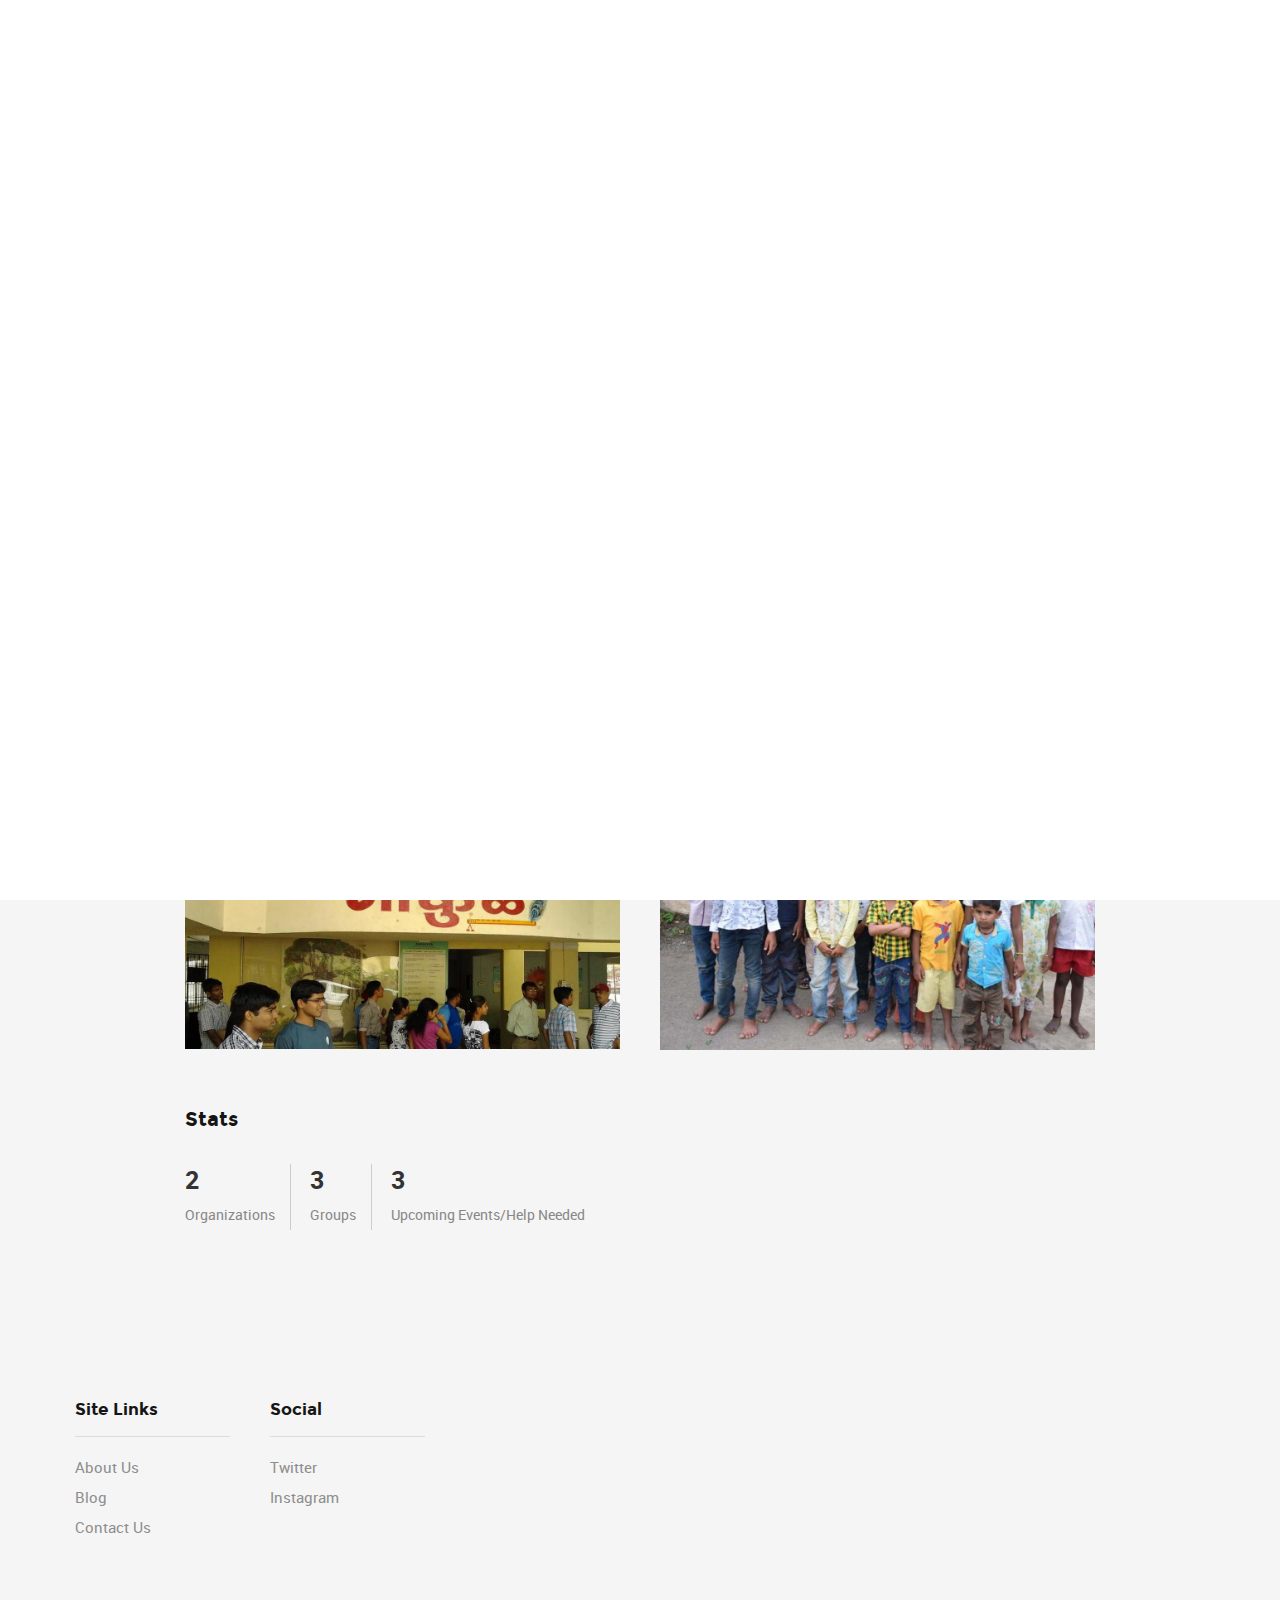
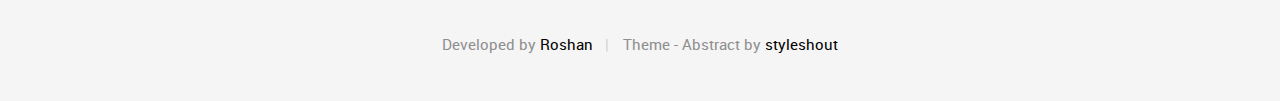
<file: index.html>
<!DOCTYPE html>
<!--[if IE 8 ]><html class="no-js oldie ie8" lang="en"> <![endif]-->
<!--[if IE 9 ]><html class="no-js oldie ie9" lang="en"> <![endif]-->
<!--[if (gte IE 9)|!(IE)]><!--><html class="no-js" lang="en"> <!--<![endif]-->
<head>

   <!--- basic page needs
   ================================================== -->
   <meta charset="utf-8">
	<title>FriendsOf</title>
	<meta name="description" content="This is the github hosted version 0.0.1 of friendsoforg.">  
	<meta name="author" content="Roshan Kedar">

   <!-- mobile specific metas
   ================================================== -->
	<meta name="viewport" content="width=device-width, initial-scale=1, maximum-scale=1">

 	<!-- CSS
   ================================================== -->
   <link rel="stylesheet" href="css/base.css">
   <link rel="stylesheet" href="css/vendor.css">  
   <link rel="stylesheet" href="css/main.css">
        

   <!-- script
   ================================================== -->
	<script src="js/modernizr.js"></script>
	<script src="js/pace.min.js"></script>

   <!-- favicons
	================================================== -->
	<link rel="shortcut icon" href="favicon.ico" type="image/x-icon">
	<link rel="icon" href="favicon.ico" type="image/x-icon">

</head>

<body id="top">

	<!-- header 
   ================================================== -->
   <header class="short-header">   

   	<div class="gradient-block"></div>	

   	<div class="row header-content">

   		<div class="logo">
	         <a href="index.html">Author</a>
	      </div>

	   	<nav id="main-nav-wrap">
				<ul class="main-navigation sf-menu">
					<li class="current"><a href="index.html" title="">Home</a></li>									
					<li><a href="https://friendsoforg.wordpress.com/" title="">Blog</a></li>	
					<li><a href="contact.html" title="">Contact</a></li>										
					
				</ul>
			</nav> <!-- end main-nav-wrap -->	

			<div class="triggers">
				<a class="menu-toggle" href="#"><span>Menu</span></a>
			</div> <!-- end triggers -->	
   		
   	</div>     		
   	
   </header> <!-- end header -->

   
   <!-- content
   ================================================== -->  
   <div id="content-wrap" class="styles">

   	<div class="row narrow add-bottom text-center">

   		<div class="col-twelve tab-full">

   			<h1>FriendsOfOrg</h1>

   			<p class="lead">FriendsOfOrg is a collaborative Social Cause Networking website for individuals and groups. We help you to connect with other people who are willing to contribute in similar Social projects like you. If you are helping a NGO and wants to collaborate with other groups who are working with same NGO; FriendsOfOrg is the place for you. Currently we are Focusing on NGOs, Organizations, Clubs, Social Groups or even Individuals in and around Pune City.</p>

   			<p>If you are looking collaborates in your projects in following orgnizations, contact us to get connected with other groups and people.</p>   			

   		</div>

     	</div>


		<div class="row half-bottom">

	      <div class="col-six tab-full">

      		<h3>Manavya</h3>
      		<p><a href="manavya.html"><img src="images/manavya.jpg"></a></p>

      	</div>

      	<div class="col-six tab-full">

      		<h3>Snehwan</h3>
      		<p><a href="snehwan.html"><img src="images/snehwan.jpg"></a></p>

      	</div>
	      	
      </div> <!-- end row -->


		<div class="row half-bottom">

		   <div class="col-twelve">

		    	<h3>Stats</h3>

		      <ul class="stats-tabs">
				   <li><a href="#">2 <em>Organizations</em></a></li>
				   <li><a href="#">3 <em>Groups</em></a></li>
				   <li><a href="#">3 <em>Upcoming Events/Help Needed</em></a></li>
				</ul>	      		

		   </div>	      	

		</div> <!-- end row -->





   </div> <!-- end styles -->

   
   <!-- footer
   ================================================== -->
   <footer>

   	<div class="footer-main">

   		<div class="row">  


	      	<div class="col-two tab-1-3 mob-1-2 site-links">

	      		<h4>Site Links</h4>

	      		<ul>
	      			<li><a href="about.html">About Us</a></li>
				<li><a href="https://friendsoforg.wordpress.com/">Blog</a></li>
				<li><a href="contact.html">Contact Us</a></li>
			</ul>

	      	</div> <!-- end site-links -->  

	      	<div class="col-two tab-1-3 mob-1-2 social-links">

	      		<h4>Social</h4>

	      		<ul>
	      			<li><a href="https://twitter.com/friendsoforg">Twitter</a></li>
				<li><a href="https://www.instagram.com/friendsoforg/?hl=en">Instagram</a></li>
			</ul>
	      	           	
	      	</div> <!-- end social links --> 

	      </div> <!-- end row -->

   	</div> <!-- end footer-main -->

      <div class="footer-bottom">
      	<div class="row">

      		<div class="col-twelve">
	      		<div class="copyright">
		         	<span>Developed by <a href="http://www.twitter.com/iroshankedar">Roshan</a></span> 
		         	<span>Theme - Abstract by <a href="http://www.styleshout.com/">styleshout</a></span>		         	
		         </div>

		         <div id="go-top">
		            <a class="smoothscroll" title="Back to Top" href="#top"><i class="icon icon-arrow-up"></i></a>
		         </div>         
	      	</div>

      	</div> 
      </div> <!-- end footer-bottom -->  

   </footer>  

   <div id="preloader"> 
    	<div id="loader"></div>
   </div> 

   <!-- Java Script
   ================================================== --> 
   <script src="js/jquery-2.1.3.min.js"></script>
   <script src="js/plugins.js"></script>
   <script src="js/main.js"></script>

</body>

</html>
</file>
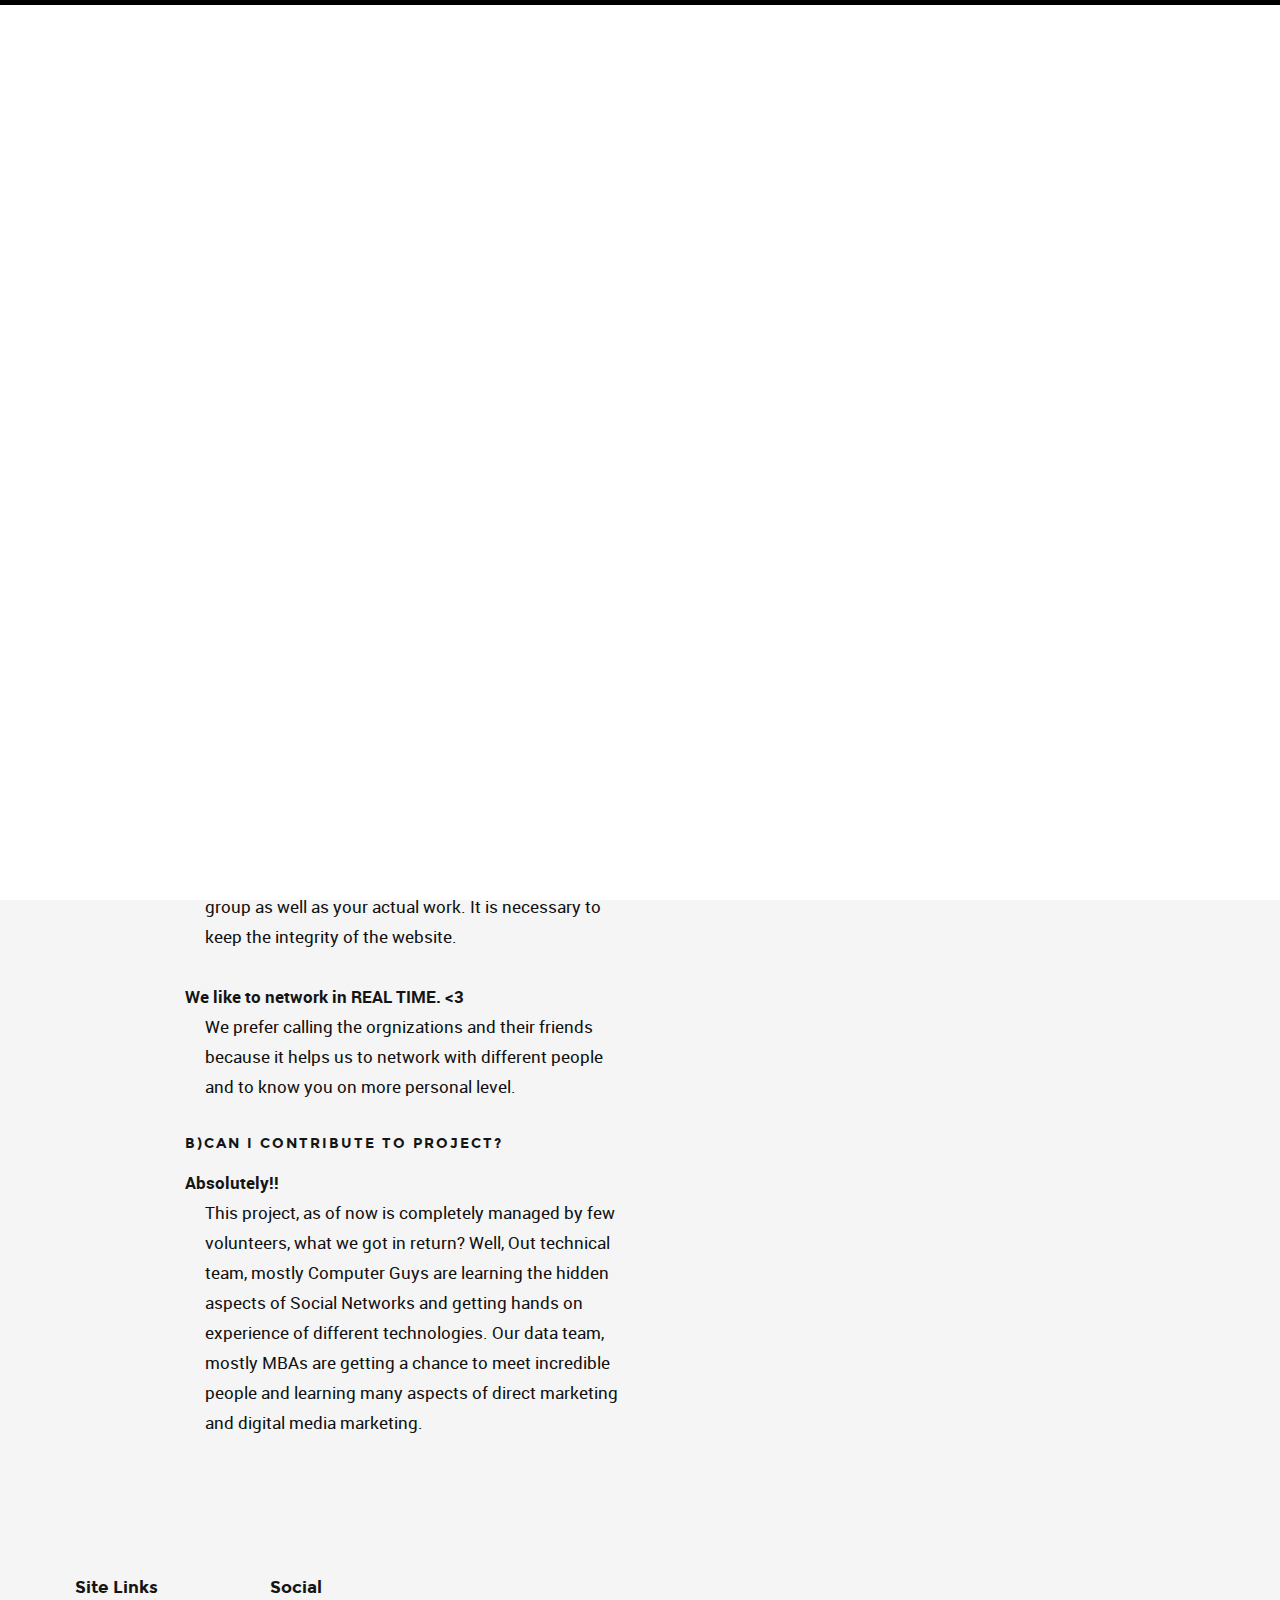
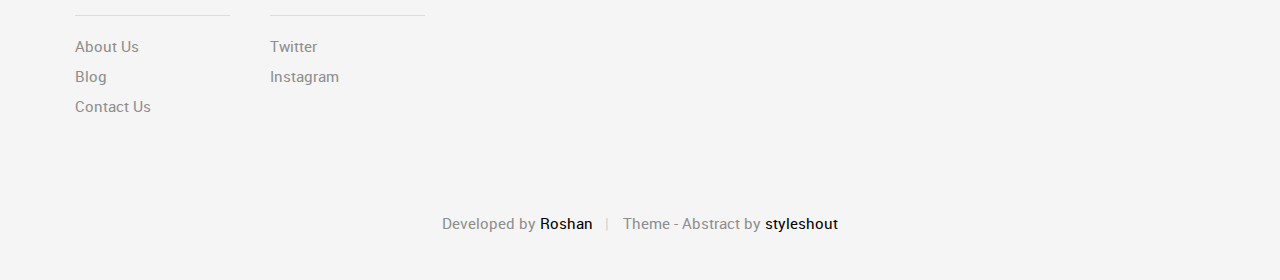
<file: about.html>
<!DOCTYPE html>
<!--[if IE 8 ]><html class="no-js oldie ie8" lang="en"> <![endif]-->
<!--[if IE 9 ]><html class="no-js oldie ie9" lang="en"> <![endif]-->
<!--[if (gte IE 9)|!(IE)]><!--><html class="no-js" lang="en"> <!--<![endif]-->
<head>

   <!--- basic page needs
   ================================================== -->
   <meta charset="utf-8">
	<title>FriendsOf</title>
	<meta name="description" content="This is the github hosted version 0.0.1 of friendsoforg.">  
	<meta name="author" content="Roshan Kedar">

   <!-- mobile specific metas
   ================================================== -->
	<meta name="viewport" content="width=device-width, initial-scale=1, maximum-scale=1">

 	<!-- CSS
   ================================================== -->
   <link rel="stylesheet" href="css/base.css">
   <link rel="stylesheet" href="css/vendor.css">  
   <link rel="stylesheet" href="css/main.css">
        

   <!-- script
   ================================================== -->
	<script src="js/modernizr.js"></script>
	<script src="js/pace.min.js"></script>

   <!-- favicons
	================================================== -->
	<link rel="shortcut icon" href="favicon.ico" type="image/x-icon">
	<link rel="icon" href="favicon.ico" type="image/x-icon">

</head>

<body id="top">

	<!-- header 
   ================================================== -->
   <header class="short-header">   

   	<div class="gradient-block"></div>	

   	<div class="row header-content">

   		<div class="logo">
	         <a href="index.html">Author</a>
	      </div>

	   	<nav id="main-nav-wrap">
				<ul class="main-navigation sf-menu">
					<li ><a href="index.html" title="">Home</a></li>									
					<li><a href="https://friendsoforg.wordpress.com/" title="">Blog</a></li>	
					<li class="current"><a href="contact.html" title="">Contact</a></li>										
					
				</ul>
			</nav> <!-- end main-nav-wrap -->	

			<div class="triggers">
				<a class="menu-toggle" href="#"><span>Menu</span></a>
			</div> <!-- end triggers -->	
   		
   	</div>     		
   	
   </header> <!-- end header -->

   
   <!-- content
   ================================================== -->  
   <div id="content-wrap" class="styles">

   	<div class="row narrow add-bottom text-center">

   		<div class="col-twelve tab-full">

   			<h1>Why FriendsOfOrg?</h1>

   			<p class="lead">We are bunch of crazy people solving the networking problems. Connecting with people is easy these days, connecting with right people is so overwhelming. There are many groups and Individuals helping others (mostly less fortunate ones) through small actions. Sadly such small efforts usually go unnoticed and diminish day by day without support. And there are so many of such small acts happening around us everyday. We are committed "to make these acts count and grow them with others like us". </p>   		
   		</div>

     	</div>


		<div class="row half-bottom">

			<div class="col-six tab-full">

				<h3>FAQs</h3>	            

			   <h5>a)Why I Can't add my own projects and orgnizations myself?</h5>

			   <dl>
				   <dt><strong>We confirm everything.</strong></dt>
				      <dd>On of the most important factor about the website is to check the authenticity of projects. We confirm the existence of the Orgnization you are helping, your group as well as your actual work. It is necessary to keep the integrity of the website.</dd><br/>
				   <dt><strong>We like to network in REAL TIME. <3</strong></dt>
				      <dd>We prefer calling the orgnizations and their friends because it helps us to network with different people and to know you on more personal level.</dd>
			   </dl>

			   <h5>b)Can I contribute to project?</h5>

			   <dl>
				   <dt><strong>Absolutely!!</strong></dt>
				      <dd>This project, as of now is completely managed by few volunteers, what we got in return? Well, Out technical team, mostly Computer Guys are learning the hidden aspects of Social Networks and getting hands on experience of different technologies. Our data team, mostly MBAs are getting a chance to meet incredible people and learning many aspects of direct marketing and digital media marketing.</dd>
			   </dl>

		   </div>

		</div> <!-- end row -->


   </div> <!-- end styles -->

   
  <!-- footer
   ================================================== -->
   <footer>

   	<div class="footer-main">

   		<div class="row">  


	      	<div class="col-two tab-1-3 mob-1-2 site-links">

	      		<h4>Site Links</h4>

	      		<ul>
	      			<li><a href="about.html">About Us</a></li>
				<li><a href="https://friendsoforg.wordpress.com/">Blog</a></li>
				<li><a href="contact.html">Contact Us</a></li>
			</ul>

	      	</div> <!-- end site-links -->  

	      	<div class="col-two tab-1-3 mob-1-2 social-links">

	      		<h4>Social</h4>

	      		<ul>
	      			<li><a href="https://twitter.com/friendsoforg">Twitter</a></li>
				<li><a href="https://www.instagram.com/friendsoforg/?hl=en">Instagram</a></li>
			</ul>
	      	           	
	      	</div> <!-- end social links --> 

	      </div> <!-- end row -->

   	</div> <!-- end footer-main -->

      <div class="footer-bottom">
      	<div class="row">

      		<div class="col-twelve">
	      		<div class="copyright">
		         	<span>Developed by <a href="http://www.twitter.com/iroshankedar">Roshan</a></span> 
		         	<span>Theme - Abstract by <a href="http://www.styleshout.com/">styleshout</a></span>		         	
		         </div>

		         <div id="go-top">
		            <a class="smoothscroll" title="Back to Top" href="#top"><i class="icon icon-arrow-up"></i></a>
		         </div>         
	      	</div>

      	</div> 
      </div> <!-- end footer-bottom -->  

   </footer>  

   <div id="preloader"> 
    	<div id="loader"></div>
   </div> 

   <!-- Java Script
   ================================================== --> 
   <script src="js/jquery-2.1.3.min.js"></script>
   <script src="js/plugins.js"></script>
   <script src="js/main.js"></script>

</body>

</html>
</file>
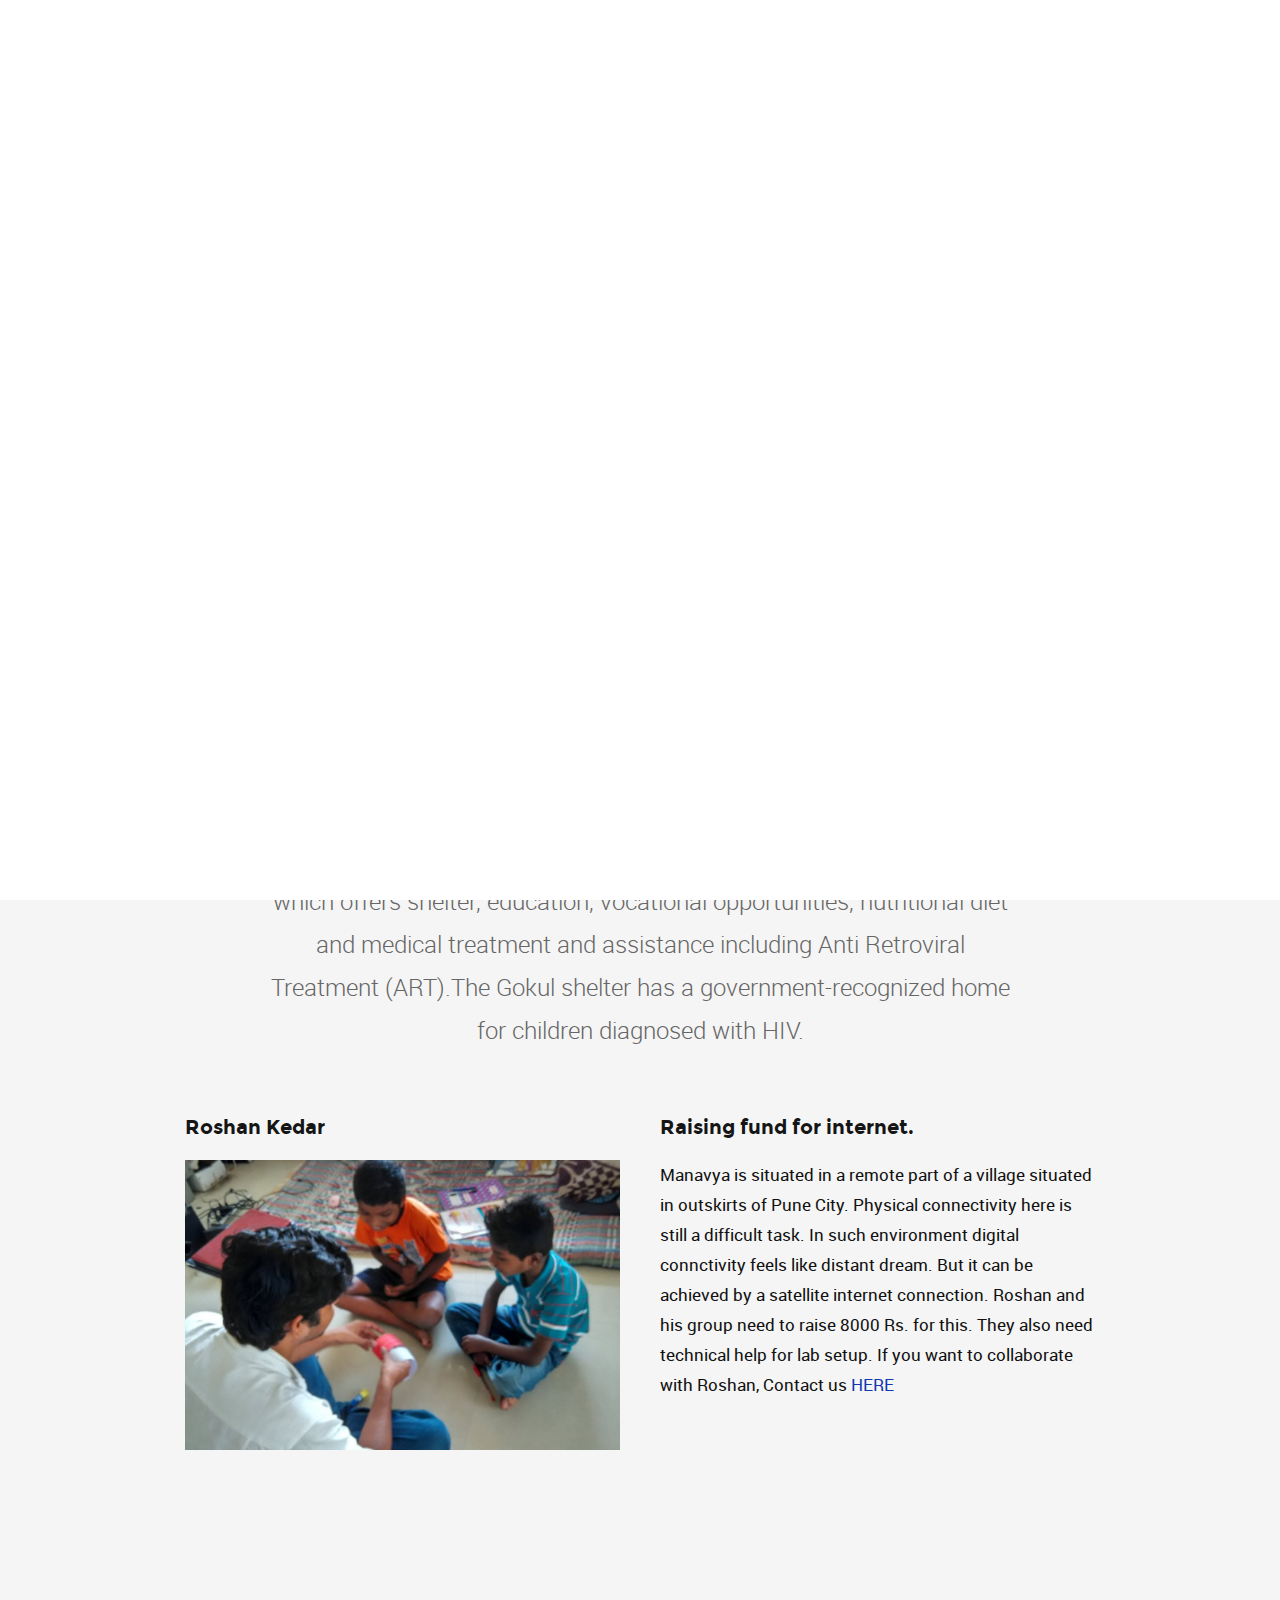
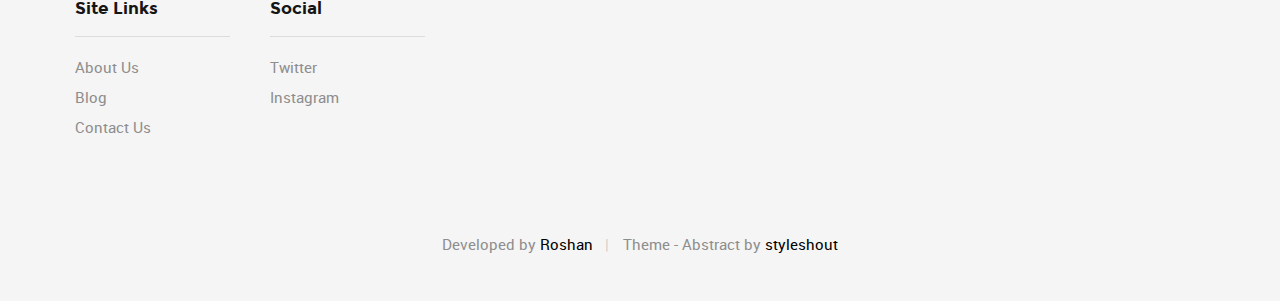
<file: manavya.html>
<!DOCTYPE html>
<!--[if IE 8 ]><html class="no-js oldie ie8" lang="en"> <![endif]-->
<!--[if IE 9 ]><html class="no-js oldie ie9" lang="en"> <![endif]-->
<!--[if (gte IE 9)|!(IE)]><!--><html class="no-js" lang="en"> <!--<![endif]-->
<head>

   <!--- basic page needs
   ================================================== -->
   <meta charset="utf-8">
	<title>FriendsOf</title>
	<meta name="description" content="This is the github hosted version 0.0.1 of friendsoforg.">  
	<meta name="author" content="Roshan Kedar">

   <!-- mobile specific metas
   ================================================== -->
	<meta name="viewport" content="width=device-width, initial-scale=1, maximum-scale=1">

 	<!-- CSS
   ================================================== -->
   <link rel="stylesheet" href="css/base.css">
   <link rel="stylesheet" href="css/vendor.css">  
   <link rel="stylesheet" href="css/main.css">
        

   <!-- script
   ================================================== -->
	<script src="js/modernizr.js"></script>
	<script src="js/pace.min.js"></script>

   <!-- favicons
	================================================== -->
	<link rel="shortcut icon" href="favicon.ico" type="image/x-icon">
	<link rel="icon" href="favicon.ico" type="image/x-icon">

</head>

<body id="top">

	<!-- header 
   ================================================== -->
   <header class="short-header">   

   	<div class="gradient-block"></div>	

   	<div class="row header-content">

   		<div class="logo">
	         <a href="index.html">Author</a>
	      </div>

	   	<nav id="main-nav-wrap">
				<ul class="main-navigation sf-menu">
					<li ><a href="index.html" title="">Home</a></li>									
					<li><a href="https://friendsoforg.wordpress.com/" title="">Blog</a></li>	
					<li><a href="contact.html" title="">Contact</a></li>										
					
				</ul>
			</nav> <!-- end main-nav-wrap -->	

			<div class="triggers">
				<a class="menu-toggle" href="#"><span>Menu</span></a>
			</div> <!-- end triggers -->	
   		
   	</div>     		
   	
   </header> <!-- end header -->
   <!-- content
   ================================================== -->  
   <div id="content-wrap" class="styles">

   	<div class="row narrow add-bottom text-center">

	<article class="format-gallery">  
		<div class="content-media">
			<div class="post-slider flexslider">
				<ul class="slides">
					<li>
						<img src="images/thumbs/single/manavya/manavya1.jpg"> 						</li>
					<li>
						<img src="images/thumbs/single/manavya/manavya2.jpg"> 
					</li>
					<li>
						<img src="images/thumbs/single/manavya/manavya3.jpg"> 
					</li>
				</ul>							
			</div> 
		</div>
	</article>

   		<div class="col-twelve tab-full">

   			<h1>Manavya</h1>

   			<p class="lead">Manavya (which means "Humanity" in Marathi Language) is a non-government organization (NGO) in India, founded by Vijaya Lawate, for rehabilitating children and women affected by HIV/AIDS.

Manavya established Gokul, a home for HIV+ children situated in Bhugaon, Pune which offers shelter, education, vocational opportunities, nutritional diet and medical treatment and assistance including Anti Retroviral Treatment (ART).The Gokul shelter has a government-recognized home for children diagnosed with HIV.</p>   			

   		</div>

     	</div>


		<div class="row half-bottom">

	      <div class="col-six tab-full">

      		<h3>Roshan Kedar</h3>
      		<p><img src="images/thumbs/single/manavya/friends/roshankedar.jpg"></p>

      	</div>

      	<div class="col-six tab-full">

      		<h3>Raising fund for internet.</h3>

      		 <p>Manavya is situated in a remote part of a village situated in outskirts of Pune City. Physical connectivity here is still a difficult task. In such environment digital connctivity feels like distant dream. But it can be achieved by a satellite internet connection. Roshan and his group need to raise 8000 Rs. for this. They also need technical help for lab setup. If you want to collaborate with Roshan, Contact us <a href="contact.html">HERE</a> 
		     </p>

      	</div>
	      	
      </div> <!-- end row -->


   </div> <!-- end styles -->

   
  <!-- footer
   ================================================== -->
   <footer>

   	<div class="footer-main">

   		<div class="row">  


	      	<div class="col-two tab-1-3 mob-1-2 site-links">

	      		<h4>Site Links</h4>

	      		<ul>
	      			<li><a href="about.html">About Us</a></li>
				<li><a href="https://friendsoforg.wordpress.com/">Blog</a></li>
				<li><a href="contact.html">Contact Us</a></li>
			</ul>

	      	</div> <!-- end site-links -->  

	      	<div class="col-two tab-1-3 mob-1-2 social-links">

	      		<h4>Social</h4>

	      		<ul>
	      			<li><a href="https://twitter.com/friendsoforg">Twitter</a></li>
				<li><a href="https://www.instagram.com/friendsoforg/?hl=en">Instagram</a></li>
			</ul>
	      	           	
	      	</div> <!-- end social links --> 

	      </div> <!-- end row -->

   	</div> <!-- end footer-main -->

      <div class="footer-bottom">
      	<div class="row">

      		<div class="col-twelve">
	      		<div class="copyright">
		         	<span>Developed by <a href="http://www.twitter.com/iroshankedar">Roshan</a></span> 
		         	<span>Theme - Abstract by <a href="http://www.styleshout.com/">styleshout</a></span>		         	
		         </div>

		         <div id="go-top">
		            <a class="smoothscroll" title="Back to Top" href="#top"><i class="icon icon-arrow-up"></i></a>
		         </div>         
	      	</div>

      	</div> 
      </div> <!-- end footer-bottom -->  

   </footer>  

   <div id="preloader"> 
    	<div id="loader"></div>
   </div> 

   <!-- Java Script
   ================================================== --> 
   <script src="js/jquery-2.1.3.min.js"></script>
   <script src="js/plugins.js"></script>
   <script src="js/main.js"></script>

</body>

</html>
</file>
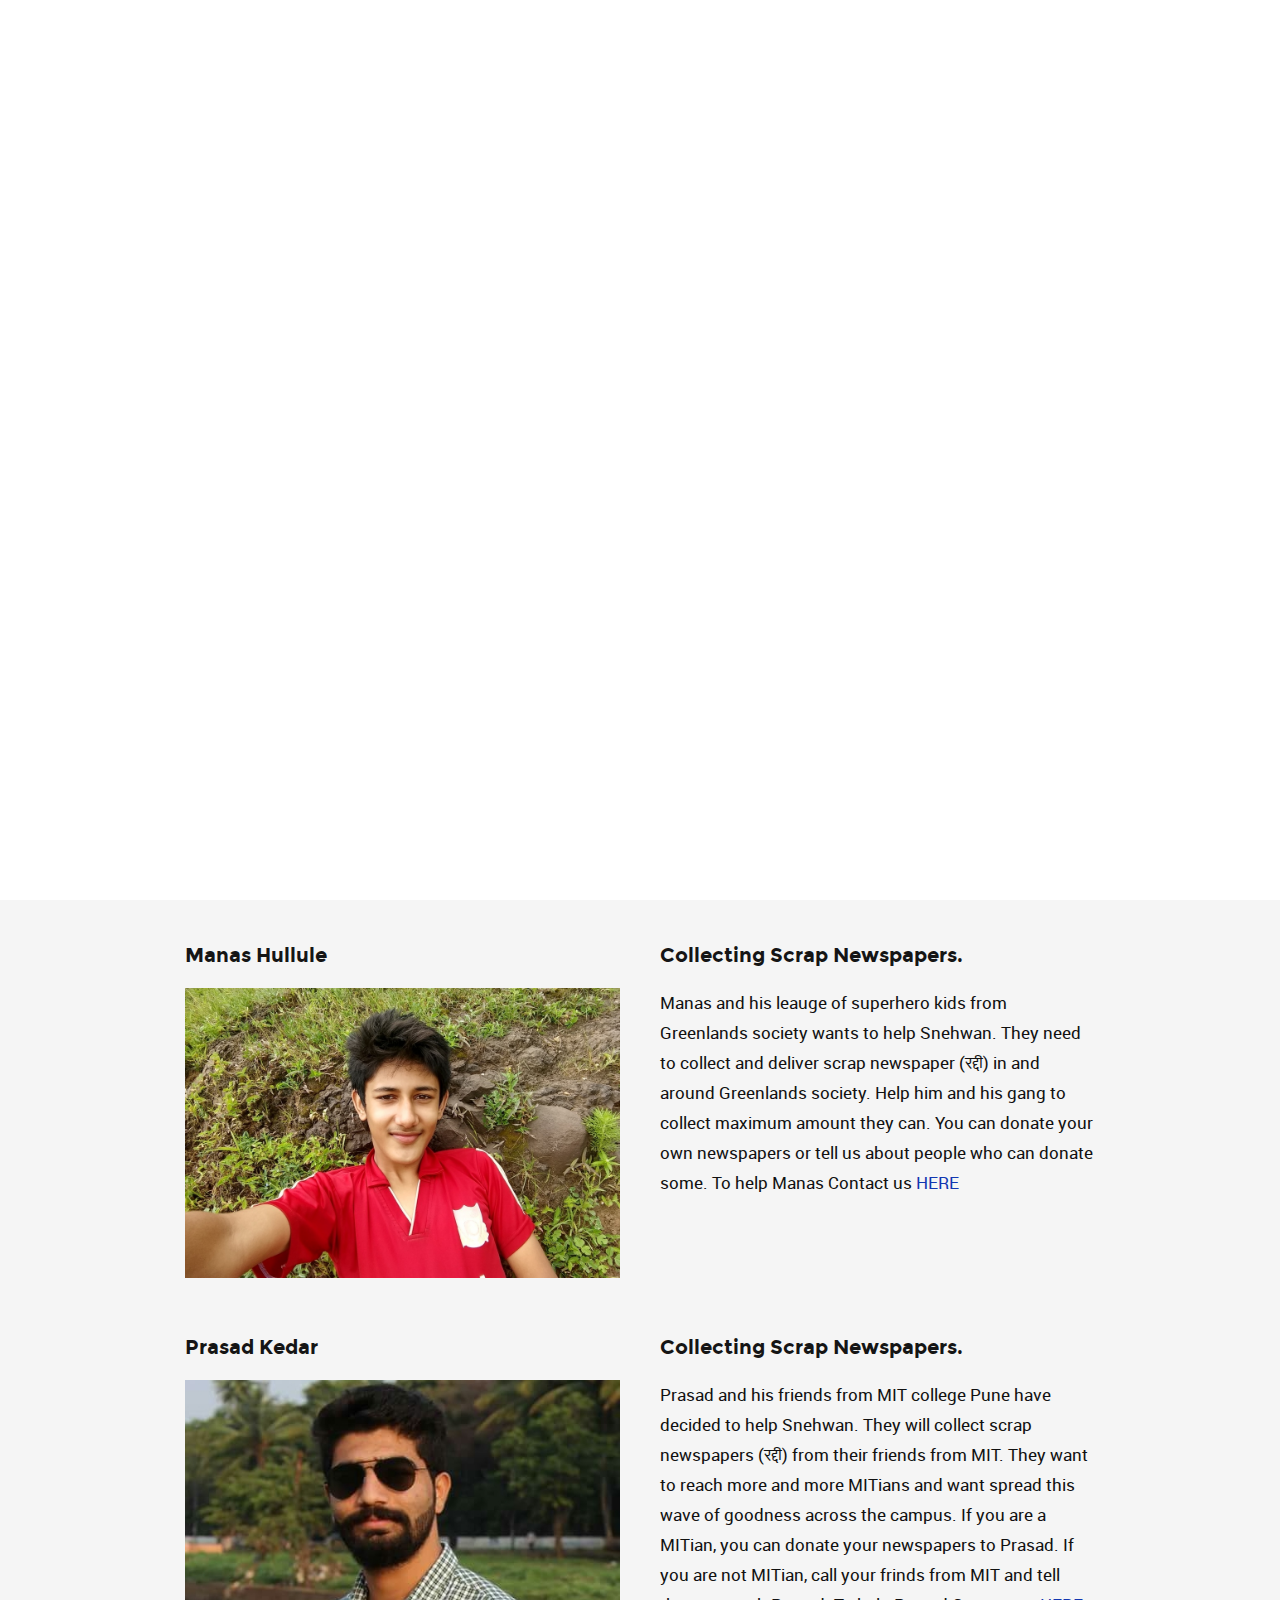
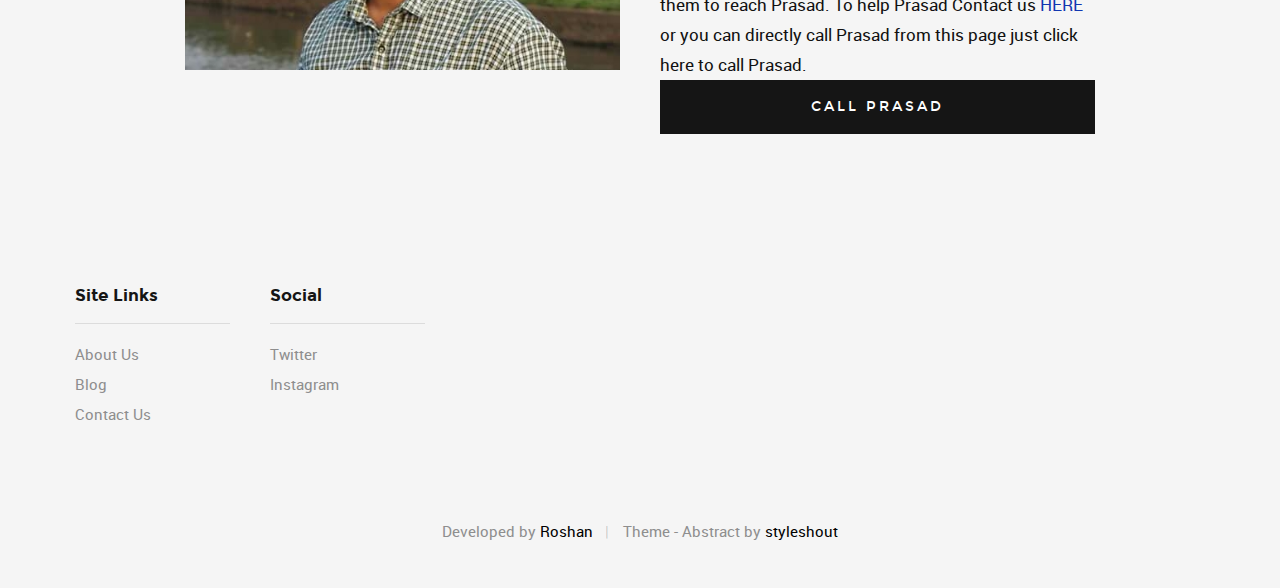
<file: snehwan.html>
<!DOCTYPE html>
<!--[if IE 8 ]><html class="no-js oldie ie8" lang="en"> <![endif]-->
<!--[if IE 9 ]><html class="no-js oldie ie9" lang="en"> <![endif]-->
<!--[if (gte IE 9)|!(IE)]><!--><html class="no-js" lang="en"> <!--<![endif]-->
<head>

   <!--- basic page needs
   ================================================== -->
   <meta charset="utf-8">
	<title>FriendsOf</title>
	<meta name="description" content="This is the github hosted version 0.0.1 of friendsoforg.">  
	<meta name="author" content="Roshan Kedar">

   <!-- mobile specific metas
   ================================================== -->
	<meta name="viewport" content="width=device-width, initial-scale=1, maximum-scale=1">

 	<!-- CSS
   ================================================== -->
   <link rel="stylesheet" href="css/base.css">
   <link rel="stylesheet" href="css/vendor.css">  
   <link rel="stylesheet" href="css/main.css">
        

   <!-- script
   ================================================== -->
	<script src="js/modernizr.js"></script>
	<script src="js/pace.min.js"></script>

   <!-- favicons
	================================================== -->
	<link rel="shortcut icon" href="favicon.ico" type="image/x-icon">
	<link rel="icon" href="favicon.ico" type="image/x-icon">

</head>

<body id="top">

	<!-- header 
   ================================================== -->
   <header class="short-header">   

   	<div class="gradient-block"></div>	

   	<div class="row header-content">

   		<div class="logo">
	         <a href="index.html">Author</a>
	      </div>

	   	<nav id="main-nav-wrap">
				<ul class="main-navigation sf-menu">
					<li ><a href="index.html" title="">Home</a></li>									
					<li><a href="https://friendsoforg.wordpress.com/" title="">Blog</a></li>	
					<li><a href="contact.html" title="">Contact</a></li>										
					
				</ul>
			</nav> <!-- end main-nav-wrap -->	

			<div class="triggers">
				<a class="menu-toggle" href="#"><span>Menu</span></a>
			</div> <!-- end triggers -->	
   		
   	</div>     		
   	
   </header> <!-- end header -->
   <!-- content
   ================================================== -->  
   <div id="content-wrap" class="styles">

   	<div class="row narrow add-bottom text-center">

	<article class="format-gallery">  
		<div class="content-media">
			<div class="post-slider flexslider">
				<ul class="slides">
					<li>
						<img src="images/thumbs/single/snehwan/snehwan1.jpg"> 						</li>
					<li>
						<img src="images/thumbs/single/snehwan/snehwan2.jpg"> 
					</li>
					<li>
						<img src="images/thumbs/single/snehwan/snehwan3.jpg"> 
					</li>
				</ul>							
			</div> 
		</div>
	</article>

   		<div class="col-twelve tab-full">

   			<h1>Snehwan</h1>

   			<p class="lead">Snehwan is taking care of around 25 children. While some of their fathers have committed suicide because of the drought, few could not afford education for them. All these kids live a healthy life, study and learn under Deshmane’s care. Besides academics, they are trained in music and art.  </p>   			

   		</div>

     	</div>


	<div class="row half-bottom">

	      <div class="col-six tab-full">

      		<h3>Manas Hullule</h3>
      		<p><img src="images/thumbs/single/snehwan/friends/manas.jpg"></p>

      	</div>

      	<div class="col-six tab-full">

      		<h3>Collecting Scrap Newspapers.</h3>

      		 <p>Manas and his leauge of superhero kids from Greenlands society wants to help Snehwan. They need to collect and deliver scrap newspaper (रद्दी) in and around Greenlands society. Help him and his gang to collect maximum amount they can. You can donate your own newspapers or tell us about people who can donate some. To help Manas Contact us <a href="contact.html">HERE</a></p>

      	</div>
	      	
     </div> <!-- end row -->


 	<div class="row half-bottom">

	      <div class="col-six tab-full">

      		<h3>Prasad Kedar</h3>
      		<p><img src="images/thumbs/single/snehwan/friends/prasad.jpg"></p>

      	</div>

      	<div class="col-six tab-full">

      		<h3>Collecting Scrap Newspapers.</h3>

      		 <p>Prasad and his friends from MIT college Pune have decided to help Snehwan. They will collect scrap newspapers (रद्दी) from their friends from MIT. They want to reach more and more MITians and want spread this wave of goodness across the campus. If you are a MITian, you can donate your newspapers to Prasad. If you are not MITian, call your frinds from MIT and tell them to reach Prasad. To help Prasad Contact us <a href="contact.html">HERE</a> or you can directly call Prasad from this page just click here to call Prasad.<a class="button button-primary full-width" href="tel:+919881768573">Call Prasad</a></p>

      	</div>
	      	
     </div> <!-- end row -->



   </div> <!-- end styles -->

   
  <!-- footer
   ================================================== -->
   <footer>

   	<div class="footer-main">

   		<div class="row">  


	      	<div class="col-two tab-1-3 mob-1-2 site-links">

	      		<h4>Site Links</h4>

	      		<ul>
	      			<li><a href="about.html">About Us</a></li>
				<li><a href="https://friendsoforg.wordpress.com/">Blog</a></li>
				<li><a href="contact.html">Contact Us</a></li>
			</ul>

	      	</div> <!-- end site-links -->  

	      	<div class="col-two tab-1-3 mob-1-2 social-links">

	      		<h4>Social</h4>

	      		<ul>
	      			<li><a href="https://twitter.com/friendsoforg">Twitter</a></li>
				<li><a href="https://www.instagram.com/friendsoforg/?hl=en">Instagram</a></li>
			</ul>
	      	           	
	      	</div> <!-- end social links --> 

	      </div> <!-- end row -->

   	</div> <!-- end footer-main -->

      <div class="footer-bottom">
      	<div class="row">

      		<div class="col-twelve">
	      		<div class="copyright">
		         	<span>Developed by <a href="http://www.twitter.com/iroshankedar">Roshan</a></span> 
		         	<span>Theme - Abstract by <a href="http://www.styleshout.com/">styleshout</a></span>		         	
		         </div>

		         <div id="go-top">
		            <a class="smoothscroll" title="Back to Top" href="#top"><i class="icon icon-arrow-up"></i></a>
		         </div>         
	      	</div>

      	</div> 
      </div> <!-- end footer-bottom -->  

   </footer>  

   <div id="preloader"> 
    	<div id="loader"></div>
   </div> 

   <!-- Java Script
   ================================================== --> 
   <script src="js/jquery-2.1.3.min.js"></script>
   <script src="js/plugins.js"></script>
   <script src="js/main.js"></script>

</body>

</html>
</file>
<file: css/base.css>
/* =================================================================== 
 *
 *  Abstract v1.0 Base Stylesheet
 *  url: www.styleshout.com
 *  09-06-2016
 *  ------------------------------------------------------------------
 *  TOC:
 *  01. reset
 *  02. basic/base setup styles
 *  03. grid
 *  04. block grids
 *  05. MISC
 *
 * =================================================================== */


/* ===================================================================
 *  01. reset - normalize.css v3.0.2 | MIT License | git.io/normalize
 *
 * ------------------------------------------------------------------- */
html {
	font-family: sans-serif;
	-ms-text-size-adjust: 100%;
	-webkit-text-size-adjust: 100%;
}

body {
	margin: 0;
}

article,
aside,
details,
figcaption,
figure,
footer,
header,
hgroup,
main,
menu,
nav,
section,
summary {
	display: block;
}

audio,
canvas,
progress,
video {
	display: inline-block;
	vertical-align: baseline;
}

audio:not([controls]) {
	display: none;
	height: 0;
}

[hidden],
template {
	display: none;
}

a {
	background: transparent;
}

a:active,
a:hover {
	outline: 0;
}

abbr[title] {
	border-bottom: 1px dotted;
}

b,
strong {
	font-weight: bold;
}

dfn {
	font-style: italic;
}

h1 {
	font-size: 2em;
	margin: 0.67em 0;
}

mark {
	background: #ff0;
	color: #000;
}

small {
	font-size: 80%;
}

sub,
sup {
	font-size: 75%;
	line-height: 0;
	position: relative;
	vertical-align: baseline;
}

sup {
	top: -0.5em;
}

sub {
	bottom: -0.25em;
}

img {
	border: 0;
}

svg:not(:root) {
	overflow: hidden;
}

figure {
	margin: 1em 40px;
}

hr {
	-moz-box-sizing: content-box;
	box-sizing: content-box;
	height: 0;
}

pre {
	overflow: auto;
}

code,
kbd,
pre,
samp {
	font-family: monospace, monospace;
	font-size: 1em;
}

button,
input,
optgroup,
select,
textarea {
	color: inherit;
	font: inherit;
	margin: 0;
}

button {
	overflow: visible;
}

button,
select {
	text-transform: none;
}

button,
html input[type="button"],
input[type="reset"],
input[type="submit"] {
	-webkit-appearance: button;
	cursor: pointer;
}

button[disabled],
html input[disabled] {
	cursor: default;
}

button::-moz-focus-inner,
input::-moz-focus-inner {
	border: 0;
	padding: 0;
}

input {
	line-height: normal;
}

input[type="checkbox"],
input[type="radio"] {
	box-sizing: border-box;
	padding: 0;
}

input[type="number"]::-webkit-inner-spin-button,
input[type="number"]::-webkit-outer-spin-button {
	height: auto;
}

input[type="search"] {
	-webkit-appearance: textfield;
	-moz-box-sizing: content-box;
	-webkit-box-sizing: content-box;
	box-sizing: content-box;
}

input[type="search"]::-webkit-search-cancel-button,
input[type="search"]::-webkit-search-decoration {
	-webkit-appearance: none;
}

fieldset {
	border: 1px solid #c0c0c0;
	margin: 0 2px;
	padding: 0.35em 0.625em 0.75em;
}

legend {
	border: 0;
	padding: 0;
}

textarea {
	overflow: auto;
}

optgroup {
	font-weight: bold;
}

table {
	border-collapse: collapse;
	border-spacing: 0;
}

td,
th {
	padding: 0;
}


/* ===================================================================
 *  02. basic/base setup styles - (_basic.scss)
 *
 * ------------------------------------------------------------------- */
html {
	font-size: 62.5%;
	box-sizing: border-box;
}

*,
*::before,
*::after {
	box-sizing: inherit;
}

body {
	font-weight: normal;
	line-height: 1;
	text-rendering: optimizeLegibility;
	word-wrap: break-word;
	-webkit-overflow-scrolling: touch;
	-webkit-text-size-adjust: none;
}

body,
input,
button {
	-moz-osx-font-smoothing: grayscale;
	-webkit-font-smoothing: antialiased;
}

/* ------------------------------------------------------------------- 
 * Media - (_basic.scss)
 * ------------------------------------------------------------------- */
img,
video {
	max-width: 100%;
	height: auto;
}

/* -------------------------------------------------------------------
 * Typography resets - (_basic.scss)
 * ------------------------------------------------------------------- */
div, dl, dt, dd, ul, ol, li, h1, h2, h3, h4, h5, h6, pre, form, p, blockquote, th, td {
	margin: 0;
	padding: 0;
}
h1, h2, h3, h4, h5, h6 {
	-webkit-font-variant-ligatures: common-ligatures;
	-moz-font-variant-ligatures: common-ligatures;
	font-variant-ligatures: common-ligatures;
	text-rendering: optimizeLegibility;
}
em, i {
	font-style: italic;
	line-height: inherit;
}
strong, b {
	font-weight: bold;
	line-height: inherit;
}
small {
	font-size: 60%;
	line-height: inherit;
}
ol, ul {
	list-style: none;
}
li {
	display: block;
}

/* -------------------------------------------------------------------
 * links - (_basic.scss)
 * ------------------------------------------------------------------- */
a {
	text-decoration: none;
	line-height: inherit;
}

a img {
	border: none;
}

/* -------------------------------------------------------------------
 * inputs - (_basic.scss)
 * ------------------------------------------------------------------- */
fieldset {
	margin: 0;
	padding: 0;
}

input[type="email"],
input[type="number"],
input[type="search"],
input[type="text"],
input[type="tel"],
input[type="url"],
input[type="password"],
textarea {
	-webkit-appearance: none;
	-moz-appearance: none;
	-ms-appearance: none;
	-o-appearance: none;
	appearance: none;
}

/* ===================================================================
 *  03. grid - (_grid.scss)
 *
 * ------------------------------------------------------------------- */
.row {
	width: 94%;
	max-width: 1170px;
	margin: 0 auto;
}

.row:before,
.row:after {
	content: "";
	display: table;
}

.row:after {
	clear: both;
}

.row .row {
	width: auto;
	max-width: none;
	margin-left: -20px;
	margin-right: -20px;
}

[class*="col-"],
.bgrid {
	float: left;
}

[class*="col-"] + [class*="col-"].end {
	float: right;
}

[class*="col-"] {
	padding: 0 20px;
}

.col-one {
	width: 8.33333%;
}

.col-two,
.col-1-6 {
	width: 16.66667%;
}

.col-three,
.col-1-4 {
	width: 25%;
}

.col-four,
.col-1-3 {
	width: 33.33333%;
}

.col-five {
	width: 41.66667%;
}

.col-six,
.col-1-2 {
	width: 50%;
}

.col-seven {
	width: 58.33333%;
}

.col-eight,
.col-2-3 {
	width: 66.66667%;
}

.col-nine,
.col-3-4 {
	width: 75%;
}

.col-ten,
.col-5-6 {
	width: 83.33333%;
}

.col-eleven {
	width: 91.66667%;
}

.col-twelve,
.col-full {
	width: 100%;
}

/* ---------------------------------------------------------------
 * small screens - (_grid.scss)
 * --------------------------------------------------------------- */
@media screen and (max-width:1024px) {
	.row .row {
		margin-left: -18px;
		margin-right: -18px;
	}

	[class*="col-"] {
		padding: 0 18px;
	}

}

/* --------------------------------------------------------------- 
 * tablets - (_grid.scss)
 * --------------------------------------------------------------- */
@media screen and (max-width:768px) {
	.row {
		width: auto;
		padding-left: 30px;
		padding-right: 30px;
	}

	.row .row {
		padding-left: 0;
		padding-right: 0;
		margin-left: -15px;
		margin-right: -15px;
	}

	[class*="col-"] {
		padding: 0 15px;
	}

	.tab-1-4 {
		width: 25%;
	}

	.tab-1-3 {
		width: 33.33333%;
	}

	.tab-1-2 {
		width: 50%;
	}

	.tab-2-3 {
		width: 66.66667%;
	}

	.tab-3-4 {
		width: 75%;
	}

	.tab-full {
		width: 100%;
	}

}

/* --------------------------------------------------------------- 
 * large mobile devices - (_grid.scss)
 * --------------------------------------------------------------- */
@media screen and (max-width:600px) {
	.row {
		padding-left: 25px;
		padding-right: 25px;
	}

	.row .row {
		margin-left: -10px;
		margin-right: -10px;
	}

	[class*="col-"] {
		padding: 0 10px;
	}

	.mob-1-4 {
		width: 25%;
	}

	.mob-1-2 {
		width: 50%;
	}

	.mob-3-4 {
		width: 75%;
	}

	.mob-full {
		width: 100%;
	}

}

/* --------------------------------------------------------------- 
 * small mobile devices - (_grid.scss)
 * --------------------------------------------------------------- */
@media screen and (max-width:400px) {
	.row .row {
		padding-left: 0;
		padding-right: 0;
		margin-left: 0;
		margin-right: 0;
	}

	[class*="col-"] {
		width: 100% !important;
		float: none !important;
		clear: both !important;
		margin-left: 0;
		margin-right: 0;
		padding: 0;
	}

	[class*="col-"] + [class*="col-"].end {
		float: none;
	}

}

 
/* ===================================================================
 *  04. block grids - (_grid.scss)
 *
 * ------------------------------------------------------------------- */
[class*="block-"]:before,
[class*="block-"]:after {
	content: "";
	display: table;
}

[class*="block-"]:after {
	clear: both;
}

.block-1-6 .bgrid {
	width: 16.66667%;
}

.block-1-4 .bgrid {
	width: 25%;
}

.block-1-3 .bgrid {
	width: 33.33333%;
}

.block-1-2 .bgrid {
	width: 50%;
}

/**
 * Clearing for block grid columns. Allow columns with 
 * different heights to align properly.
 */
.block-1-6 .bgrid:nth-child(6n+1),
.block-1-4 .bgrid:nth-child(4n+1),
.block-1-3 .bgrid:nth-child(3n+1),
.block-1-2 .bgrid:nth-child(2n+1) {
	clear: both;
}

/* ---------------------------------------------------------------
 * small screens - (_grid.scss)
 * --------------------------------------------------------------- */
@media screen and (max-width:1024px) {
	.block-s-1-6 .bgrid {
		width: 16.66667%;
	}

	.block-s-1-4 .bgrid {
		width: 25%;
	}

	.block-s-1-3 .bgrid {
		width: 33.33333%;
	}

	.block-s-1-2 .bgrid {
		width: 50%;
	}

	.block-s-full .bgrid {
		width: 100%;
		clear: both;
	}

	[class*="block-s-"] .bgrid:nth-child(n) {
		clear: none;
	}

	.block-s-1-6 .bgrid:nth-child(6n+1),
	.block-s-1-4 .bgrid:nth-child(4n+1),
	.block-s-1-3 .bgrid:nth-child(3n+1),
	.block-s-1-2 .bgrid:nth-child(2n+1) {
		clear: both;
	}

}

/* ---------------------------------------------------------------
 * tablets - (_grid.scss)
 * --------------------------------------------------------------- */
@media screen and (max-width:768px) {
	.block-tab-1-6 .bgrid {
		width: 16.66667%;
	}

	.block-tab-1-4 .bgrid {
		width: 25%;
	}

	.block-tab-1-3 .bgrid {
		width: 33.33333%;
	}

	.block-tab-1-2 .bgrid {
		width: 50%;
	}

	.block-tab-full .bgrid {
		width: 100%;
		clear: both;
	}

	[class*="block-tab-"] .bgrid:nth-child(n) {
		clear: none;
	}

	.block-tab-1-6 .bgrid:nth-child(6n+1),
	.block-tab-1-4 .bgrid:nth-child(4n+1),
	.block-tab-1-3 .bgrid:nth-child(3n+1),
	.block-tab-1-2 .bgrid:nth-child(2n+1) {
		clear: both;
	}

}

/* ---------------------------------------------------------------
 * large mobile devices - (_grid.scss)
 * --------------------------------------------------------------- */
@media screen and (max-width:600px) {
	.block-mob-1-6 .bgrid {
		width: 16.66667%;
	}

	.block-mob-1-4 .bgrid {
		width: 25%;
	}

	.block-mob-1-3 .bgrid {
		width: 33.33333%;
	}

	.block-mob-1-2 .bgrid {
		width: 50%;
	}

	.block-mob-full .bgrid {
		width: 100%;
		clear: both;
	}

	[class*="block-mob-"] .bgrid:nth-child(n) {
		clear: none;
	}

	.block-mob-1-6 .bgrid:nth-child(6n+1),
	.block-mob-1-4 .bgrid:nth-child(4n+1),
	.block-mob-1-3 .bgrid:nth-child(3n+1),
	.block-mob-1-2 .bgrid:nth-child(2n+1) {
		clear: both;
	}

}

/* ---------------------------------------------------------------
 * stack on small mobile devices - (_grid.scss)
 * --------------------------------------------------------------- */
@media screen and (max-width:400px) {
	.stack .bgrid {
		width: 100% !important;
		float: none !important;
		clear: both !important;
		margin-left: 0;
		margin-right: 0;
	}

}

 
/* ===================================================================
 *  05. MISC  - (_grid.scss)
 *
 * ------------------------------------------------------------------- */

/**
 * Clearing - (http://nicolasgallagher.com/micro-clearfix-hack/
 */
.group:before,
.group:after {
	content: "";
	display: table;
}

.group:after {
	clear: both;
}

/**
 * Misc Helper Styles 
 */
.hide {
	display: none;
}

.invisible {
	visibility: hidden;
}

.antialiased {
	-webkit-font-smoothing: antialiased;
	-moz-osx-font-smoothing: grayscale;
}

.overflow-hidden {
	overflow: hidden;
}

.hide-content {
	clip: rect(1px, 1px, 1px, 1px);
	position: absolute !important;
	height: 1px;
	width: 1px;
	overflow: hidden;
}

.remove-bottom {
	margin-bottom: 0;
}

.half-bottom {
	margin-bottom: 1.5rem !important;
}

.add-bottom {
	margin-bottom: 3rem !important;
}

.tall-bottom {
	margin-bottom: 4.5rem !important;
}

.no-border {
	border: none;
}

.full-width {
	width: 100%;
}

.text-center {
	text-align: center;
}

.text-left {
	text-align: left;
}

.text-right {
	text-align: right;
}

.pull-left {
	float: left;
}

.pull-right {
	float: right;
}

.align-center {
	margin-left: auto;
	margin-right: auto;
	text-align: center;
}

@media only screen and (max-width:768px) {
	.full-width-on-mobile {
		width: 100%;
	}

}
</file>
<file: css/vendor.css>
/* =================================================================== 
 *
 *  Abstract v1.0 Vendor/Third Party CSS 
 *  url: www.styleshout.com
 *  09-06-2016
 *  ------------------------------------------------------------------
 *  TOC:
 *
 * =================================================================== */

/**
 * Animate.css - http://daneden.me/animate
 * Licensed under the MIT license - http://opensource.org/licenses/MIT
 *
 * Copyright (c) 2015 Daniel Eden
 * =================================================================== */
.animated {
  -webkit-animation-duration: 1s;
  animation-duration: 1s;
  -webkit-animation-fill-mode: both;
  animation-fill-mode: both;
}

.animated.infinite {
  -webkit-animation-iteration-count: infinite;
  animation-iteration-count: infinite;
}

.animated.hinge {
  -webkit-animation-duration: 2s;
  animation-duration: 2s;
}

.animated.bounceIn, .animated.bounceOut, .animated.flipOutX, .animated.flipOutY {
  -webkit-animation-duration: .75s;
  animation-duration: .75s;
}

@-webkit-keyframes bounce {
  20%,53%,80%,from,to {
    -webkit-animation-timing-function: cubic-bezier(0.215, 0.61, 0.355, 1);
    animation-timing-function: cubic-bezier(0.215, 0.61, 0.355, 1);
    -webkit-transform: translate3d(0, 0, 0);
    transform: translate3d(0, 0, 0);
  }
  40%,43% {
    -webkit-animation-timing-function: cubic-bezier(0.755, 0.05, 0.855, 0.06);
    animation-timing-function: cubic-bezier(0.755, 0.05, 0.855, 0.06);
    -webkit-transform: translate3d(0, -30px, 0);
    transform: translate3d(0, -30px, 0);
  }
  70% {
    -webkit-animation-timing-function: cubic-bezier(0.755, 0.05, 0.855, 0.06);
    animation-timing-function: cubic-bezier(0.755, 0.05, 0.855, 0.06);
    -webkit-transform: translate3d(0, -15px, 0);
    transform: translate3d(0, -15px, 0);
  }
  90% {
    -webkit-transform: translate3d(0, -4px, 0);
    transform: translate3d(0, -4px, 0);
  }
}
@keyframes bounce {
  20%,53%,80%,from,to {
    -webkit-animation-timing-function: cubic-bezier(0.215, 0.61, 0.355, 1);
    animation-timing-function: cubic-bezier(0.215, 0.61, 0.355, 1);
    -webkit-transform: translate3d(0, 0, 0);
    transform: translate3d(0, 0, 0);
  }
  40%,43% {
    -webkit-animation-timing-function: cubic-bezier(0.755, 0.05, 0.855, 0.06);
    animation-timing-function: cubic-bezier(0.755, 0.05, 0.855, 0.06);
    -webkit-transform: translate3d(0, -30px, 0);
    transform: translate3d(0, -30px, 0);
  }
  70% {
    -webkit-animation-timing-function: cubic-bezier(0.755, 0.05, 0.855, 0.06);
    animation-timing-function: cubic-bezier(0.755, 0.05, 0.855, 0.06);
    -webkit-transform: translate3d(0, -15px, 0);
    transform: translate3d(0, -15px, 0);
  }
  90% {
    -webkit-transform: translate3d(0, -4px, 0);
    transform: translate3d(0, -4px, 0);
  }
}
.bounce {
  -webkit-animation-name: bounce;
  animation-name: bounce;
  -webkit-transform-origin: center bottom;
  transform-origin: center bottom;
}

@-webkit-keyframes flash {
  50%,from,to {
    opacity: 1;
  }
  25%,75% {
    opacity: 0;
  }
}
@keyframes flash {
  50%,from,to {
    opacity: 1;
  }
  25%,75% {
    opacity: 0;
  }
}
.flash {
  -webkit-animation-name: flash;
  animation-name: flash;
}

@-webkit-keyframes pulse {
  from {
    -webkit-transform: scale3d(1, 1, 1);
    transform: scale3d(1, 1, 1);
  }
  50% {
    -webkit-transform: scale3d(1.05, 1.05, 1.05);
    transform: scale3d(1.05, 1.05, 1.05);
  }
  to {
    -webkit-transform: scale3d(1, 1, 1);
    transform: scale3d(1, 1, 1);
  }
}
@keyframes pulse {
  from {
    -webkit-transform: scale3d(1, 1, 1);
    transform: scale3d(1, 1, 1);
  }
  50% {
    -webkit-transform: scale3d(1.05, 1.05, 1.05);
    transform: scale3d(1.05, 1.05, 1.05);
  }
  to {
    -webkit-transform: scale3d(1, 1, 1);
    transform: scale3d(1, 1, 1);
  }
}
.pulse {
  -webkit-animation-name: pulse;
  animation-name: pulse;
}

@-webkit-keyframes rubberBand {
  from {
    -webkit-transform: scale3d(1, 1, 1);
    transform: scale3d(1, 1, 1);
  }
  30% {
    -webkit-transform: scale3d(1.25, 0.75, 1);
    transform: scale3d(1.25, 0.75, 1);
  }
  40% {
    -webkit-transform: scale3d(0.75, 1.25, 1);
    transform: scale3d(0.75, 1.25, 1);
  }
  50% {
    -webkit-transform: scale3d(1.15, 0.85, 1);
    transform: scale3d(1.15, 0.85, 1);
  }
  65% {
    -webkit-transform: scale3d(0.95, 1.05, 1);
    transform: scale3d(0.95, 1.05, 1);
  }
  75% {
    -webkit-transform: scale3d(1.05, 0.95, 1);
    transform: scale3d(1.05, 0.95, 1);
  }
  to {
    -webkit-transform: scale3d(1, 1, 1);
    transform: scale3d(1, 1, 1);
  }
}
@keyframes rubberBand {
  from {
    -webkit-transform: scale3d(1, 1, 1);
    transform: scale3d(1, 1, 1);
  }
  30% {
    -webkit-transform: scale3d(1.25, 0.75, 1);
    transform: scale3d(1.25, 0.75, 1);
  }
  40% {
    -webkit-transform: scale3d(0.75, 1.25, 1);
    transform: scale3d(0.75, 1.25, 1);
  }
  50% {
    -webkit-transform: scale3d(1.15, 0.85, 1);
    transform: scale3d(1.15, 0.85, 1);
  }
  65% {
    -webkit-transform: scale3d(0.95, 1.05, 1);
    transform: scale3d(0.95, 1.05, 1);
  }
  75% {
    -webkit-transform: scale3d(1.05, 0.95, 1);
    transform: scale3d(1.05, 0.95, 1);
  }
  to {
    -webkit-transform: scale3d(1, 1, 1);
    transform: scale3d(1, 1, 1);
  }
}
.rubberBand {
  -webkit-animation-name: rubberBand;
  animation-name: rubberBand;
}

@-webkit-keyframes shake {
  from,to {
    -webkit-transform: translate3d(0, 0, 0);
    transform: translate3d(0, 0, 0);
  }
  10%,30%,50%,70%,90% {
    -webkit-transform: translate3d(-10px, 0, 0);
    transform: translate3d(-10px, 0, 0);
  }
  20%,40%,60%,80% {
    -webkit-transform: translate3d(10px, 0, 0);
    transform: translate3d(10px, 0, 0);
  }
}
@keyframes shake {
  from,to {
    -webkit-transform: translate3d(0, 0, 0);
    transform: translate3d(0, 0, 0);
  }
  10%,30%,50%,70%,90% {
    -webkit-transform: translate3d(-10px, 0, 0);
    transform: translate3d(-10px, 0, 0);
  }
  20%,40%,60%,80% {
    -webkit-transform: translate3d(10px, 0, 0);
    transform: translate3d(10px, 0, 0);
  }
}
.shake {
  -webkit-animation-name: shake;
  animation-name: shake;
}

@-webkit-keyframes swing {
  20% {
    -webkit-transform: rotate3d(0, 0, 1, 15deg);
    transform: rotate3d(0, 0, 1, 15deg);
  }
  40% {
    -webkit-transform: rotate3d(0, 0, 1, -10deg);
    transform: rotate3d(0, 0, 1, -10deg);
  }
  60% {
    -webkit-transform: rotate3d(0, 0, 1, 5deg);
    transform: rotate3d(0, 0, 1, 5deg);
  }
  80% {
    -webkit-transform: rotate3d(0, 0, 1, -5deg);
    transform: rotate3d(0, 0, 1, -5deg);
  }
  to {
    -webkit-transform: rotate3d(0, 0, 1, 0deg);
    transform: rotate3d(0, 0, 1, 0deg);
  }
}
@keyframes swing {
  20% {
    -webkit-transform: rotate3d(0, 0, 1, 15deg);
    transform: rotate3d(0, 0, 1, 15deg);
  }
  40% {
    -webkit-transform: rotate3d(0, 0, 1, -10deg);
    transform: rotate3d(0, 0, 1, -10deg);
  }
  60% {
    -webkit-transform: rotate3d(0, 0, 1, 5deg);
    transform: rotate3d(0, 0, 1, 5deg);
  }
  80% {
    -webkit-transform: rotate3d(0, 0, 1, -5deg);
    transform: rotate3d(0, 0, 1, -5deg);
  }
  to {
    -webkit-transform: rotate3d(0, 0, 1, 0deg);
    transform: rotate3d(0, 0, 1, 0deg);
  }
}
.swing {
  -webkit-transform-origin: top center;
  transform-origin: top center;
  -webkit-animation-name: swing;
  animation-name: swing;
}

@-webkit-keyframes tada {
  from {
    -webkit-transform: scale3d(1, 1, 1);
    transform: scale3d(1, 1, 1);
  }
  10%,20% {
    -webkit-transform: scale3d(0.9, 0.9, 0.9) rotate3d(0, 0, 1, -3deg);
    transform: scale3d(0.9, 0.9, 0.9) rotate3d(0, 0, 1, -3deg);
  }
  30%,50%,70%,90% {
    -webkit-transform: scale3d(1.1, 1.1, 1.1) rotate3d(0, 0, 1, 3deg);
    transform: scale3d(1.1, 1.1, 1.1) rotate3d(0, 0, 1, 3deg);
  }
  40%,60%,80% {
    -webkit-transform: scale3d(1.1, 1.1, 1.1) rotate3d(0, 0, 1, -3deg);
    transform: scale3d(1.1, 1.1, 1.1) rotate3d(0, 0, 1, -3deg);
  }
  to {
    -webkit-transform: scale3d(1, 1, 1);
    transform: scale3d(1, 1, 1);
  }
}
@keyframes tada {
  from {
    -webkit-transform: scale3d(1, 1, 1);
    transform: scale3d(1, 1, 1);
  }
  10%,20% {
    -webkit-transform: scale3d(0.9, 0.9, 0.9) rotate3d(0, 0, 1, -3deg);
    transform: scale3d(0.9, 0.9, 0.9) rotate3d(0, 0, 1, -3deg);
  }
  30%,50%,70%,90% {
    -webkit-transform: scale3d(1.1, 1.1, 1.1) rotate3d(0, 0, 1, 3deg);
    transform: scale3d(1.1, 1.1, 1.1) rotate3d(0, 0, 1, 3deg);
  }
  40%,60%,80% {
    -webkit-transform: scale3d(1.1, 1.1, 1.1) rotate3d(0, 0, 1, -3deg);
    transform: scale3d(1.1, 1.1, 1.1) rotate3d(0, 0, 1, -3deg);
  }
  to {
    -webkit-transform: scale3d(1, 1, 1);
    transform: scale3d(1, 1, 1);
  }
}
.tada {
  -webkit-animation-name: tada;
  animation-name: tada;
}

@-webkit-keyframes wobble {
  from {
    -webkit-transform: none;
    transform: none;
  }
  15% {
    -webkit-transform: translate3d(-25%, 0, 0) rotate3d(0, 0, 1, -5deg);
    transform: translate3d(-25%, 0, 0) rotate3d(0, 0, 1, -5deg);
  }
  30% {
    -webkit-transform: translate3d(20%, 0, 0) rotate3d(0, 0, 1, 3deg);
    transform: translate3d(20%, 0, 0) rotate3d(0, 0, 1, 3deg);
  }
  45% {
    -webkit-transform: translate3d(-15%, 0, 0) rotate3d(0, 0, 1, -3deg);
    transform: translate3d(-15%, 0, 0) rotate3d(0, 0, 1, -3deg);
  }
  60% {
    -webkit-transform: translate3d(10%, 0, 0) rotate3d(0, 0, 1, 2deg);
    transform: translate3d(10%, 0, 0) rotate3d(0, 0, 1, 2deg);
  }
  75% {
    -webkit-transform: translate3d(-5%, 0, 0) rotate3d(0, 0, 1, -1deg);
    transform: translate3d(-5%, 0, 0) rotate3d(0, 0, 1, -1deg);
  }
  to {
    -webkit-transform: none;
    transform: none;
  }
}
@keyframes wobble {
  from {
    -webkit-transform: none;
    transform: none;
  }
  15% {
    -webkit-transform: translate3d(-25%, 0, 0) rotate3d(0, 0, 1, -5deg);
    transform: translate3d(-25%, 0, 0) rotate3d(0, 0, 1, -5deg);
  }
  30% {
    -webkit-transform: translate3d(20%, 0, 0) rotate3d(0, 0, 1, 3deg);
    transform: translate3d(20%, 0, 0) rotate3d(0, 0, 1, 3deg);
  }
  45% {
    -webkit-transform: translate3d(-15%, 0, 0) rotate3d(0, 0, 1, -3deg);
    transform: translate3d(-15%, 0, 0) rotate3d(0, 0, 1, -3deg);
  }
  60% {
    -webkit-transform: translate3d(10%, 0, 0) rotate3d(0, 0, 1, 2deg);
    transform: translate3d(10%, 0, 0) rotate3d(0, 0, 1, 2deg);
  }
  75% {
    -webkit-transform: translate3d(-5%, 0, 0) rotate3d(0, 0, 1, -1deg);
    transform: translate3d(-5%, 0, 0) rotate3d(0, 0, 1, -1deg);
  }
  to {
    -webkit-transform: none;
    transform: none;
  }
}
.wobble {
  -webkit-animation-name: wobble;
  animation-name: wobble;
}

@-webkit-keyframes jello {
  11.1%,from,to {
    -webkit-transform: none;
    transform: none;
  }
  22.2% {
    -webkit-transform: skewX(-12.5deg) skewY(-12.5deg);
    transform: skewX(-12.5deg) skewY(-12.5deg);
  }
  33.3% {
    -webkit-transform: skewX(6.25deg) skewY(6.25deg);
    transform: skewX(6.25deg) skewY(6.25deg);
  }
  44.4% {
    -webkit-transform: skewX(-3.125deg) skewY(-3.125deg);
    transform: skewX(-3.125deg) skewY(-3.125deg);
  }
  55.5% {
    -webkit-transform: skewX(1.5625deg) skewY(1.5625deg);
    transform: skewX(1.5625deg) skewY(1.5625deg);
  }
  66.6% {
    -webkit-transform: skewX(-0.78125deg) skewY(-0.78125deg);
    transform: skewX(-0.78125deg) skewY(-0.78125deg);
  }
  77.7% {
    -webkit-transform: skewX(0.39063deg) skewY(0.39063deg);
    transform: skewX(0.39063deg) skewY(0.39063deg);
  }
  88.8% {
    -webkit-transform: skewX(-0.19531deg) skewY(-0.19531deg);
    transform: skewX(-0.19531deg) skewY(-0.19531deg);
  }
}
@keyframes jello {
  11.1%,from,to {
    -webkit-transform: none;
    transform: none;
  }
  22.2% {
    -webkit-transform: skewX(-12.5deg) skewY(-12.5deg);
    transform: skewX(-12.5deg) skewY(-12.5deg);
  }
  33.3% {
    -webkit-transform: skewX(6.25deg) skewY(6.25deg);
    transform: skewX(6.25deg) skewY(6.25deg);
  }
  44.4% {
    -webkit-transform: skewX(-3.125deg) skewY(-3.125deg);
    transform: skewX(-3.125deg) skewY(-3.125deg);
  }
  55.5% {
    -webkit-transform: skewX(1.5625deg) skewY(1.5625deg);
    transform: skewX(1.5625deg) skewY(1.5625deg);
  }
  66.6% {
    -webkit-transform: skewX(-0.78125deg) skewY(-0.78125deg);
    transform: skewX(-0.78125deg) skewY(-0.78125deg);
  }
  77.7% {
    -webkit-transform: skewX(0.39063deg) skewY(0.39063deg);
    transform: skewX(0.39063deg) skewY(0.39063deg);
  }
  88.8% {
    -webkit-transform: skewX(-0.19531deg) skewY(-0.19531deg);
    transform: skewX(-0.19531deg) skewY(-0.19531deg);
  }
}
.jello {
  -webkit-animation-name: jello;
  animation-name: jello;
  -webkit-transform-origin: center;
  transform-origin: center;
}

@-webkit-keyframes bounceIn {
  20%,40%,60%,80%,from,to {
    -webkit-animation-timing-function: cubic-bezier(0.215, 0.61, 0.355, 1);
    animation-timing-function: cubic-bezier(0.215, 0.61, 0.355, 1);
  }
  0% {
    opacity: 0;
    -webkit-transform: scale3d(0.3, 0.3, 0.3);
    transform: scale3d(0.3, 0.3, 0.3);
  }
  20% {
    -webkit-transform: scale3d(1.1, 1.1, 1.1);
    transform: scale3d(1.1, 1.1, 1.1);
  }
  40% {
    -webkit-transform: scale3d(0.9, 0.9, 0.9);
    transform: scale3d(0.9, 0.9, 0.9);
  }
  60% {
    opacity: 1;
    -webkit-transform: scale3d(1.03, 1.03, 1.03);
    transform: scale3d(1.03, 1.03, 1.03);
  }
  80% {
    -webkit-transform: scale3d(0.97, 0.97, 0.97);
    transform: scale3d(0.97, 0.97, 0.97);
  }
  to {
    opacity: 1;
    -webkit-transform: scale3d(1, 1, 1);
    transform: scale3d(1, 1, 1);
  }
}
@keyframes bounceIn {
  20%,40%,60%,80%,from,to {
    -webkit-animation-timing-function: cubic-bezier(0.215, 0.61, 0.355, 1);
    animation-timing-function: cubic-bezier(0.215, 0.61, 0.355, 1);
  }
  0% {
    opacity: 0;
    -webkit-transform: scale3d(0.3, 0.3, 0.3);
    transform: scale3d(0.3, 0.3, 0.3);
  }
  20% {
    -webkit-transform: scale3d(1.1, 1.1, 1.1);
    transform: scale3d(1.1, 1.1, 1.1);
  }
  40% {
    -webkit-transform: scale3d(0.9, 0.9, 0.9);
    transform: scale3d(0.9, 0.9, 0.9);
  }
  60% {
    opacity: 1;
    -webkit-transform: scale3d(1.03, 1.03, 1.03);
    transform: scale3d(1.03, 1.03, 1.03);
  }
  80% {
    -webkit-transform: scale3d(0.97, 0.97, 0.97);
    transform: scale3d(0.97, 0.97, 0.97);
  }
  to {
    opacity: 1;
    -webkit-transform: scale3d(1, 1, 1);
    transform: scale3d(1, 1, 1);
  }
}
.bounceIn {
  -webkit-animation-name: bounceIn;
  animation-name: bounceIn;
}

@-webkit-keyframes bounceInDown {
  60%,75%,90%,from,to {
    -webkit-animation-timing-function: cubic-bezier(0.215, 0.61, 0.355, 1);
    animation-timing-function: cubic-bezier(0.215, 0.61, 0.355, 1);
  }
  0% {
    opacity: 0;
    -webkit-transform: translate3d(0, -3000px, 0);
    transform: translate3d(0, -3000px, 0);
  }
  60% {
    opacity: 1;
    -webkit-transform: translate3d(0, 25px, 0);
    transform: translate3d(0, 25px, 0);
  }
  75% {
    -webkit-transform: translate3d(0, -10px, 0);
    transform: translate3d(0, -10px, 0);
  }
  90% {
    -webkit-transform: translate3d(0, 5px, 0);
    transform: translate3d(0, 5px, 0);
  }
  to {
    -webkit-transform: none;
    transform: none;
  }
}
@keyframes bounceInDown {
  60%,75%,90%,from,to {
    -webkit-animation-timing-function: cubic-bezier(0.215, 0.61, 0.355, 1);
    animation-timing-function: cubic-bezier(0.215, 0.61, 0.355, 1);
  }
  0% {
    opacity: 0;
    -webkit-transform: translate3d(0, -3000px, 0);
    transform: translate3d(0, -3000px, 0);
  }
  60% {
    opacity: 1;
    -webkit-transform: translate3d(0, 25px, 0);
    transform: translate3d(0, 25px, 0);
  }
  75% {
    -webkit-transform: translate3d(0, -10px, 0);
    transform: translate3d(0, -10px, 0);
  }
  90% {
    -webkit-transform: translate3d(0, 5px, 0);
    transform: translate3d(0, 5px, 0);
  }
  to {
    -webkit-transform: none;
    transform: none;
  }
}
.bounceInDown {
  -webkit-animation-name: bounceInDown;
  animation-name: bounceInDown;
}

@-webkit-keyframes bounceInLeft {
  60%,75%,90%,from,to {
    -webkit-animation-timing-function: cubic-bezier(0.215, 0.61, 0.355, 1);
    animation-timing-function: cubic-bezier(0.215, 0.61, 0.355, 1);
  }
  0% {
    opacity: 0;
    -webkit-transform: translate3d(-3000px, 0, 0);
    transform: translate3d(-3000px, 0, 0);
  }
  60% {
    opacity: 1;
    -webkit-transform: translate3d(25px, 0, 0);
    transform: translate3d(25px, 0, 0);
  }
  75% {
    -webkit-transform: translate3d(-10px, 0, 0);
    transform: translate3d(-10px, 0, 0);
  }
  90% {
    -webkit-transform: translate3d(5px, 0, 0);
    transform: translate3d(5px, 0, 0);
  }
  to {
    -webkit-transform: none;
    transform: none;
  }
}
@keyframes bounceInLeft {
  60%,75%,90%,from,to {
    -webkit-animation-timing-function: cubic-bezier(0.215, 0.61, 0.355, 1);
    animation-timing-function: cubic-bezier(0.215, 0.61, 0.355, 1);
  }
  0% {
    opacity: 0;
    -webkit-transform: translate3d(-3000px, 0, 0);
    transform: translate3d(-3000px, 0, 0);
  }
  60% {
    opacity: 1;
    -webkit-transform: translate3d(25px, 0, 0);
    transform: translate3d(25px, 0, 0);
  }
  75% {
    -webkit-transform: translate3d(-10px, 0, 0);
    transform: translate3d(-10px, 0, 0);
  }
  90% {
    -webkit-transform: translate3d(5px, 0, 0);
    transform: translate3d(5px, 0, 0);
  }
  to {
    -webkit-transform: none;
    transform: none;
  }
}
.bounceInLeft {
  -webkit-animation-name: bounceInLeft;
  animation-name: bounceInLeft;
}

@-webkit-keyframes bounceInRight {
  60%,75%,90%,from,to {
    -webkit-animation-timing-function: cubic-bezier(0.215, 0.61, 0.355, 1);
    animation-timing-function: cubic-bezier(0.215, 0.61, 0.355, 1);
  }
  from {
    opacity: 0;
    -webkit-transform: translate3d(3000px, 0, 0);
    transform: translate3d(3000px, 0, 0);
  }
  60% {
    opacity: 1;
    -webkit-transform: translate3d(-25px, 0, 0);
    transform: translate3d(-25px, 0, 0);
  }
  75% {
    -webkit-transform: translate3d(10px, 0, 0);
    transform: translate3d(10px, 0, 0);
  }
  90% {
    -webkit-transform: translate3d(-5px, 0, 0);
    transform: translate3d(-5px, 0, 0);
  }
  to {
    -webkit-transform: none;
    transform: none;
  }
}
@keyframes bounceInRight {
  60%,75%,90%,from,to {
    -webkit-animation-timing-function: cubic-bezier(0.215, 0.61, 0.355, 1);
    animation-timing-function: cubic-bezier(0.215, 0.61, 0.355, 1);
  }
  from {
    opacity: 0;
    -webkit-transform: translate3d(3000px, 0, 0);
    transform: translate3d(3000px, 0, 0);
  }
  60% {
    opacity: 1;
    -webkit-transform: translate3d(-25px, 0, 0);
    transform: translate3d(-25px, 0, 0);
  }
  75% {
    -webkit-transform: translate3d(10px, 0, 0);
    transform: translate3d(10px, 0, 0);
  }
  90% {
    -webkit-transform: translate3d(-5px, 0, 0);
    transform: translate3d(-5px, 0, 0);
  }
  to {
    -webkit-transform: none;
    transform: none;
  }
}
.bounceInRight {
  -webkit-animation-name: bounceInRight;
  animation-name: bounceInRight;
}

@-webkit-keyframes bounceInUp {
  60%,75%,90%,from,to {
    -webkit-animation-timing-function: cubic-bezier(0.215, 0.61, 0.355, 1);
    animation-timing-function: cubic-bezier(0.215, 0.61, 0.355, 1);
  }
  from {
    opacity: 0;
    -webkit-transform: translate3d(0, 3000px, 0);
    transform: translate3d(0, 3000px, 0);
  }
  60% {
    opacity: 1;
    -webkit-transform: translate3d(0, -20px, 0);
    transform: translate3d(0, -20px, 0);
  }
  75% {
    -webkit-transform: translate3d(0, 10px, 0);
    transform: translate3d(0, 10px, 0);
  }
  90% {
    -webkit-transform: translate3d(0, -5px, 0);
    transform: translate3d(0, -5px, 0);
  }
  to {
    -webkit-transform: translate3d(0, 0, 0);
    transform: translate3d(0, 0, 0);
  }
}
@keyframes bounceInUp {
  60%,75%,90%,from,to {
    -webkit-animation-timing-function: cubic-bezier(0.215, 0.61, 0.355, 1);
    animation-timing-function: cubic-bezier(0.215, 0.61, 0.355, 1);
  }
  from {
    opacity: 0;
    -webkit-transform: translate3d(0, 3000px, 0);
    transform: translate3d(0, 3000px, 0);
  }
  60% {
    opacity: 1;
    -webkit-transform: translate3d(0, -20px, 0);
    transform: translate3d(0, -20px, 0);
  }
  75% {
    -webkit-transform: translate3d(0, 10px, 0);
    transform: translate3d(0, 10px, 0);
  }
  90% {
    -webkit-transform: translate3d(0, -5px, 0);
    transform: translate3d(0, -5px, 0);
  }
  to {
    -webkit-transform: translate3d(0, 0, 0);
    transform: translate3d(0, 0, 0);
  }
}
.bounceInUp {
  -webkit-animation-name: bounceInUp;
  animation-name: bounceInUp;
}

@-webkit-keyframes bounceOut {
  20% {
    -webkit-transform: scale3d(0.9, 0.9, 0.9);
    transform: scale3d(0.9, 0.9, 0.9);
  }
  50%,55% {
    opacity: 1;
    -webkit-transform: scale3d(1.1, 1.1, 1.1);
    transform: scale3d(1.1, 1.1, 1.1);
  }
  to {
    opacity: 0;
    -webkit-transform: scale3d(0.3, 0.3, 0.3);
    transform: scale3d(0.3, 0.3, 0.3);
  }
}
@keyframes bounceOut {
  20% {
    -webkit-transform: scale3d(0.9, 0.9, 0.9);
    transform: scale3d(0.9, 0.9, 0.9);
  }
  50%,55% {
    opacity: 1;
    -webkit-transform: scale3d(1.1, 1.1, 1.1);
    transform: scale3d(1.1, 1.1, 1.1);
  }
  to {
    opacity: 0;
    -webkit-transform: scale3d(0.3, 0.3, 0.3);
    transform: scale3d(0.3, 0.3, 0.3);
  }
}
.bounceOut {
  -webkit-animation-name: bounceOut;
  animation-name: bounceOut;
}

@-webkit-keyframes bounceOutDown {
  20% {
    -webkit-transform: translate3d(0, 10px, 0);
    transform: translate3d(0, 10px, 0);
  }
  40%,45% {
    opacity: 1;
    -webkit-transform: translate3d(0, -20px, 0);
    transform: translate3d(0, -20px, 0);
  }
  to {
    opacity: 0;
    -webkit-transform: translate3d(0, 2000px, 0);
    transform: translate3d(0, 2000px, 0);
  }
}
@keyframes bounceOutDown {
  20% {
    -webkit-transform: translate3d(0, 10px, 0);
    transform: translate3d(0, 10px, 0);
  }
  40%,45% {
    opacity: 1;
    -webkit-transform: translate3d(0, -20px, 0);
    transform: translate3d(0, -20px, 0);
  }
  to {
    opacity: 0;
    -webkit-transform: translate3d(0, 2000px, 0);
    transform: translate3d(0, 2000px, 0);
  }
}
.bounceOutDown {
  -webkit-animation-name: bounceOutDown;
  animation-name: bounceOutDown;
}

@-webkit-keyframes bounceOutLeft {
  20% {
    opacity: 1;
    -webkit-transform: translate3d(20px, 0, 0);
    transform: translate3d(20px, 0, 0);
  }
  to {
    opacity: 0;
    -webkit-transform: translate3d(-2000px, 0, 0);
    transform: translate3d(-2000px, 0, 0);
  }
}
@keyframes bounceOutLeft {
  20% {
    opacity: 1;
    -webkit-transform: translate3d(20px, 0, 0);
    transform: translate3d(20px, 0, 0);
  }
  to {
    opacity: 0;
    -webkit-transform: translate3d(-2000px, 0, 0);
    transform: translate3d(-2000px, 0, 0);
  }
}
.bounceOutLeft {
  -webkit-animation-name: bounceOutLeft;
  animation-name: bounceOutLeft;
}

@-webkit-keyframes bounceOutRight {
  20% {
    opacity: 1;
    -webkit-transform: translate3d(-20px, 0, 0);
    transform: translate3d(-20px, 0, 0);
  }
  to {
    opacity: 0;
    -webkit-transform: translate3d(2000px, 0, 0);
    transform: translate3d(2000px, 0, 0);
  }
}
@keyframes bounceOutRight {
  20% {
    opacity: 1;
    -webkit-transform: translate3d(-20px, 0, 0);
    transform: translate3d(-20px, 0, 0);
  }
  to {
    opacity: 0;
    -webkit-transform: translate3d(2000px, 0, 0);
    transform: translate3d(2000px, 0, 0);
  }
}
.bounceOutRight {
  -webkit-animation-name: bounceOutRight;
  animation-name: bounceOutRight;
}

@-webkit-keyframes bounceOutUp {
  20% {
    -webkit-transform: translate3d(0, -10px, 0);
    transform: translate3d(0, -10px, 0);
  }
  40%,45% {
    opacity: 1;
    -webkit-transform: translate3d(0, 20px, 0);
    transform: translate3d(0, 20px, 0);
  }
  to {
    opacity: 0;
    -webkit-transform: translate3d(0, -2000px, 0);
    transform: translate3d(0, -2000px, 0);
  }
}
@keyframes bounceOutUp {
  20% {
    -webkit-transform: translate3d(0, -10px, 0);
    transform: translate3d(0, -10px, 0);
  }
  40%,45% {
    opacity: 1;
    -webkit-transform: translate3d(0, 20px, 0);
    transform: translate3d(0, 20px, 0);
  }
  to {
    opacity: 0;
    -webkit-transform: translate3d(0, -2000px, 0);
    transform: translate3d(0, -2000px, 0);
  }
}
.bounceOutUp {
  -webkit-animation-name: bounceOutUp;
  animation-name: bounceOutUp;
}

@-webkit-keyframes fadeIn {
  from {
    opacity: 0;
  }
  to {
    opacity: 1;
  }
}
@keyframes fadeIn {
  from {
    opacity: 0;
  }
  to {
    opacity: 1;
  }
}
.fadeIn {
  -webkit-animation-name: fadeIn;
  animation-name: fadeIn;
}

@-webkit-keyframes fadeInDown {
  from {
    opacity: 0;
    -webkit-transform: translate3d(0, -100%, 0);
    transform: translate3d(0, -100%, 0);
  }
  to {
    opacity: 1;
    -webkit-transform: none;
    transform: none;
  }
}
@keyframes fadeInDown {
  from {
    opacity: 0;
    -webkit-transform: translate3d(0, -100%, 0);
    transform: translate3d(0, -100%, 0);
  }
  to {
    opacity: 1;
    -webkit-transform: none;
    transform: none;
  }
}
.fadeInDown {
  -webkit-animation-name: fadeInDown;
  animation-name: fadeInDown;
}

@-webkit-keyframes fadeInDownBig {
  from {
    opacity: 0;
    -webkit-transform: translate3d(0, -2000px, 0);
    transform: translate3d(0, -2000px, 0);
  }
  to {
    opacity: 1;
    -webkit-transform: none;
    transform: none;
  }
}
@keyframes fadeInDownBig {
  from {
    opacity: 0;
    -webkit-transform: translate3d(0, -2000px, 0);
    transform: translate3d(0, -2000px, 0);
  }
  to {
    opacity: 1;
    -webkit-transform: none;
    transform: none;
  }
}
.fadeInDownBig {
  -webkit-animation-name: fadeInDownBig;
  animation-name: fadeInDownBig;
}

@-webkit-keyframes fadeInLeft {
  from {
    opacity: 0;
    -webkit-transform: translate3d(-100%, 0, 0);
    transform: translate3d(-100%, 0, 0);
  }
  to {
    opacity: 1;
    -webkit-transform: none;
    transform: none;
  }
}
@keyframes fadeInLeft {
  from {
    opacity: 0;
    -webkit-transform: translate3d(-100%, 0, 0);
    transform: translate3d(-100%, 0, 0);
  }
  to {
    opacity: 1;
    -webkit-transform: none;
    transform: none;
  }
}
.fadeInLeft {
  -webkit-animation-name: fadeInLeft;
  animation-name: fadeInLeft;
}

@-webkit-keyframes fadeInLeftBig {
  from {
    opacity: 0;
    -webkit-transform: translate3d(-2000px, 0, 0);
    transform: translate3d(-2000px, 0, 0);
  }
  to {
    opacity: 1;
    -webkit-transform: none;
    transform: none;
  }
}
@keyframes fadeInLeftBig {
  from {
    opacity: 0;
    -webkit-transform: translate3d(-2000px, 0, 0);
    transform: translate3d(-2000px, 0, 0);
  }
  to {
    opacity: 1;
    -webkit-transform: none;
    transform: none;
  }
}
.fadeInLeftBig {
  -webkit-animation-name: fadeInLeftBig;
  animation-name: fadeInLeftBig;
}

@-webkit-keyframes fadeInRight {
  from {
    opacity: 0;
    -webkit-transform: translate3d(100%, 0, 0);
    transform: translate3d(100%, 0, 0);
  }
  to {
    opacity: 1;
    -webkit-transform: none;
    transform: none;
  }
}
@keyframes fadeInRight {
  from {
    opacity: 0;
    -webkit-transform: translate3d(100%, 0, 0);
    transform: translate3d(100%, 0, 0);
  }
  to {
    opacity: 1;
    -webkit-transform: none;
    transform: none;
  }
}
.fadeInRight {
  -webkit-animation-name: fadeInRight;
  animation-name: fadeInRight;
}

@-webkit-keyframes fadeInRightBig {
  from {
    opacity: 0;
    -webkit-transform: translate3d(2000px, 0, 0);
    transform: translate3d(2000px, 0, 0);
  }
  to {
    opacity: 1;
    -webkit-transform: none;
    transform: none;
  }
}
@keyframes fadeInRightBig {
  from {
    opacity: 0;
    -webkit-transform: translate3d(2000px, 0, 0);
    transform: translate3d(2000px, 0, 0);
  }
  to {
    opacity: 1;
    -webkit-transform: none;
    transform: none;
  }
}
.fadeInRightBig {
  -webkit-animation-name: fadeInRightBig;
  animation-name: fadeInRightBig;
}

@-webkit-keyframes fadeInUp {
  from {
    opacity: 0;
    -webkit-transform: translate3d(0, 100%, 0);
    transform: translate3d(0, 100%, 0);
  }
  to {
    opacity: 1;
    -webkit-transform: none;
    transform: none;
  }
}
@keyframes fadeInUp {
  from {
    opacity: 0;
    -webkit-transform: translate3d(0, 100%, 0);
    transform: translate3d(0, 100%, 0);
  }
  to {
    opacity: 1;
    -webkit-transform: none;
    transform: none;
  }
}
.fadeInUp {
  -webkit-animation-name: fadeInUp;
  animation-name: fadeInUp;
}

@-webkit-keyframes fadeInUpBig {
  from {
    opacity: 0;
    -webkit-transform: translate3d(0, 2000px, 0);
    transform: translate3d(0, 2000px, 0);
  }
  to {
    opacity: 1;
    -webkit-transform: none;
    transform: none;
  }
}
@keyframes fadeInUpBig {
  from {
    opacity: 0;
    -webkit-transform: translate3d(0, 2000px, 0);
    transform: translate3d(0, 2000px, 0);
  }
  to {
    opacity: 1;
    -webkit-transform: none;
    transform: none;
  }
}
.fadeInUpBig {
  -webkit-animation-name: fadeInUpBig;
  animation-name: fadeInUpBig;
}

@-webkit-keyframes fadeOut {
  from {
    opacity: 1;
  }
  to {
    opacity: 0;
  }
}
@keyframes fadeOut {
  from {
    opacity: 1;
  }
  to {
    opacity: 0;
  }
}
.fadeOut {
  -webkit-animation-name: fadeOut;
  animation-name: fadeOut;
}

@-webkit-keyframes fadeOutDown {
  from {
    opacity: 1;
  }
  to {
    opacity: 0;
    -webkit-transform: translate3d(0, 100%, 0);
    transform: translate3d(0, 100%, 0);
  }
}
@keyframes fadeOutDown {
  from {
    opacity: 1;
  }
  to {
    opacity: 0;
    -webkit-transform: translate3d(0, 100%, 0);
    transform: translate3d(0, 100%, 0);
  }
}
.fadeOutDown {
  -webkit-animation-name: fadeOutDown;
  animation-name: fadeOutDown;
}

@-webkit-keyframes fadeOutDownBig {
  from {
    opacity: 1;
  }
  to {
    opacity: 0;
    -webkit-transform: translate3d(0, 2000px, 0);
    transform: translate3d(0, 2000px, 0);
  }
}
@keyframes fadeOutDownBig {
  from {
    opacity: 1;
  }
  to {
    opacity: 0;
    -webkit-transform: translate3d(0, 2000px, 0);
    transform: translate3d(0, 2000px, 0);
  }
}
.fadeOutDownBig {
  -webkit-animation-name: fadeOutDownBig;
  animation-name: fadeOutDownBig;
}

@-webkit-keyframes fadeOutLeft {
  from {
    opacity: 1;
  }
  to {
    opacity: 0;
    -webkit-transform: translate3d(-100%, 0, 0);
    transform: translate3d(-100%, 0, 0);
  }
}
@keyframes fadeOutLeft {
  from {
    opacity: 1;
  }
  to {
    opacity: 0;
    -webkit-transform: translate3d(-100%, 0, 0);
    transform: translate3d(-100%, 0, 0);
  }
}
.fadeOutLeft {
  -webkit-animation-name: fadeOutLeft;
  animation-name: fadeOutLeft;
}

@-webkit-keyframes fadeOutLeftBig {
  from {
    opacity: 1;
  }
  to {
    opacity: 0;
    -webkit-transform: translate3d(-2000px, 0, 0);
    transform: translate3d(-2000px, 0, 0);
  }
}
@keyframes fadeOutLeftBig {
  from {
    opacity: 1;
  }
  to {
    opacity: 0;
    -webkit-transform: translate3d(-2000px, 0, 0);
    transform: translate3d(-2000px, 0, 0);
  }
}
.fadeOutLeftBig {
  -webkit-animation-name: fadeOutLeftBig;
  animation-name: fadeOutLeftBig;
}

@-webkit-keyframes fadeOutRight {
  from {
    opacity: 1;
  }
  to {
    opacity: 0;
    -webkit-transform: translate3d(100%, 0, 0);
    transform: translate3d(100%, 0, 0);
  }
}
@keyframes fadeOutRight {
  from {
    opacity: 1;
  }
  to {
    opacity: 0;
    -webkit-transform: translate3d(100%, 0, 0);
    transform: translate3d(100%, 0, 0);
  }
}
.fadeOutRight {
  -webkit-animation-name: fadeOutRight;
  animation-name: fadeOutRight;
}

@-webkit-keyframes fadeOutRightBig {
  from {
    opacity: 1;
  }
  to {
    opacity: 0;
    -webkit-transform: translate3d(2000px, 0, 0);
    transform: translate3d(2000px, 0, 0);
  }
}
@keyframes fadeOutRightBig {
  from {
    opacity: 1;
  }
  to {
    opacity: 0;
    -webkit-transform: translate3d(2000px, 0, 0);
    transform: translate3d(2000px, 0, 0);
  }
}
.fadeOutRightBig {
  -webkit-animation-name: fadeOutRightBig;
  animation-name: fadeOutRightBig;
}

@-webkit-keyframes fadeOutUp {
  from {
    opacity: 1;
  }
  to {
    opacity: 0;
    -webkit-transform: translate3d(0, -100%, 0);
    transform: translate3d(0, -100%, 0);
  }
}
@keyframes fadeOutUp {
  from {
    opacity: 1;
  }
  to {
    opacity: 0;
    -webkit-transform: translate3d(0, -100%, 0);
    transform: translate3d(0, -100%, 0);
  }
}
.fadeOutUp {
  -webkit-animation-name: fadeOutUp;
  animation-name: fadeOutUp;
}

@-webkit-keyframes fadeOutUpBig {
  from {
    opacity: 1;
  }
  to {
    opacity: 0;
    -webkit-transform: translate3d(0, -2000px, 0);
    transform: translate3d(0, -2000px, 0);
  }
}
@keyframes fadeOutUpBig {
  from {
    opacity: 1;
  }
  to {
    opacity: 0;
    -webkit-transform: translate3d(0, -2000px, 0);
    transform: translate3d(0, -2000px, 0);
  }
}
.fadeOutUpBig {
  -webkit-animation-name: fadeOutUpBig;
  animation-name: fadeOutUpBig;
}

@-webkit-keyframes flip {
  from {
    -webkit-transform: perspective(400px) rotate3d(0, 1, 0, -360deg);
    transform: perspective(400px) rotate3d(0, 1, 0, -360deg);
    -webkit-animation-timing-function: ease-out;
    animation-timing-function: ease-out;
  }
  40% {
    -webkit-transform: perspective(400px) translate3d(0, 0, 150px) rotate3d(0, 1, 0, -190deg);
    transform: perspective(400px) translate3d(0, 0, 150px) rotate3d(0, 1, 0, -190deg);
    -webkit-animation-timing-function: ease-out;
    animation-timing-function: ease-out;
  }
  50% {
    -webkit-transform: perspective(400px) translate3d(0, 0, 150px) rotate3d(0, 1, 0, -170deg);
    transform: perspective(400px) translate3d(0, 0, 150px) rotate3d(0, 1, 0, -170deg);
    -webkit-animation-timing-function: ease-in;
    animation-timing-function: ease-in;
  }
  80% {
    -webkit-transform: perspective(400px) scale3d(0.95, 0.95, 0.95);
    transform: perspective(400px) scale3d(0.95, 0.95, 0.95);
    -webkit-animation-timing-function: ease-in;
    animation-timing-function: ease-in;
  }
  to {
    -webkit-transform: perspective(400px);
    transform: perspective(400px);
    -webkit-animation-timing-function: ease-in;
    animation-timing-function: ease-in;
  }
}
@keyframes flip {
  from {
    -webkit-transform: perspective(400px) rotate3d(0, 1, 0, -360deg);
    transform: perspective(400px) rotate3d(0, 1, 0, -360deg);
    -webkit-animation-timing-function: ease-out;
    animation-timing-function: ease-out;
  }
  40% {
    -webkit-transform: perspective(400px) translate3d(0, 0, 150px) rotate3d(0, 1, 0, -190deg);
    transform: perspective(400px) translate3d(0, 0, 150px) rotate3d(0, 1, 0, -190deg);
    -webkit-animation-timing-function: ease-out;
    animation-timing-function: ease-out;
  }
  50% {
    -webkit-transform: perspective(400px) translate3d(0, 0, 150px) rotate3d(0, 1, 0, -170deg);
    transform: perspective(400px) translate3d(0, 0, 150px) rotate3d(0, 1, 0, -170deg);
    -webkit-animation-timing-function: ease-in;
    animation-timing-function: ease-in;
  }
  80% {
    -webkit-transform: perspective(400px) scale3d(0.95, 0.95, 0.95);
    transform: perspective(400px) scale3d(0.95, 0.95, 0.95);
    -webkit-animation-timing-function: ease-in;
    animation-timing-function: ease-in;
  }
  to {
    -webkit-transform: perspective(400px);
    transform: perspective(400px);
    -webkit-animation-timing-function: ease-in;
    animation-timing-function: ease-in;
  }
}
.animated.flip {
  -webkit-backface-visibility: visible;
  backface-visibility: visible;
  -webkit-animation-name: flip;
  animation-name: flip;
}

@-webkit-keyframes flipInX {
  from {
    -webkit-transform: perspective(400px) rotate3d(1, 0, 0, 90deg);
    transform: perspective(400px) rotate3d(1, 0, 0, 90deg);
    -webkit-animation-timing-function: ease-in;
    animation-timing-function: ease-in;
    opacity: 0;
  }
  40% {
    -webkit-transform: perspective(400px) rotate3d(1, 0, 0, -20deg);
    transform: perspective(400px) rotate3d(1, 0, 0, -20deg);
    -webkit-animation-timing-function: ease-in;
    animation-timing-function: ease-in;
  }
  60% {
    -webkit-transform: perspective(400px) rotate3d(1, 0, 0, 10deg);
    transform: perspective(400px) rotate3d(1, 0, 0, 10deg);
    opacity: 1;
  }
  80% {
    -webkit-transform: perspective(400px) rotate3d(1, 0, 0, -5deg);
    transform: perspective(400px) rotate3d(1, 0, 0, -5deg);
  }
  to {
    -webkit-transform: perspective(400px);
    transform: perspective(400px);
  }
}
@keyframes flipInX {
  from {
    -webkit-transform: perspective(400px) rotate3d(1, 0, 0, 90deg);
    transform: perspective(400px) rotate3d(1, 0, 0, 90deg);
    -webkit-animation-timing-function: ease-in;
    animation-timing-function: ease-in;
    opacity: 0;
  }
  40% {
    -webkit-transform: perspective(400px) rotate3d(1, 0, 0, -20deg);
    transform: perspective(400px) rotate3d(1, 0, 0, -20deg);
    -webkit-animation-timing-function: ease-in;
    animation-timing-function: ease-in;
  }
  60% {
    -webkit-transform: perspective(400px) rotate3d(1, 0, 0, 10deg);
    transform: perspective(400px) rotate3d(1, 0, 0, 10deg);
    opacity: 1;
  }
  80% {
    -webkit-transform: perspective(400px) rotate3d(1, 0, 0, -5deg);
    transform: perspective(400px) rotate3d(1, 0, 0, -5deg);
  }
  to {
    -webkit-transform: perspective(400px);
    transform: perspective(400px);
  }
}
.flipInX {
  -webkit-backface-visibility: visible !important;
  backface-visibility: visible !important;
  -webkit-animation-name: flipInX;
  animation-name: flipInX;
}

@-webkit-keyframes flipInY {
  from {
    -webkit-transform: perspective(400px) rotate3d(0, 1, 0, 90deg);
    transform: perspective(400px) rotate3d(0, 1, 0, 90deg);
    -webkit-animation-timing-function: ease-in;
    animation-timing-function: ease-in;
    opacity: 0;
  }
  40% {
    -webkit-transform: perspective(400px) rotate3d(0, 1, 0, -20deg);
    transform: perspective(400px) rotate3d(0, 1, 0, -20deg);
    -webkit-animation-timing-function: ease-in;
    animation-timing-function: ease-in;
  }
  60% {
    -webkit-transform: perspective(400px) rotate3d(0, 1, 0, 10deg);
    transform: perspective(400px) rotate3d(0, 1, 0, 10deg);
    opacity: 1;
  }
  80% {
    -webkit-transform: perspective(400px) rotate3d(0, 1, 0, -5deg);
    transform: perspective(400px) rotate3d(0, 1, 0, -5deg);
  }
  to {
    -webkit-transform: perspective(400px);
    transform: perspective(400px);
  }
}
@keyframes flipInY {
  from {
    -webkit-transform: perspective(400px) rotate3d(0, 1, 0, 90deg);
    transform: perspective(400px) rotate3d(0, 1, 0, 90deg);
    -webkit-animation-timing-function: ease-in;
    animation-timing-function: ease-in;
    opacity: 0;
  }
  40% {
    -webkit-transform: perspective(400px) rotate3d(0, 1, 0, -20deg);
    transform: perspective(400px) rotate3d(0, 1, 0, -20deg);
    -webkit-animation-timing-function: ease-in;
    animation-timing-function: ease-in;
  }
  60% {
    -webkit-transform: perspective(400px) rotate3d(0, 1, 0, 10deg);
    transform: perspective(400px) rotate3d(0, 1, 0, 10deg);
    opacity: 1;
  }
  80% {
    -webkit-transform: perspective(400px) rotate3d(0, 1, 0, -5deg);
    transform: perspective(400px) rotate3d(0, 1, 0, -5deg);
  }
  to {
    -webkit-transform: perspective(400px);
    transform: perspective(400px);
  }
}
.flipInY {
  -webkit-backface-visibility: visible !important;
  backface-visibility: visible !important;
  -webkit-animation-name: flipInY;
  animation-name: flipInY;
}

@-webkit-keyframes flipOutX {
  from {
    -webkit-transform: perspective(400px);
    transform: perspective(400px);
  }
  30% {
    -webkit-transform: perspective(400px) rotate3d(1, 0, 0, -20deg);
    transform: perspective(400px) rotate3d(1, 0, 0, -20deg);
    opacity: 1;
  }
  to {
    -webkit-transform: perspective(400px) rotate3d(1, 0, 0, 90deg);
    transform: perspective(400px) rotate3d(1, 0, 0, 90deg);
    opacity: 0;
  }
}
@keyframes flipOutX {
  from {
    -webkit-transform: perspective(400px);
    transform: perspective(400px);
  }
  30% {
    -webkit-transform: perspective(400px) rotate3d(1, 0, 0, -20deg);
    transform: perspective(400px) rotate3d(1, 0, 0, -20deg);
    opacity: 1;
  }
  to {
    -webkit-transform: perspective(400px) rotate3d(1, 0, 0, 90deg);
    transform: perspective(400px) rotate3d(1, 0, 0, 90deg);
    opacity: 0;
  }
}
.flipOutX {
  -webkit-animation-name: flipOutX;
  animation-name: flipOutX;
  -webkit-backface-visibility: visible !important;
  backface-visibility: visible !important;
}

@-webkit-keyframes flipOutY {
  from {
    -webkit-transform: perspective(400px);
    transform: perspective(400px);
  }
  30% {
    -webkit-transform: perspective(400px) rotate3d(0, 1, 0, -15deg);
    transform: perspective(400px) rotate3d(0, 1, 0, -15deg);
    opacity: 1;
  }
  to {
    -webkit-transform: perspective(400px) rotate3d(0, 1, 0, 90deg);
    transform: perspective(400px) rotate3d(0, 1, 0, 90deg);
    opacity: 0;
  }
}
@keyframes flipOutY {
  from {
    -webkit-transform: perspective(400px);
    transform: perspective(400px);
  }
  30% {
    -webkit-transform: perspective(400px) rotate3d(0, 1, 0, -15deg);
    transform: perspective(400px) rotate3d(0, 1, 0, -15deg);
    opacity: 1;
  }
  to {
    -webkit-transform: perspective(400px) rotate3d(0, 1, 0, 90deg);
    transform: perspective(400px) rotate3d(0, 1, 0, 90deg);
    opacity: 0;
  }
}
.flipOutY {
  -webkit-backface-visibility: visible !important;
  backface-visibility: visible !important;
  -webkit-animation-name: flipOutY;
  animation-name: flipOutY;
}

@-webkit-keyframes lightSpeedIn {
  from {
    -webkit-transform: translate3d(100%, 0, 0) skewX(-30deg);
    transform: translate3d(100%, 0, 0) skewX(-30deg);
    opacity: 0;
  }
  60% {
    -webkit-transform: skewX(20deg);
    transform: skewX(20deg);
    opacity: 1;
  }
  80% {
    -webkit-transform: skewX(-5deg);
    transform: skewX(-5deg);
    opacity: 1;
  }
  to {
    -webkit-transform: none;
    transform: none;
    opacity: 1;
  }
}
@keyframes lightSpeedIn {
  from {
    -webkit-transform: translate3d(100%, 0, 0) skewX(-30deg);
    transform: translate3d(100%, 0, 0) skewX(-30deg);
    opacity: 0;
  }
  60% {
    -webkit-transform: skewX(20deg);
    transform: skewX(20deg);
    opacity: 1;
  }
  80% {
    -webkit-transform: skewX(-5deg);
    transform: skewX(-5deg);
    opacity: 1;
  }
  to {
    -webkit-transform: none;
    transform: none;
    opacity: 1;
  }
}
.lightSpeedIn {
  -webkit-animation-name: lightSpeedIn;
  animation-name: lightSpeedIn;
  -webkit-animation-timing-function: ease-out;
  animation-timing-function: ease-out;
}

@-webkit-keyframes lightSpeedOut {
  from {
    opacity: 1;
  }
  to {
    -webkit-transform: translate3d(100%, 0, 0) skewX(30deg);
    transform: translate3d(100%, 0, 0) skewX(30deg);
    opacity: 0;
  }
}
@keyframes lightSpeedOut {
  from {
    opacity: 1;
  }
  to {
    -webkit-transform: translate3d(100%, 0, 0) skewX(30deg);
    transform: translate3d(100%, 0, 0) skewX(30deg);
    opacity: 0;
  }
}
.lightSpeedOut {
  -webkit-animation-name: lightSpeedOut;
  animation-name: lightSpeedOut;
  -webkit-animation-timing-function: ease-in;
  animation-timing-function: ease-in;
}

@-webkit-keyframes rotateIn {
  from {
    -webkit-transform-origin: center;
    transform-origin: center;
    -webkit-transform: rotate3d(0, 0, 1, -200deg);
    transform: rotate3d(0, 0, 1, -200deg);
    opacity: 0;
  }
  to {
    -webkit-transform-origin: center;
    transform-origin: center;
    -webkit-transform: none;
    transform: none;
    opacity: 1;
  }
}
@keyframes rotateIn {
  from {
    -webkit-transform-origin: center;
    transform-origin: center;
    -webkit-transform: rotate3d(0, 0, 1, -200deg);
    transform: rotate3d(0, 0, 1, -200deg);
    opacity: 0;
  }
  to {
    -webkit-transform-origin: center;
    transform-origin: center;
    -webkit-transform: none;
    transform: none;
    opacity: 1;
  }
}
.rotateIn {
  -webkit-animation-name: rotateIn;
  animation-name: rotateIn;
}

@-webkit-keyframes rotateInDownLeft {
  from {
    -webkit-transform-origin: left bottom;
    transform-origin: left bottom;
    -webkit-transform: rotate3d(0, 0, 1, -45deg);
    transform: rotate3d(0, 0, 1, -45deg);
    opacity: 0;
  }
  to {
    -webkit-transform-origin: left bottom;
    transform-origin: left bottom;
    -webkit-transform: none;
    transform: none;
    opacity: 1;
  }
}
@keyframes rotateInDownLeft {
  from {
    -webkit-transform-origin: left bottom;
    transform-origin: left bottom;
    -webkit-transform: rotate3d(0, 0, 1, -45deg);
    transform: rotate3d(0, 0, 1, -45deg);
    opacity: 0;
  }
  to {
    -webkit-transform-origin: left bottom;
    transform-origin: left bottom;
    -webkit-transform: none;
    transform: none;
    opacity: 1;
  }
}
.rotateInDownLeft {
  -webkit-animation-name: rotateInDownLeft;
  animation-name: rotateInDownLeft;
}

@-webkit-keyframes rotateInDownRight {
  from {
    -webkit-transform-origin: right bottom;
    transform-origin: right bottom;
    -webkit-transform: rotate3d(0, 0, 1, 45deg);
    transform: rotate3d(0, 0, 1, 45deg);
    opacity: 0;
  }
  to {
    -webkit-transform-origin: right bottom;
    transform-origin: right bottom;
    -webkit-transform: none;
    transform: none;
    opacity: 1;
  }
}
@keyframes rotateInDownRight {
  from {
    -webkit-transform-origin: right bottom;
    transform-origin: right bottom;
    -webkit-transform: rotate3d(0, 0, 1, 45deg);
    transform: rotate3d(0, 0, 1, 45deg);
    opacity: 0;
  }
  to {
    -webkit-transform-origin: right bottom;
    transform-origin: right bottom;
    -webkit-transform: none;
    transform: none;
    opacity: 1;
  }
}
.rotateInDownRight {
  -webkit-animation-name: rotateInDownRight;
  animation-name: rotateInDownRight;
}

@-webkit-keyframes rotateInUpLeft {
  from {
    -webkit-transform-origin: left bottom;
    transform-origin: left bottom;
    -webkit-transform: rotate3d(0, 0, 1, 45deg);
    transform: rotate3d(0, 0, 1, 45deg);
    opacity: 0;
  }
  to {
    -webkit-transform-origin: left bottom;
    transform-origin: left bottom;
    -webkit-transform: none;
    transform: none;
    opacity: 1;
  }
}
@keyframes rotateInUpLeft {
  from {
    -webkit-transform-origin: left bottom;
    transform-origin: left bottom;
    -webkit-transform: rotate3d(0, 0, 1, 45deg);
    transform: rotate3d(0, 0, 1, 45deg);
    opacity: 0;
  }
  to {
    -webkit-transform-origin: left bottom;
    transform-origin: left bottom;
    -webkit-transform: none;
    transform: none;
    opacity: 1;
  }
}
.rotateInUpLeft {
  -webkit-animation-name: rotateInUpLeft;
  animation-name: rotateInUpLeft;
}

@-webkit-keyframes rotateInUpRight {
  from {
    -webkit-transform-origin: right bottom;
    transform-origin: right bottom;
    -webkit-transform: rotate3d(0, 0, 1, -90deg);
    transform: rotate3d(0, 0, 1, -90deg);
    opacity: 0;
  }
  to {
    -webkit-transform-origin: right bottom;
    transform-origin: right bottom;
    -webkit-transform: none;
    transform: none;
    opacity: 1;
  }
}
@keyframes rotateInUpRight {
  from {
    -webkit-transform-origin: right bottom;
    transform-origin: right bottom;
    -webkit-transform: rotate3d(0, 0, 1, -90deg);
    transform: rotate3d(0, 0, 1, -90deg);
    opacity: 0;
  }
  to {
    -webkit-transform-origin: right bottom;
    transform-origin: right bottom;
    -webkit-transform: none;
    transform: none;
    opacity: 1;
  }
}
.rotateInUpRight {
  -webkit-animation-name: rotateInUpRight;
  animation-name: rotateInUpRight;
}

@-webkit-keyframes rotateOut {
  from {
    -webkit-transform-origin: center;
    transform-origin: center;
    opacity: 1;
  }
  to {
    -webkit-transform-origin: center;
    transform-origin: center;
    -webkit-transform: rotate3d(0, 0, 1, 200deg);
    transform: rotate3d(0, 0, 1, 200deg);
    opacity: 0;
  }
}
@keyframes rotateOut {
  from {
    -webkit-transform-origin: center;
    transform-origin: center;
    opacity: 1;
  }
  to {
    -webkit-transform-origin: center;
    transform-origin: center;
    -webkit-transform: rotate3d(0, 0, 1, 200deg);
    transform: rotate3d(0, 0, 1, 200deg);
    opacity: 0;
  }
}
.rotateOut {
  -webkit-animation-name: rotateOut;
  animation-name: rotateOut;
}

@-webkit-keyframes rotateOutDownLeft {
  from {
    -webkit-transform-origin: left bottom;
    transform-origin: left bottom;
    opacity: 1;
  }
  to {
    -webkit-transform-origin: left bottom;
    transform-origin: left bottom;
    -webkit-transform: rotate3d(0, 0, 1, 45deg);
    transform: rotate3d(0, 0, 1, 45deg);
    opacity: 0;
  }
}
@keyframes rotateOutDownLeft {
  from {
    -webkit-transform-origin: left bottom;
    transform-origin: left bottom;
    opacity: 1;
  }
  to {
    -webkit-transform-origin: left bottom;
    transform-origin: left bottom;
    -webkit-transform: rotate3d(0, 0, 1, 45deg);
    transform: rotate3d(0, 0, 1, 45deg);
    opacity: 0;
  }
}
.rotateOutDownLeft {
  -webkit-animation-name: rotateOutDownLeft;
  animation-name: rotateOutDownLeft;
}

@-webkit-keyframes rotateOutDownRight {
  from {
    -webkit-transform-origin: right bottom;
    transform-origin: right bottom;
    opacity: 1;
  }
  to {
    -webkit-transform-origin: right bottom;
    transform-origin: right bottom;
    -webkit-transform: rotate3d(0, 0, 1, -45deg);
    transform: rotate3d(0, 0, 1, -45deg);
    opacity: 0;
  }
}
@keyframes rotateOutDownRight {
  from {
    -webkit-transform-origin: right bottom;
    transform-origin: right bottom;
    opacity: 1;
  }
  to {
    -webkit-transform-origin: right bottom;
    transform-origin: right bottom;
    -webkit-transform: rotate3d(0, 0, 1, -45deg);
    transform: rotate3d(0, 0, 1, -45deg);
    opacity: 0;
  }
}
.rotateOutDownRight {
  -webkit-animation-name: rotateOutDownRight;
  animation-name: rotateOutDownRight;
}

@-webkit-keyframes rotateOutUpLeft {
  from {
    -webkit-transform-origin: left bottom;
    transform-origin: left bottom;
    opacity: 1;
  }
  to {
    -webkit-transform-origin: left bottom;
    transform-origin: left bottom;
    -webkit-transform: rotate3d(0, 0, 1, -45deg);
    transform: rotate3d(0, 0, 1, -45deg);
    opacity: 0;
  }
}
@keyframes rotateOutUpLeft {
  from {
    -webkit-transform-origin: left bottom;
    transform-origin: left bottom;
    opacity: 1;
  }
  to {
    -webkit-transform-origin: left bottom;
    transform-origin: left bottom;
    -webkit-transform: rotate3d(0, 0, 1, -45deg);
    transform: rotate3d(0, 0, 1, -45deg);
    opacity: 0;
  }
}
.rotateOutUpLeft {
  -webkit-animation-name: rotateOutUpLeft;
  animation-name: rotateOutUpLeft;
}

@-webkit-keyframes rotateOutUpRight {
  from {
    -webkit-transform-origin: right bottom;
    transform-origin: right bottom;
    opacity: 1;
  }
  to {
    -webkit-transform-origin: right bottom;
    transform-origin: right bottom;
    -webkit-transform: rotate3d(0, 0, 1, 90deg);
    transform: rotate3d(0, 0, 1, 90deg);
    opacity: 0;
  }
}
@keyframes rotateOutUpRight {
  from {
    -webkit-transform-origin: right bottom;
    transform-origin: right bottom;
    opacity: 1;
  }
  to {
    -webkit-transform-origin: right bottom;
    transform-origin: right bottom;
    -webkit-transform: rotate3d(0, 0, 1, 90deg);
    transform: rotate3d(0, 0, 1, 90deg);
    opacity: 0;
  }
}
.rotateOutUpRight {
  -webkit-animation-name: rotateOutUpRight;
  animation-name: rotateOutUpRight;
}

@-webkit-keyframes hinge {
  0% {
    -webkit-transform-origin: top left;
    transform-origin: top left;
    -webkit-animation-timing-function: ease-in-out;
    animation-timing-function: ease-in-out;
  }
  20%,60% {
    -webkit-transform: rotate3d(0, 0, 1, 80deg);
    transform: rotate3d(0, 0, 1, 80deg);
    -webkit-transform-origin: top left;
    transform-origin: top left;
    -webkit-animation-timing-function: ease-in-out;
    animation-timing-function: ease-in-out;
  }
  40%,80% {
    -webkit-transform: rotate3d(0, 0, 1, 60deg);
    transform: rotate3d(0, 0, 1, 60deg);
    -webkit-transform-origin: top left;
    transform-origin: top left;
    -webkit-animation-timing-function: ease-in-out;
    animation-timing-function: ease-in-out;
    opacity: 1;
  }
  to {
    -webkit-transform: translate3d(0, 700px, 0);
    transform: translate3d(0, 700px, 0);
    opacity: 0;
  }
}
@keyframes hinge {
  0% {
    -webkit-transform-origin: top left;
    transform-origin: top left;
    -webkit-animation-timing-function: ease-in-out;
    animation-timing-function: ease-in-out;
  }
  20%,60% {
    -webkit-transform: rotate3d(0, 0, 1, 80deg);
    transform: rotate3d(0, 0, 1, 80deg);
    -webkit-transform-origin: top left;
    transform-origin: top left;
    -webkit-animation-timing-function: ease-in-out;
    animation-timing-function: ease-in-out;
  }
  40%,80% {
    -webkit-transform: rotate3d(0, 0, 1, 60deg);
    transform: rotate3d(0, 0, 1, 60deg);
    -webkit-transform-origin: top left;
    transform-origin: top left;
    -webkit-animation-timing-function: ease-in-out;
    animation-timing-function: ease-in-out;
    opacity: 1;
  }
  to {
    -webkit-transform: translate3d(0, 700px, 0);
    transform: translate3d(0, 700px, 0);
    opacity: 0;
  }
}
.hinge {
  -webkit-animation-name: hinge;
  animation-name: hinge;
}

@-webkit-keyframes rollIn {
  from {
    opacity: 0;
    -webkit-transform: translate3d(-100%, 0, 0) rotate3d(0, 0, 1, -120deg);
    transform: translate3d(-100%, 0, 0) rotate3d(0, 0, 1, -120deg);
  }
  to {
    opacity: 1;
    -webkit-transform: none;
    transform: none;
  }
}
@keyframes rollIn {
  from {
    opacity: 0;
    -webkit-transform: translate3d(-100%, 0, 0) rotate3d(0, 0, 1, -120deg);
    transform: translate3d(-100%, 0, 0) rotate3d(0, 0, 1, -120deg);
  }
  to {
    opacity: 1;
    -webkit-transform: none;
    transform: none;
  }
}
.rollIn {
  -webkit-animation-name: rollIn;
  animation-name: rollIn;
}

@-webkit-keyframes rollOut {
  from {
    opacity: 1;
  }
  to {
    opacity: 0;
    -webkit-transform: translate3d(100%, 0, 0) rotate3d(0, 0, 1, 120deg);
    transform: translate3d(100%, 0, 0) rotate3d(0, 0, 1, 120deg);
  }
}
@keyframes rollOut {
  from {
    opacity: 1;
  }
  to {
    opacity: 0;
    -webkit-transform: translate3d(100%, 0, 0) rotate3d(0, 0, 1, 120deg);
    transform: translate3d(100%, 0, 0) rotate3d(0, 0, 1, 120deg);
  }
}
.rollOut {
  -webkit-animation-name: rollOut;
  animation-name: rollOut;
}

@-webkit-keyframes zoomIn {
  from {
    opacity: 0;
    -webkit-transform: scale3d(0.3, 0.3, 0.3);
    transform: scale3d(0.3, 0.3, 0.3);
  }
  50% {
    opacity: 1;
  }
}
@keyframes zoomIn {
  from {
    opacity: 0;
    -webkit-transform: scale3d(0.3, 0.3, 0.3);
    transform: scale3d(0.3, 0.3, 0.3);
  }
  50% {
    opacity: 1;
  }
}
.zoomIn {
  -webkit-animation-name: zoomIn;
  animation-name: zoomIn;
}

@-webkit-keyframes zoomInDown {
  from {
    opacity: 0;
    -webkit-transform: scale3d(0.1, 0.1, 0.1) translate3d(0, -1000px, 0);
    transform: scale3d(0.1, 0.1, 0.1) translate3d(0, -1000px, 0);
    -webkit-animation-timing-function: cubic-bezier(0.55, 0.055, 0.675, 0.19);
    animation-timing-function: cubic-bezier(0.55, 0.055, 0.675, 0.19);
  }
  60% {
    opacity: 1;
    -webkit-transform: scale3d(0.475, 0.475, 0.475) translate3d(0, 60px, 0);
    transform: scale3d(0.475, 0.475, 0.475) translate3d(0, 60px, 0);
    -webkit-animation-timing-function: cubic-bezier(0.175, 0.885, 0.32, 1);
    animation-timing-function: cubic-bezier(0.175, 0.885, 0.32, 1);
  }
}
@keyframes zoomInDown {
  from {
    opacity: 0;
    -webkit-transform: scale3d(0.1, 0.1, 0.1) translate3d(0, -1000px, 0);
    transform: scale3d(0.1, 0.1, 0.1) translate3d(0, -1000px, 0);
    -webkit-animation-timing-function: cubic-bezier(0.55, 0.055, 0.675, 0.19);
    animation-timing-function: cubic-bezier(0.55, 0.055, 0.675, 0.19);
  }
  60% {
    opacity: 1;
    -webkit-transform: scale3d(0.475, 0.475, 0.475) translate3d(0, 60px, 0);
    transform: scale3d(0.475, 0.475, 0.475) translate3d(0, 60px, 0);
    -webkit-animation-timing-function: cubic-bezier(0.175, 0.885, 0.32, 1);
    animation-timing-function: cubic-bezier(0.175, 0.885, 0.32, 1);
  }
}
.zoomInDown {
  -webkit-animation-name: zoomInDown;
  animation-name: zoomInDown;
}

@-webkit-keyframes zoomInLeft {
  from {
    opacity: 0;
    -webkit-transform: scale3d(0.1, 0.1, 0.1) translate3d(-1000px, 0, 0);
    transform: scale3d(0.1, 0.1, 0.1) translate3d(-1000px, 0, 0);
    -webkit-animation-timing-function: cubic-bezier(0.55, 0.055, 0.675, 0.19);
    animation-timing-function: cubic-bezier(0.55, 0.055, 0.675, 0.19);
  }
  60% {
    opacity: 1;
    -webkit-transform: scale3d(0.475, 0.475, 0.475) translate3d(10px, 0, 0);
    transform: scale3d(0.475, 0.475, 0.475) translate3d(10px, 0, 0);
    -webkit-animation-timing-function: cubic-bezier(0.175, 0.885, 0.32, 1);
    animation-timing-function: cubic-bezier(0.175, 0.885, 0.32, 1);
  }
}
@keyframes zoomInLeft {
  from {
    opacity: 0;
    -webkit-transform: scale3d(0.1, 0.1, 0.1) translate3d(-1000px, 0, 0);
    transform: scale3d(0.1, 0.1, 0.1) translate3d(-1000px, 0, 0);
    -webkit-animation-timing-function: cubic-bezier(0.55, 0.055, 0.675, 0.19);
    animation-timing-function: cubic-bezier(0.55, 0.055, 0.675, 0.19);
  }
  60% {
    opacity: 1;
    -webkit-transform: scale3d(0.475, 0.475, 0.475) translate3d(10px, 0, 0);
    transform: scale3d(0.475, 0.475, 0.475) translate3d(10px, 0, 0);
    -webkit-animation-timing-function: cubic-bezier(0.175, 0.885, 0.32, 1);
    animation-timing-function: cubic-bezier(0.175, 0.885, 0.32, 1);
  }
}
.zoomInLeft {
  -webkit-animation-name: zoomInLeft;
  animation-name: zoomInLeft;
}

@-webkit-keyframes zoomInRight {
  from {
    opacity: 0;
    -webkit-transform: scale3d(0.1, 0.1, 0.1) translate3d(1000px, 0, 0);
    transform: scale3d(0.1, 0.1, 0.1) translate3d(1000px, 0, 0);
    -webkit-animation-timing-function: cubic-bezier(0.55, 0.055, 0.675, 0.19);
    animation-timing-function: cubic-bezier(0.55, 0.055, 0.675, 0.19);
  }
  60% {
    opacity: 1;
    -webkit-transform: scale3d(0.475, 0.475, 0.475) translate3d(-10px, 0, 0);
    transform: scale3d(0.475, 0.475, 0.475) translate3d(-10px, 0, 0);
    -webkit-animation-timing-function: cubic-bezier(0.175, 0.885, 0.32, 1);
    animation-timing-function: cubic-bezier(0.175, 0.885, 0.32, 1);
  }
}
@keyframes zoomInRight {
  from {
    opacity: 0;
    -webkit-transform: scale3d(0.1, 0.1, 0.1) translate3d(1000px, 0, 0);
    transform: scale3d(0.1, 0.1, 0.1) translate3d(1000px, 0, 0);
    -webkit-animation-timing-function: cubic-bezier(0.55, 0.055, 0.675, 0.19);
    animation-timing-function: cubic-bezier(0.55, 0.055, 0.675, 0.19);
  }
  60% {
    opacity: 1;
    -webkit-transform: scale3d(0.475, 0.475, 0.475) translate3d(-10px, 0, 0);
    transform: scale3d(0.475, 0.475, 0.475) translate3d(-10px, 0, 0);
    -webkit-animation-timing-function: cubic-bezier(0.175, 0.885, 0.32, 1);
    animation-timing-function: cubic-bezier(0.175, 0.885, 0.32, 1);
  }
}
.zoomInRight {
  -webkit-animation-name: zoomInRight;
  animation-name: zoomInRight;
}

@-webkit-keyframes zoomInUp {
  from {
    opacity: 0;
    -webkit-transform: scale3d(0.1, 0.1, 0.1) translate3d(0, 1000px, 0);
    transform: scale3d(0.1, 0.1, 0.1) translate3d(0, 1000px, 0);
    -webkit-animation-timing-function: cubic-bezier(0.55, 0.055, 0.675, 0.19);
    animation-timing-function: cubic-bezier(0.55, 0.055, 0.675, 0.19);
  }
  60% {
    opacity: 1;
    -webkit-transform: scale3d(0.475, 0.475, 0.475) translate3d(0, -60px, 0);
    transform: scale3d(0.475, 0.475, 0.475) translate3d(0, -60px, 0);
    -webkit-animation-timing-function: cubic-bezier(0.175, 0.885, 0.32, 1);
    animation-timing-function: cubic-bezier(0.175, 0.885, 0.32, 1);
  }
}
@keyframes zoomInUp {
  from {
    opacity: 0;
    -webkit-transform: scale3d(0.1, 0.1, 0.1) translate3d(0, 1000px, 0);
    transform: scale3d(0.1, 0.1, 0.1) translate3d(0, 1000px, 0);
    -webkit-animation-timing-function: cubic-bezier(0.55, 0.055, 0.675, 0.19);
    animation-timing-function: cubic-bezier(0.55, 0.055, 0.675, 0.19);
  }
  60% {
    opacity: 1;
    -webkit-transform: scale3d(0.475, 0.475, 0.475) translate3d(0, -60px, 0);
    transform: scale3d(0.475, 0.475, 0.475) translate3d(0, -60px, 0);
    -webkit-animation-timing-function: cubic-bezier(0.175, 0.885, 0.32, 1);
    animation-timing-function: cubic-bezier(0.175, 0.885, 0.32, 1);
  }
}
.zoomInUp {
  -webkit-animation-name: zoomInUp;
  animation-name: zoomInUp;
}

@-webkit-keyframes zoomOut {
  from {
    opacity: 1;
  }
  50% {
    opacity: 0;
    -webkit-transform: scale3d(0.3, 0.3, 0.3);
    transform: scale3d(0.3, 0.3, 0.3);
  }
  to {
    opacity: 0;
  }
}
@keyframes zoomOut {
  from {
    opacity: 1;
  }
  50% {
    opacity: 0;
    -webkit-transform: scale3d(0.3, 0.3, 0.3);
    transform: scale3d(0.3, 0.3, 0.3);
  }
  to {
    opacity: 0;
  }
}
.zoomOut {
  -webkit-animation-name: zoomOut;
  animation-name: zoomOut;
}

@-webkit-keyframes zoomOutDown {
  40% {
    opacity: 1;
    -webkit-transform: scale3d(0.475, 0.475, 0.475) translate3d(0, -60px, 0);
    transform: scale3d(0.475, 0.475, 0.475) translate3d(0, -60px, 0);
    -webkit-animation-timing-function: cubic-bezier(0.55, 0.055, 0.675, 0.19);
    animation-timing-function: cubic-bezier(0.55, 0.055, 0.675, 0.19);
  }
  to {
    opacity: 0;
    -webkit-transform: scale3d(0.1, 0.1, 0.1) translate3d(0, 2000px, 0);
    transform: scale3d(0.1, 0.1, 0.1) translate3d(0, 2000px, 0);
    -webkit-transform-origin: center bottom;
    transform-origin: center bottom;
    -webkit-animation-timing-function: cubic-bezier(0.175, 0.885, 0.32, 1);
    animation-timing-function: cubic-bezier(0.175, 0.885, 0.32, 1);
  }
}
@keyframes zoomOutDown {
  40% {
    opacity: 1;
    -webkit-transform: scale3d(0.475, 0.475, 0.475) translate3d(0, -60px, 0);
    transform: scale3d(0.475, 0.475, 0.475) translate3d(0, -60px, 0);
    -webkit-animation-timing-function: cubic-bezier(0.55, 0.055, 0.675, 0.19);
    animation-timing-function: cubic-bezier(0.55, 0.055, 0.675, 0.19);
  }
  to {
    opacity: 0;
    -webkit-transform: scale3d(0.1, 0.1, 0.1) translate3d(0, 2000px, 0);
    transform: scale3d(0.1, 0.1, 0.1) translate3d(0, 2000px, 0);
    -webkit-transform-origin: center bottom;
    transform-origin: center bottom;
    -webkit-animation-timing-function: cubic-bezier(0.175, 0.885, 0.32, 1);
    animation-timing-function: cubic-bezier(0.175, 0.885, 0.32, 1);
  }
}
.zoomOutDown {
  -webkit-animation-name: zoomOutDown;
  animation-name: zoomOutDown;
}

@-webkit-keyframes zoomOutLeft {
  40% {
    opacity: 1;
    -webkit-transform: scale3d(0.475, 0.475, 0.475) translate3d(42px, 0, 0);
    transform: scale3d(0.475, 0.475, 0.475) translate3d(42px, 0, 0);
  }
  to {
    opacity: 0;
    -webkit-transform: scale(0.1) translate3d(-2000px, 0, 0);
    transform: scale(0.1) translate3d(-2000px, 0, 0);
    -webkit-transform-origin: left center;
    transform-origin: left center;
  }
}
@keyframes zoomOutLeft {
  40% {
    opacity: 1;
    -webkit-transform: scale3d(0.475, 0.475, 0.475) translate3d(42px, 0, 0);
    transform: scale3d(0.475, 0.475, 0.475) translate3d(42px, 0, 0);
  }
  to {
    opacity: 0;
    -webkit-transform: scale(0.1) translate3d(-2000px, 0, 0);
    transform: scale(0.1) translate3d(-2000px, 0, 0);
    -webkit-transform-origin: left center;
    transform-origin: left center;
  }
}
.zoomOutLeft {
  -webkit-animation-name: zoomOutLeft;
  animation-name: zoomOutLeft;
}

@-webkit-keyframes zoomOutRight {
  40% {
    opacity: 1;
    -webkit-transform: scale3d(0.475, 0.475, 0.475) translate3d(-42px, 0, 0);
    transform: scale3d(0.475, 0.475, 0.475) translate3d(-42px, 0, 0);
  }
  to {
    opacity: 0;
    -webkit-transform: scale(0.1) translate3d(2000px, 0, 0);
    transform: scale(0.1) translate3d(2000px, 0, 0);
    -webkit-transform-origin: right center;
    transform-origin: right center;
  }
}
@keyframes zoomOutRight {
  40% {
    opacity: 1;
    -webkit-transform: scale3d(0.475, 0.475, 0.475) translate3d(-42px, 0, 0);
    transform: scale3d(0.475, 0.475, 0.475) translate3d(-42px, 0, 0);
  }
  to {
    opacity: 0;
    -webkit-transform: scale(0.1) translate3d(2000px, 0, 0);
    transform: scale(0.1) translate3d(2000px, 0, 0);
    -webkit-transform-origin: right center;
    transform-origin: right center;
  }
}
.zoomOutRight {
  -webkit-animation-name: zoomOutRight;
  animation-name: zoomOutRight;
}

@-webkit-keyframes zoomOutUp {
  40% {
    opacity: 1;
    -webkit-transform: scale3d(0.475, 0.475, 0.475) translate3d(0, 60px, 0);
    transform: scale3d(0.475, 0.475, 0.475) translate3d(0, 60px, 0);
    -webkit-animation-timing-function: cubic-bezier(0.55, 0.055, 0.675, 0.19);
    animation-timing-function: cubic-bezier(0.55, 0.055, 0.675, 0.19);
  }
  to {
    opacity: 0;
    -webkit-transform: scale3d(0.1, 0.1, 0.1) translate3d(0, -2000px, 0);
    transform: scale3d(0.1, 0.1, 0.1) translate3d(0, -2000px, 0);
    -webkit-transform-origin: center bottom;
    transform-origin: center bottom;
    -webkit-animation-timing-function: cubic-bezier(0.175, 0.885, 0.32, 1);
    animation-timing-function: cubic-bezier(0.175, 0.885, 0.32, 1);
  }
}
@keyframes zoomOutUp {
  40% {
    opacity: 1;
    -webkit-transform: scale3d(0.475, 0.475, 0.475) translate3d(0, 60px, 0);
    transform: scale3d(0.475, 0.475, 0.475) translate3d(0, 60px, 0);
    -webkit-animation-timing-function: cubic-bezier(0.55, 0.055, 0.675, 0.19);
    animation-timing-function: cubic-bezier(0.55, 0.055, 0.675, 0.19);
  }
  to {
    opacity: 0;
    -webkit-transform: scale3d(0.1, 0.1, 0.1) translate3d(0, -2000px, 0);
    transform: scale3d(0.1, 0.1, 0.1) translate3d(0, -2000px, 0);
    -webkit-transform-origin: center bottom;
    transform-origin: center bottom;
    -webkit-animation-timing-function: cubic-bezier(0.175, 0.885, 0.32, 1);
    animation-timing-function: cubic-bezier(0.175, 0.885, 0.32, 1);
  }
}
.zoomOutUp {
  -webkit-animation-name: zoomOutUp;
  animation-name: zoomOutUp;
}

@-webkit-keyframes slideInDown {
  from {
    -webkit-transform: translate3d(0, -100%, 0);
    transform: translate3d(0, -100%, 0);
    visibility: visible;
  }
  to {
    -webkit-transform: translate3d(0, 0, 0);
    transform: translate3d(0, 0, 0);
  }
}
@keyframes slideInDown {
  from {
    -webkit-transform: translate3d(0, -100%, 0);
    transform: translate3d(0, -100%, 0);
    visibility: visible;
  }
  to {
    -webkit-transform: translate3d(0, 0, 0);
    transform: translate3d(0, 0, 0);
  }
}
.slideInDown {
  -webkit-animation-name: slideInDown;
  animation-name: slideInDown;
}

@-webkit-keyframes slideInLeft {
  from {
    -webkit-transform: translate3d(-100%, 0, 0);
    transform: translate3d(-100%, 0, 0);
    visibility: visible;
  }
  to {
    -webkit-transform: translate3d(0, 0, 0);
    transform: translate3d(0, 0, 0);
  }
}
@keyframes slideInLeft {
  from {
    -webkit-transform: translate3d(-100%, 0, 0);
    transform: translate3d(-100%, 0, 0);
    visibility: visible;
  }
  to {
    -webkit-transform: translate3d(0, 0, 0);
    transform: translate3d(0, 0, 0);
  }
}
.slideInLeft {
  -webkit-animation-name: slideInLeft;
  animation-name: slideInLeft;
}

@-webkit-keyframes slideInRight {
  from {
    -webkit-transform: translate3d(100%, 0, 0);
    transform: translate3d(100%, 0, 0);
    visibility: visible;
  }
  to {
    -webkit-transform: translate3d(0, 0, 0);
    transform: translate3d(0, 0, 0);
  }
}
@keyframes slideInRight {
  from {
    -webkit-transform: translate3d(100%, 0, 0);
    transform: translate3d(100%, 0, 0);
    visibility: visible;
  }
  to {
    -webkit-transform: translate3d(0, 0, 0);
    transform: translate3d(0, 0, 0);
  }
}
.slideInRight {
  -webkit-animation-name: slideInRight;
  animation-name: slideInRight;
}

@-webkit-keyframes slideInUp {
  from {
    -webkit-transform: translate3d(0, 100%, 0);
    transform: translate3d(0, 100%, 0);
    visibility: visible;
  }
  to {
    -webkit-transform: translate3d(0, 0, 0);
    transform: translate3d(0, 0, 0);
  }
}
@keyframes slideInUp {
  from {
    -webkit-transform: translate3d(0, 100%, 0);
    transform: translate3d(0, 100%, 0);
    visibility: visible;
  }
  to {
    -webkit-transform: translate3d(0, 0, 0);
    transform: translate3d(0, 0, 0);
  }
}
.slideInUp {
  -webkit-animation-name: slideInUp;
  animation-name: slideInUp;
}

@-webkit-keyframes slideOutDown {
  from {
    -webkit-transform: translate3d(0, 0, 0);
    transform: translate3d(0, 0, 0);
  }
  to {
    visibility: hidden;
    -webkit-transform: translate3d(0, 100%, 0);
    transform: translate3d(0, 100%, 0);
  }
}
@keyframes slideOutDown {
  from {
    -webkit-transform: translate3d(0, 0, 0);
    transform: translate3d(0, 0, 0);
  }
  to {
    visibility: hidden;
    -webkit-transform: translate3d(0, 100%, 0);
    transform: translate3d(0, 100%, 0);
  }
}
.slideOutDown {
  -webkit-animation-name: slideOutDown;
  animation-name: slideOutDown;
}

@-webkit-keyframes slideOutLeft {
  from {
    -webkit-transform: translate3d(0, 0, 0);
    transform: translate3d(0, 0, 0);
  }
  to {
    visibility: hidden;
    -webkit-transform: translate3d(-100%, 0, 0);
    transform: translate3d(-100%, 0, 0);
  }
}
@keyframes slideOutLeft {
  from {
    -webkit-transform: translate3d(0, 0, 0);
    transform: translate3d(0, 0, 0);
  }
  to {
    visibility: hidden;
    -webkit-transform: translate3d(-100%, 0, 0);
    transform: translate3d(-100%, 0, 0);
  }
}
.slideOutLeft {
  -webkit-animation-name: slideOutLeft;
  animation-name: slideOutLeft;
}

@-webkit-keyframes slideOutRight {
  from {
    -webkit-transform: translate3d(0, 0, 0);
    transform: translate3d(0, 0, 0);
  }
  to {
    visibility: hidden;
    -webkit-transform: translate3d(100%, 0, 0);
    transform: translate3d(100%, 0, 0);
  }
}
@keyframes slideOutRight {
  from {
    -webkit-transform: translate3d(0, 0, 0);
    transform: translate3d(0, 0, 0);
  }
  to {
    visibility: hidden;
    -webkit-transform: translate3d(100%, 0, 0);
    transform: translate3d(100%, 0, 0);
  }
}
.slideOutRight {
  -webkit-animation-name: slideOutRight;
  animation-name: slideOutRight;
}

@-webkit-keyframes slideOutUp {
  from {
    -webkit-transform: translate3d(0, 0, 0);
    transform: translate3d(0, 0, 0);
  }
  to {
    visibility: hidden;
    -webkit-transform: translate3d(0, -100%, 0);
    transform: translate3d(0, -100%, 0);
  }
}
@keyframes slideOutUp {
  from {
    -webkit-transform: translate3d(0, 0, 0);
    transform: translate3d(0, 0, 0);
  }
  to {
    visibility: hidden;
    -webkit-transform: translate3d(0, -100%, 0);
    transform: translate3d(0, -100%, 0);
  }
}
.slideOutUp {
  -webkit-animation-name: slideOutUp;
  animation-name: slideOutUp;
}


/**
 * jQuery FlexSlider v2.5.0
 * http://www.woothemes.com/flexslider/
 *
 * Copyright 2012 WooThemes
 * Free to use under the GPLv2 and later license.
 * http://www.gnu.org/licenses/gpl-2.0.html
 *
 * Contributing author: Tyler Smith (@mbmufffin)
 * 
 * =================================================================== */

/* reset */
.flex-container a:hover,
.flex-slider a:hover,
.flex-container a:focus,
.flex-slider a:focus {
  outline: none;
}

.slides,
.slides > li,
.flex-control-nav,
.flex-direction-nav {
  margin: 0;
  padding: 0;
  list-style: none;
}

.flex-pauseplay span {
  text-transform: capitalize;
}

/* base styles */
.flexslider {
  margin: 0;
  padding: 0;
}

.flexslider .slides > li {
  display: none;
  -webkit-backface-visibility: hidden;
}

.flexslider .slides img {
  width: 100%;
  display: block;
}

.flexslider .slides:after {
  content: "\0020";
  display: block;
  clear: both;
  visibility: hidden;
  line-height: 0;
  height: 0;
}

html[xmlns] .flexslider .slides {
  display: block;
}

* html .flexslider .slides {
  height: 1%;
}

.no-js .flexslider .slides > li:first-child {
  display: block;
}


/**
 * MediaElementjs
 * 
 * =================================================================== */
.mejs-offscreen {
  /* Accessibility: hide screen reader texts (and prefer "top" for RTL languages).  Reference: http://blog.rrwd.nl/2015/04/04/the-screen-reader-text-class-why-and-how/ */
  clip: rect(1px 1px 1px 1px);
  /* IE6, IE7 - no likey commas */
  clip: rect(1px, 1px, 1px, 1px);
  /* IE8-IE11 - we likey commas, no support for clip-path */
  clip-path: polygon(0px 0px, 0px 0px, 0px 0px, 0px 0px);
  position: absolute !important;
  height: 1px;
  width: 1px;
  overflow: hidden;
}

.mejs-container {
  position: relative;
  background: #000;
  font-family: Helvetica, Arial;
  text-align: left;
  vertical-align: top;
  text-indent: 0;
}

.mejs-fill-container, .mejs-fill-container .mejs-container {
  width: 100%;
  height: 100%;
}

.mejs-fill-container {
  overflow: hidden;
}

.mejs-container:focus {
  outline: none;
}

.me-plugin {
  position: absolute;
}

.mejs-embed, .mejs-embed body {
  width: 100%;
  height: 100%;
  margin: 0;
  padding: 0;
  background: #000;
  overflow: hidden;
}

.mejs-fullscreen {
  /* set it to not show scroll bars so 100% will work */
  overflow: hidden !important;
}

.mejs-container-fullscreen {
  position: fixed;
  left: 0;
  top: 0;
  right: 0;
  bottom: 0;
  overflow: hidden;
  z-index: 1000;
}

.mejs-container-fullscreen .mejs-mediaelement,
.mejs-container-fullscreen video {
  width: 100%;
  height: 100%;
}

.mejs-clear {
  clear: both;
}

/* Start: LAYERS */
.mejs-background {
  position: absolute;
  top: 0;
  left: 0;
}

.mejs-mediaelement {
  position: absolute;
  top: 0;
  left: 0;
  width: 100%;
  height: 100%;
}

.mejs-poster {
  position: absolute;
  top: 0;
  left: 0;
  background-size: contain;
  background-position: 50% 50%;
  background-repeat: no-repeat;
}

:root .mejs-poster img {
  display: none;
}

.mejs-poster img {
  border: 0;
  padding: 0;
  border: 0;
}

.mejs-overlay {
  position: absolute;
  top: 0;
  left: 0;
}

.mejs-overlay-play {
  cursor: pointer;
}

.mejs-overlay-button {
  position: absolute;
  top: 50%;
  left: 50%;
  width: 100px;
  height: 100px;
  margin: -50px 0 0 -50px;
  background: url(bigplay.svg) no-repeat;
}

.no-svg .mejs-overlay-button {
  background-image: url(bigplay.png);
}

.mejs-overlay:hover .mejs-overlay-button {
  background-position: 0 -100px;
}

.mejs-overlay-loading {
  position: absolute;
  top: 50%;
  left: 50%;
  width: 80px;
  height: 80px;
  margin: -40px 0 0 -40px;
  background: #333;
  background: url(background.png);
  background: rgba(0, 0, 0, 0.9);
  background: -webkit-gradient(linear, 0% 0%, 0% 100%, from(rgba(50, 50, 50, 0.9)), to(rgba(0, 0, 0, 0.9)));
  background: -webkit-linear-gradient(top, rgba(50, 50, 50, 0.9), rgba(0, 0, 0, 0.9));
  background: -moz-linear-gradient(top, rgba(50, 50, 50, 0.9), rgba(0, 0, 0, 0.9));
  background: -o-linear-gradient(top, rgba(50, 50, 50, 0.9), rgba(0, 0, 0, 0.9));
  background: -ms-linear-gradient(top, rgba(50, 50, 50, 0.9), rgba(0, 0, 0, 0.9));
  background: linear-gradient(rgba(50, 50, 50, 0.9), rgba(0, 0, 0, 0.9));
}

.mejs-overlay-loading span {
  display: block;
  width: 80px;
  height: 80px;
  background: transparent url(loading.gif) 50% 50% no-repeat;
}

/* End: LAYERS */
/* Start: CONTROL BAR */
.mejs-container .mejs-controls {
  position: absolute;
  list-style-type: none;
  margin: 0;
  padding: 0;
  bottom: 0;
  left: 0;
  background: url(background.png);
  background: rgba(0, 0, 0, 0.7);
  background: -webkit-gradient(linear, 0% 0%, 0% 100%, from(rgba(50, 50, 50, 0.7)), to(rgba(0, 0, 0, 0.7)));
  background: -webkit-linear-gradient(top, rgba(50, 50, 50, 0.7), rgba(0, 0, 0, 0.7));
  background: -moz-linear-gradient(top, rgba(50, 50, 50, 0.7), rgba(0, 0, 0, 0.7));
  background: -o-linear-gradient(top, rgba(50, 50, 50, 0.7), rgba(0, 0, 0, 0.7));
  background: -ms-linear-gradient(top, rgba(50, 50, 50, 0.7), rgba(0, 0, 0, 0.7));
  background: linear-gradient(rgba(50, 50, 50, 0.7), rgba(0, 0, 0, 0.7));
  height: 30px;
  width: 100%;
}

.mejs-container .mejs-controls div {
  list-style-type: none;
  background-image: none;
  display: block;
  float: left;
  margin: 0;
  padding: 0;
  width: 26px;
  height: 26px;
  font-size: 11px;
  line-height: 11px;
  font-family: Helvetica, Arial;
  border: 0;
}

.mejs-controls .mejs-button button {
  cursor: pointer;
  display: block;
  font-size: 0;
  line-height: 0;
  text-decoration: none;
  margin: 7px 5px;
  padding: 0;
  position: absolute;
  height: 16px;
  width: 16px;
  border: 0;
  background: transparent url(controls.svg) no-repeat;
}

.no-svg .mejs-controls .mejs-button button {
  background-image: url(controls.png);
}

/* :focus for accessibility */
.mejs-controls .mejs-button button:focus {
  outline: dotted 1px #999;
}

/* End: CONTROL BAR */
/* Start: Time (Current / Duration) */
.mejs-container .mejs-controls .mejs-time {
  color: #fff;
  display: block;
  height: 17px;
  width: auto;
  padding: 10px 3px 0 3px;
  overflow: hidden;
  text-align: center;
  -moz-box-sizing: content-box;
  -webkit-box-sizing: content-box;
  box-sizing: content-box;
}

.mejs-container .mejs-controls .mejs-time a {
  color: #fff;
  font-size: 11px;
  line-height: 12px;
  display: block;
  float: left;
  margin: 1px 2px 0 0;
  width: auto;
}

/* End: Time (Current / Duration) */
/* Start: Play/Pause/Stop */
.mejs-controls .mejs-play button {
  background-position: 0 0;
}

.mejs-controls .mejs-pause button {
  background-position: 0 -16px;
}

.mejs-controls .mejs-stop button {
  background-position: -112px 0;
}

/* Start: Play/Pause/Stop */
/* Start: Progress Bar */
.mejs-controls div.mejs-time-rail {
  direction: ltr;
  width: 200px;
  padding-top: 5px;
}

.mejs-controls .mejs-time-rail span, .mejs-controls .mejs-time-rail a {
  display: block;
  position: absolute;
  width: 180px;
  height: 10px;
  -webkit-border-radius: 2px;
  -moz-border-radius: 2px;
  border-radius: 2px;
  cursor: pointer;
}

.mejs-controls .mejs-time-rail .mejs-time-total {
  margin: 5px;
  background: #333;
  background: rgba(50, 50, 50, 0.8);
  background: -webkit-gradient(linear, 0% 0%, 0% 100%, from(rgba(30, 30, 30, 0.8)), to(rgba(60, 60, 60, 0.8)));
  background: -webkit-linear-gradient(top, rgba(30, 30, 30, 0.8), rgba(60, 60, 60, 0.8));
  background: -moz-linear-gradient(top, rgba(30, 30, 30, 0.8), rgba(60, 60, 60, 0.8));
  background: -o-linear-gradient(top, rgba(30, 30, 30, 0.8), rgba(60, 60, 60, 0.8));
  background: -ms-linear-gradient(top, rgba(30, 30, 30, 0.8), rgba(60, 60, 60, 0.8));
  background: linear-gradient(rgba(30, 30, 30, 0.8), rgba(60, 60, 60, 0.8));
}

.mejs-controls .mejs-time-rail .mejs-time-buffering {
  width: 100%;
  background-image: -o-linear-gradient(-45deg, rgba(255, 255, 255, 0.15) 25%, transparent 25%, transparent 50%, rgba(255, 255, 255, 0.15) 50%, rgba(255, 255, 255, 0.15) 75%, transparent 75%, transparent);
  background-image: -webkit-gradient(linear, 0 100%, 100% 0, color-stop(0.25, rgba(255, 255, 255, 0.15)), color-stop(0.25, transparent), color-stop(0.5, transparent), color-stop(0.5, rgba(255, 255, 255, 0.15)), color-stop(0.75, rgba(255, 255, 255, 0.15)), color-stop(0.75, transparent), to(transparent));
  background-image: -webkit-linear-gradient(-45deg, rgba(255, 255, 255, 0.15) 25%, transparent 25%, transparent 50%, rgba(255, 255, 255, 0.15) 50%, rgba(255, 255, 255, 0.15) 75%, transparent 75%, transparent);
  background-image: -moz-linear-gradient(-45deg, rgba(255, 255, 255, 0.15) 25%, transparent 25%, transparent 50%, rgba(255, 255, 255, 0.15) 50%, rgba(255, 255, 255, 0.15) 75%, transparent 75%, transparent);
  background-image: -ms-linear-gradient(-45deg, rgba(255, 255, 255, 0.15) 25%, transparent 25%, transparent 50%, rgba(255, 255, 255, 0.15) 50%, rgba(255, 255, 255, 0.15) 75%, transparent 75%, transparent);
  background-image: linear-gradient(-45deg, rgba(255, 255, 255, 0.15) 25%, transparent 25%, transparent 50%, rgba(255, 255, 255, 0.15) 50%, rgba(255, 255, 255, 0.15) 75%, transparent 75%, transparent);
  -webkit-background-size: 15px 15px;
  -moz-background-size: 15px 15px;
  -o-background-size: 15px 15px;
  background-size: 15px 15px;
  -webkit-animation: buffering-stripes 2s linear infinite;
  -moz-animation: buffering-stripes 2s linear infinite;
  -ms-animation: buffering-stripes 2s linear infinite;
  -o-animation: buffering-stripes 2s linear infinite;
  animation: buffering-stripes 2s linear infinite;
}

@-webkit-keyframes buffering-stripes {
  from {
    background-position: 0 0;
  }
  to {
    background-position: 30px 0;
  }
}
@-moz-keyframes buffering-stripes {
  from {
    background-position: 0 0;
  }
  to {
    background-position: 30px 0;
  }
}
@-ms-keyframes buffering-stripes {
  from {
    background-position: 0 0;
  }
  to {
    background-position: 30px 0;
  }
}
@-o-keyframes buffering-stripes {
  from {
    background-position: 0 0;
  }
  to {
    background-position: 30px 0;
  }
}
@keyframes buffering-stripes {
  from {
    background-position: 0 0;
  }
  to {
    background-position: 30px 0;
  }
}
.mejs-controls .mejs-time-rail .mejs-time-loaded {
  background: #3caac8;
  background: rgba(60, 170, 200, 0.8);
  background: -webkit-gradient(linear, 0% 0%, 0% 100%, from(rgba(44, 124, 145, 0.8)), to(rgba(78, 183, 212, 0.8)));
  background: -webkit-linear-gradient(top, rgba(44, 124, 145, 0.8), rgba(78, 183, 212, 0.8));
  background: -moz-linear-gradient(top, rgba(44, 124, 145, 0.8), rgba(78, 183, 212, 0.8));
  background: -o-linear-gradient(top, rgba(44, 124, 145, 0.8), rgba(78, 183, 212, 0.8));
  background: -ms-linear-gradient(top, rgba(44, 124, 145, 0.8), rgba(78, 183, 212, 0.8));
  background: linear-gradient(rgba(44, 124, 145, 0.8), rgba(78, 183, 212, 0.8));
  width: 0;
}

.mejs-controls .mejs-time-rail .mejs-time-current {
  background: #fff;
  background: rgba(255, 255, 255, 0.8);
  background: -webkit-gradient(linear, 0% 0%, 0% 100%, from(rgba(255, 255, 255, 0.9)), to(rgba(200, 200, 200, 0.8)));
  background: -webkit-linear-gradient(top, rgba(255, 255, 255, 0.9), rgba(200, 200, 200, 0.8));
  background: -moz-linear-gradient(top, rgba(255, 255, 255, 0.9), rgba(200, 200, 200, 0.8));
  background: -o-linear-gradient(top, rgba(255, 255, 255, 0.9), rgba(200, 200, 200, 0.8));
  background: -ms-linear-gradient(top, rgba(255, 255, 255, 0.9), rgba(200, 200, 200, 0.8));
  background: linear-gradient(rgba(255, 255, 255, 0.9), rgba(200, 200, 200, 0.8));
  width: 0;
}

.mejs-controls .mejs-time-rail .mejs-time-handle {
  display: none;
  position: absolute;
  margin: 0;
  width: 10px;
  background: #fff;
  -webkit-border-radius: 5px;
  -moz-border-radius: 5px;
  border-radius: 5px;
  cursor: pointer;
  border: solid 2px #333;
  top: -2px;
  text-align: center;
}

.mejs-controls .mejs-time-rail .mejs-time-float {
  position: absolute;
  display: none;
  background: #eee;
  width: 36px;
  height: 17px;
  border: solid 1px #333;
  top: -26px;
  margin-left: -18px;
  text-align: center;
  color: #111;
}

.mejs-controls .mejs-time-rail .mejs-time-float-current {
  margin: 2px;
  width: 30px;
  display: block;
  text-align: center;
  left: 0;
}

.mejs-controls .mejs-time-rail .mejs-time-float-corner {
  position: absolute;
  display: block;
  width: 0;
  height: 0;
  line-height: 0;
  border: solid 5px #eee;
  border-color: #eee transparent transparent transparent;
  -webkit-border-radius: 0;
  -moz-border-radius: 0;
  border-radius: 0;
  top: 15px;
  left: 13px;
}

.mejs-long-video .mejs-controls .mejs-time-rail .mejs-time-float {
  width: 48px;
}

.mejs-long-video .mejs-controls .mejs-time-rail .mejs-time-float-current {
  width: 44px;
}

.mejs-long-video .mejs-controls .mejs-time-rail .mejs-time-float-corner {
  left: 18px;
}

/*
.mejs-controls .mejs-time-rail:hover .mejs-time-handle {
	visibility:visible;
}
*/
/* End: Progress Bar */
/* Start: Fullscreen */
.mejs-controls .mejs-fullscreen-button button {
  background-position: -32px 0;
}

.mejs-controls .mejs-unfullscreen button {
  background-position: -32px -16px;
}

/* End: Fullscreen */
/* Start: Mute/Volume */
.mejs-controls .mejs-mute button {
  background-position: -16px -16px;
}

.mejs-controls .mejs-unmute button {
  background-position: -16px 0;
}

.mejs-controls .mejs-volume-button {
  position: relative;
}

.mejs-controls .mejs-volume-button .mejs-volume-slider {
  display: none;
  height: 115px;
  width: 25px;
  background: url(background.png);
  background: rgba(50, 50, 50, 0.7);
  -webkit-border-radius: 0;
  -moz-border-radius: 0;
  border-radius: 0;
  top: -115px;
  left: 0;
  z-index: 1;
  position: absolute;
  margin: 0;
}

.mejs-controls .mejs-volume-button:hover {
  -webkit-border-radius: 0 0 4px 4px;
  -moz-border-radius: 0 0 4px 4px;
  border-radius: 0 0 4px 4px;
}

/*
.mejs-controls .mejs-volume-button:hover .mejs-volume-slider {
	display: block;
}
*/
.mejs-controls .mejs-volume-button .mejs-volume-slider .mejs-volume-total {
  position: absolute;
  left: 11px;
  top: 8px;
  width: 2px;
  height: 100px;
  background: #ddd;
  background: rgba(255, 255, 255, 0.5);
  margin: 0;
}

.mejs-controls .mejs-volume-button .mejs-volume-slider .mejs-volume-current {
  position: absolute;
  left: 11px;
  top: 8px;
  width: 2px;
  height: 100px;
  background: #ddd;
  background: rgba(255, 255, 255, 0.9);
  margin: 0;
}

.mejs-controls .mejs-volume-button .mejs-volume-slider .mejs-volume-handle {
  position: absolute;
  left: 4px;
  top: -3px;
  width: 16px;
  height: 6px;
  background: #ddd;
  background: rgba(255, 255, 255, 0.9);
  cursor: N-resize;
  -webkit-border-radius: 1px;
  -moz-border-radius: 1px;
  border-radius: 1px;
  margin: 0;
}

/* horizontal version */
.mejs-controls a.mejs-horizontal-volume-slider {
  height: 26px;
  width: 56px;
  position: relative;
  display: block;
  float: left;
  vertical-align: middle;
}

.mejs-controls .mejs-horizontal-volume-slider .mejs-horizontal-volume-total {
  position: absolute;
  left: 0;
  top: 11px;
  width: 50px;
  height: 8px;
  margin: 0;
  padding: 0;
  font-size: 1px;
  -webkit-border-radius: 2px;
  -moz-border-radius: 2px;
  border-radius: 2px;
  background: #333;
  background: rgba(50, 50, 50, 0.8);
  background: -webkit-gradient(linear, 0% 0%, 0% 100%, from(rgba(30, 30, 30, 0.8)), to(rgba(60, 60, 60, 0.8)));
  background: -webkit-linear-gradient(top, rgba(30, 30, 30, 0.8), rgba(60, 60, 60, 0.8));
  background: -moz-linear-gradient(top, rgba(30, 30, 30, 0.8), rgba(60, 60, 60, 0.8));
  background: -o-linear-gradient(top, rgba(30, 30, 30, 0.8), rgba(60, 60, 60, 0.8));
  background: -ms-linear-gradient(top, rgba(30, 30, 30, 0.8), rgba(60, 60, 60, 0.8));
  background: linear-gradient(rgba(30, 30, 30, 0.8), rgba(60, 60, 60, 0.8));
}

.mejs-controls .mejs-horizontal-volume-slider .mejs-horizontal-volume-current {
  position: absolute;
  left: 0;
  top: 11px;
  width: 50px;
  height: 8px;
  margin: 0;
  padding: 0;
  font-size: 1px;
  -webkit-border-radius: 2px;
  -moz-border-radius: 2px;
  border-radius: 2px;
  background: #fff;
  background: rgba(255, 255, 255, 0.8);
  background: -webkit-gradient(linear, 0% 0%, 0% 100%, from(rgba(255, 255, 255, 0.9)), to(rgba(200, 200, 200, 0.8)));
  background: -webkit-linear-gradient(top, rgba(255, 255, 255, 0.9), rgba(200, 200, 200, 0.8));
  background: -moz-linear-gradient(top, rgba(255, 255, 255, 0.9), rgba(200, 200, 200, 0.8));
  background: -o-linear-gradient(top, rgba(255, 255, 255, 0.9), rgba(200, 200, 200, 0.8));
  background: -ms-linear-gradient(top, rgba(255, 255, 255, 0.9), rgba(200, 200, 200, 0.8));
  background: linear-gradient(rgba(255, 255, 255, 0.9), rgba(200, 200, 200, 0.8));
}

.mejs-controls .mejs-horizontal-volume-slider .mejs-horizontal-volume-handle {
  display: none;
}

/* End: Mute/Volume */
/* Start: Track (Captions and Chapters) */
.mejs-controls .mejs-captions-button {
  position: relative;
}

.mejs-controls .mejs-captions-button button {
  background-position: -48px 0;
}

.mejs-controls .mejs-captions-button .mejs-captions-selector {
  visibility: hidden;
  position: absolute;
  bottom: 26px;
  right: -51px;
  width: 85px;
  height: 100px;
  background: url(background.png);
  background: rgba(50, 50, 50, 0.7);
  border: solid 1px transparent;
  padding: 10px 10px 0 10px;
  overflow: hidden;
  -webkit-border-radius: 0;
  -moz-border-radius: 0;
  border-radius: 0;
}

.mejs-controls .mejs-captions-button:hover .mejs-captions-selector {
  visibility: visible;
}

.mejs-controls .mejs-captions-button .mejs-captions-selector ul {
  margin: 0;
  padding: 0;
  display: block;
  list-style-type: none !important;
  overflow: hidden;
}

.mejs-controls .mejs-captions-button .mejs-captions-selector ul li {
  margin: 0 0 6px 0;
  padding: 0;
  list-style-type: none !important;
  display: block;
  color: #fff;
  overflow: hidden;
}

.mejs-controls .mejs-captions-button .mejs-captions-selector ul li input {
  clear: both;
  float: left;
  margin: 3px 3px 0 5px;
}

.mejs-controls .mejs-captions-button .mejs-captions-selector ul li label {
  width: 55px;
  float: left;
  padding: 4px 0 0 0;
  line-height: 15px;
  font-family: helvetica, arial;
  font-size: 10px;
}

.mejs-controls .mejs-captions-button .mejs-captions-translations {
  font-size: 10px;
  margin: 0 0 5px 0;
}

.mejs-chapters {
  position: absolute;
  top: 0;
  left: 0;
  -xborder-right: solid 1px #fff;
  width: 10000px;
  z-index: 1;
}

.mejs-chapters .mejs-chapter {
  position: absolute;
  float: left;
  background: #222;
  background: rgba(0, 0, 0, 0.7);
  background: -webkit-gradient(linear, 0% 0%, 0% 100%, from(rgba(50, 50, 50, 0.7)), to(rgba(0, 0, 0, 0.7)));
  background: -webkit-linear-gradient(top, rgba(50, 50, 50, 0.7), rgba(0, 0, 0, 0.7));
  background: -moz-linear-gradient(top, rgba(50, 50, 50, 0.7), rgba(0, 0, 0, 0.7));
  background: -o-linear-gradient(top, rgba(50, 50, 50, 0.7), rgba(0, 0, 0, 0.7));
  background: -ms-linear-gradient(top, rgba(50, 50, 50, 0.7), rgba(0, 0, 0, 0.7));
  background: linear-gradient(rgba(50, 50, 50, 0.7), rgba(0, 0, 0, 0.7));
  filter: progid:DXImageTransform.Microsoft.Gradient(GradientType=0, startColorstr=#323232,endColorstr=#000000);
  overflow: hidden;
  border: 0;
}

.mejs-chapters .mejs-chapter .mejs-chapter-block {
  font-size: 11px;
  color: #fff;
  padding: 5px;
  display: block;
  border-right: solid 1px #333;
  border-bottom: solid 1px #333;
  cursor: pointer;
}

.mejs-chapters .mejs-chapter .mejs-chapter-block-last {
  border-right: none;
}

.mejs-chapters .mejs-chapter .mejs-chapter-block:hover {
  background: #666;
  background: rgba(102, 102, 102, 0.7);
  background: -webkit-gradient(linear, 0% 0%, 0% 100%, from(rgba(102, 102, 102, 0.7)), to(rgba(50, 50, 50, 0.6)));
  background: -webkit-linear-gradient(top, rgba(102, 102, 102, 0.7), rgba(50, 50, 50, 0.6));
  background: -moz-linear-gradient(top, rgba(102, 102, 102, 0.7), rgba(50, 50, 50, 0.6));
  background: -o-linear-gradient(top, rgba(102, 102, 102, 0.7), rgba(50, 50, 50, 0.6));
  background: -ms-linear-gradient(top, rgba(102, 102, 102, 0.7), rgba(50, 50, 50, 0.6));
  background: linear-gradient(rgba(102, 102, 102, 0.7), rgba(50, 50, 50, 0.6));
  filter: progid:DXImageTransform.Microsoft.Gradient(GradientType=0, startColorstr=#666666,endColorstr=#323232);
}

.mejs-chapters .mejs-chapter .mejs-chapter-block .ch-title {
  font-size: 12px;
  font-weight: bold;
  display: block;
  white-space: nowrap;
  text-overflow: ellipsis;
  margin: 0 0 3px 0;
  line-height: 12px;
}

.mejs-chapters .mejs-chapter .mejs-chapter-block .ch-timespan {
  font-size: 12px;
  line-height: 12px;
  margin: 3px 0 4px 0;
  display: block;
  white-space: nowrap;
  text-overflow: ellipsis;
}

.mejs-captions-layer {
  position: absolute;
  bottom: 0;
  left: 0;
  text-align: center;
  line-height: 20px;
  font-size: 16px;
  color: #fff;
}

.mejs-captions-layer a {
  color: #fff;
  text-decoration: underline;
}

.mejs-captions-layer[lang=ar] {
  font-size: 20px;
  font-weight: normal;
}

.mejs-captions-position {
  position: absolute;
  width: 100%;
  bottom: 15px;
  left: 0;
}

.mejs-captions-position-hover {
  bottom: 35px;
}

.mejs-captions-text {
  padding: 3px 5px;
  background: url(background.png);
  background: rgba(20, 20, 20, 0.5);
  white-space: pre-wrap;
}

/* End: Track (Captions and Chapters) */
/* Start: Error */
.me-cannotplay a {
  color: #fff;
  font-weight: bold;
}

.me-cannotplay span {
  padding: 15px;
  display: block;
}

/* End: Error */
/* Start: Loop */
.mejs-controls .mejs-loop-off button {
  background-position: -64px -16px;
}

.mejs-controls .mejs-loop-on button {
  background-position: -64px 0;
}

/* End: Loop */
/* Start: backlight */
.mejs-controls .mejs-backlight-off button {
  background-position: -80px -16px;
}

.mejs-controls .mejs-backlight-on button {
  background-position: -80px 0;
}

/* End: backlight */
/* Start: Picture Controls */
.mejs-controls .mejs-picturecontrols-button {
  background-position: -96px 0;
}

/* End: Picture Controls */
/* context menu */
.mejs-contextmenu {
  position: absolute;
  width: 150px;
  padding: 10px;
  border-radius: 4px;
  top: 0;
  left: 0;
  background: #fff;
  border: solid 1px #999;
  z-index: 1001;
  /* make sure it shows on fullscreen */
}

.mejs-contextmenu .mejs-contextmenu-separator {
  height: 1px;
  font-size: 0;
  margin: 5px 6px;
  background: #333;
}

.mejs-contextmenu .mejs-contextmenu-item {
  font-family: Helvetica, Arial;
  font-size: 12px;
  padding: 4px 6px;
  cursor: pointer;
  color: #333;
}

.mejs-contextmenu .mejs-contextmenu-item:hover {
  background: #2C7C91;
  color: #fff;
}

/* Start: Source Chooser */
.mejs-controls .mejs-sourcechooser-button {
  position: relative;
}

.mejs-controls .mejs-sourcechooser-button button {
  background-position: -128px 0;
}

.mejs-controls .mejs-sourcechooser-button .mejs-sourcechooser-selector {
  visibility: hidden;
  position: absolute;
  bottom: 26px;
  right: -10px;
  width: 130px;
  height: 100px;
  background: url(background.png);
  background: rgba(50, 50, 50, 0.7);
  border: solid 1px transparent;
  padding: 10px;
  overflow: hidden;
  -webkit-border-radius: 0;
  -moz-border-radius: 0;
  border-radius: 0;
}

.mejs-controls .mejs-sourcechooser-button .mejs-sourcechooser-selector ul {
  margin: 0;
  padding: 0;
  display: block;
  list-style-type: none !important;
  overflow: hidden;
}

.mejs-controls .mejs-sourcechooser-button .mejs-sourcechooser-selector ul li {
  margin: 0 0 6px 0;
  padding: 0;
  list-style-type: none !important;
  display: block;
  color: #fff;
  overflow: hidden;
}

.mejs-controls .mejs-sourcechooser-button .mejs-sourcechooser-selector ul li input {
  clear: both;
  float: left;
  margin: 3px 3px 0 5px;
}

.mejs-controls .mejs-sourcechooser-button .mejs-sourcechooser-selector ul li label {
  width: 100px;
  float: left;
  padding: 4px 0 0 0;
  line-height: 15px;
  font-family: helvetica, arial;
  font-size: 10px;
}

/* End: Source Chooser */
/* Start: Postroll */
.mejs-postroll-layer {
  position: absolute;
  bottom: 0;
  left: 0;
  width: 100%;
  height: 100%;
  background: url(background.png);
  background: rgba(50, 50, 50, 0.7);
  z-index: 1000;
  overflow: hidden;
}

.mejs-postroll-layer-content {
  width: 100%;
  height: 100%;
}

.mejs-postroll-close {
  position: absolute;
  right: 0;
  top: 0;
  background: url(background.png);
  background: rgba(50, 50, 50, 0.7);
  color: #fff;
  padding: 4px;
  z-index: 100;
  cursor: pointer;
}

/* End: Postroll */
/* Start: Speed */
div.mejs-speed-button {
  width: 46px !important;
  position: relative;
}

.mejs-controls .mejs-button.mejs-speed-button button {
  background: transparent;
  width: 36px;
  font-size: 11px;
  line-height: normal;
  color: #ffffff;
}

.mejs-controls .mejs-speed-button .mejs-speed-selector {
  display: none;
  position: absolute;
  top: -100px;
  left: -10px;
  width: 60px;
  height: 100px;
  background: url(background.png);
  background: rgba(50, 50, 50, 0.7);
  border: solid 1px transparent;
  padding: 0;
  overflow: hidden;
  -webkit-border-radius: 0;
  -moz-border-radius: 0;
  border-radius: 0;
}

.mejs-controls .mejs-speed-button:hover > .mejs-speed-selector {
  display: block;
}

.mejs-controls .mejs-speed-button .mejs-speed-selector ul li label.mejs-speed-selected {
  color: #21f8f8;
}

.mejs-controls .mejs-speed-button .mejs-speed-selector ul {
  margin: 0;
  padding: 0;
  display: block;
  list-style-type: none !important;
  overflow: hidden;
}

.mejs-controls .mejs-speed-button .mejs-speed-selector ul li {
  margin: 0 0 6px 0;
  padding: 0 10px;
  list-style-type: none !important;
  display: block;
  color: #fff;
  overflow: hidden;
}

.mejs-controls .mejs-speed-button .mejs-speed-selector ul li input {
  clear: both;
  float: left;
  margin: 3px 3px 0 5px;
  display: none;
}

.mejs-controls .mejs-speed-button .mejs-speed-selector ul li label {
  width: 60px;
  float: left;
  padding: 4px 0 0 0;
  line-height: 15px;
  font-family: helvetica, arial;
  font-size: 11.5px;
  color: white;
  margin-left: 5px;
  cursor: pointer;
}

.mejs-controls .mejs-speed-button .mejs-speed-selector ul li:hover {
  background-color: #c8c8c8 !important;
  background-color: rgba(255, 255, 255, 0.4) !important;
}

/* End: Speed */
/* Start: Jump Forward */
.mejs-controls .mejs-button.mejs-jump-forward-button {
  background: transparent url(jumpforward.png) no-repeat;
  background-position: 3px 3px;
}

.mejs-controls .mejs-button.mejs-jump-forward-button button {
  background: transparent;
  font-size: 9px;
  line-height: normal;
  color: #ffffff;
}

/* End: Jump Forward */
/* Start: Skip Back */
.mejs-controls .mejs-button.mejs-skip-back-button {
  background: transparent url(skipback.png) no-repeat;
  background-position: 3px 3px;
}

.mejs-controls .mejs-button.mejs-skip-back-button button {
  background: transparent;
  font-size: 9px;
  line-height: normal;
  color: #ffffff;
}



/* End: Skip Back */
/*! Lity - v1.6.6 - 2016-04-22
 * http://sorgalla.com/lity/
 * Copyright (c) 2016 Jan Sorgalla; Licensed MIT  
 ====================================================== */

.lity {
  z-index: 9990;
  position: fixed;
  top: 0;
  right: 0;
  bottom: 0;
  left: 0;
  white-space: nowrap;
  background: #ffffff;
  background: rgba(255, 255, 255, 0.9);
  outline: none !important;
  opacity: 0;
  -webkit-transition: opacity 0.3s ease;
  -o-transition: opacity 0.3s ease;
  transition: opacity 0.3s ease;
}

.lity.lity-opened {
  opacity: 1;
}

.lity.lity-closed {
  opacity: 0;
}

.lity * {
  -webkit-box-sizing: border-box;
  -moz-box-sizing: border-box;
  box-sizing: border-box;
}

.lity-wrap {
  z-index: 9990;
  position: fixed;
  top: 0;
  right: 0;
  bottom: 0;
  left: 0;
  text-align: center;
  outline: none !important;
}

.lity-wrap:before {
  content: '';
  display: inline-block;
  height: 100%;
  vertical-align: middle;
  margin-right: -0.25em;
}

.lity-loader {
  z-index: 9991;
  color: #333;
  position: absolute;
  top: 50%;
  margin-top: -0.8em;
  width: 100%;
  text-align: center;
  font-size: 14px;
  font-family: Arial, Helvetica, sans-serif;
  opacity: 0;
  -webkit-transition: opacity 0.3s ease;
  -o-transition: opacity 0.3s ease;
  transition: opacity 0.3s ease;
}

.lity-loading .lity-loader {
  opacity: 1;
}

.lity-container {
  z-index: 9992;
  position: relative;
  text-align: left;
  vertical-align: middle;
  display: inline-block;
  white-space: normal;
  max-width: 100%;
  max-height: 100%;
  outline: none !important;
}

.lity-content {
  z-index: 9993;
  width: 100%;
  -webkit-transform: scale(1);
  -ms-transform: scale(1);
  -o-transform: scale(1);
  transform: scale(1);
  -webkit-transition: -webkit-transform 0.3s ease;
  -o-transition: -o-transform 0.3s ease;
  transition: transform 0.3s ease;
}

.lity-loading .lity-content,
.lity-closed .lity-content {
  -webkit-transform: scale(0.8);
  -ms-transform: scale(0.8);
  -o-transform: scale(0.8);
  transform: scale(0.8);
}

.lity-content:after {
  content: '';
  position: absolute;
  left: 0;
  top: 0;
  bottom: 0;
  display: block;
  right: 0;
  width: auto;
  height: auto;
  z-index: -1;
}

.lity-close {
  z-index: 9994;
  width: 36px;
  height: 36px;
  position: fixed;
  text-align: center !important;
  right: 0;
  top: 0;
  -webkit-appearance: none;
  cursor: pointer;
  text-decoration: none;
  text-align: center;
  padding: 0;
  margin: 0;
  color: #999;
  font-style: normal;
  font-size: 30px;
  font-family: Arial, sans-serif;
  line-height: 36px;
  border: 0;
  background: #dedede;
  outline: none;
  -webkit-box-shadow: none;
  box-shadow: none;
  font: 0/0 a;
  text-shadow: none;
  color: transparent;
}
.lity-close::before, .lity-close::after {
  display: block;
  content: "";
  height: 20px;
  width: 2px;
  background-color: #adadad;
  position: absolute;
  top: 8px;
  left: 17px;
}
.lity-close::before {
  -webkit-transform: rotate(-45deg);
  -ms-transform: rotate(-45deg);
  transform: rotate(-45deg);
}
.lity-close::after {
  -webkit-transform: rotate(45deg);
  -ms-transform: rotate(45deg);
  transform: rotate(45deg);
}

.lity-close::-moz-focus-inner {
  border: 0;
  padding: 0;
}

.lity-close:hover,
.lity-close:focus,
.lity-close:active,
.lity-close:visited {
  text-decoration: none;
  text-align: center;
  padding: 0;
  color: #fff;
  font-style: normal;
  font-size: 30px;
  font-family: Arial, sans-serif;
  line-height: 36px;
  border: 0;
  background: #111;
  outline: none;
  -webkit-box-shadow: none;
  box-shadow: none;
  font: 0/0 a;
  text-shadow: none;
  color: transparent;
}
.lity-close:hover::before, .lity-close:hover::after,
.lity-close:focus::before,
.lity-close:focus::after,
.lity-close:active::before,
.lity-close:active::after,
.lity-close:visited::before,
.lity-close:visited::after {
  background-color: #FFFFFF;
}

.lity-close:active {
  top: 1px;
}

/* Image */
.lity-image img {
  max-width: 100%;
  display: block;
  line-height: 0;
  border: 0;
}

/* iFrame */
.lity-iframe .lity-container {
  width: 100%;
  max-width: 964px;
}

.lity-iframe-container {
  width: 100%;
  height: 0;
  padding-top: 56.25%;
  overflow: auto;
  pointer-events: auto;
  -webkit-transform: translateZ(0);
  transform: translateZ(0);
  -webkit-overflow-scrolling: touch;
}

.lity-iframe-container iframe {
  position: absolute;
  display: block;
  top: 0;
  left: 0;
  width: 100%;
  height: 100%;
  background: #000;
}

.lity-hide {
  display: none;
}


/** 
 * prettyprint GitHub Theme 
 * =================================================================== */
.prettyprint {
  background: #EAEAEA;
  font-family: Menlo, 'Bitstream Vera Sans Mono', 'DejaVu Sans Mono', Monaco, Consolas, monospace;
  font-size: 12px;
  line-height: 1.5;
  border: none;
}

.pln {
  color: #333333;
}

@media screen {
  .str {
    color: #dd1144;
  }

  .kwd {
    color: #333333;
  }

  .com {
    color: #999988;
  }

  .typ {
    color: #445588;
  }

  .lit {
    color: #445588;
  }

  .pun {
    color: #333333;
  }

  .opn {
    color: #333333;
  }

  .clo {
    color: #333333;
  }

  .tag {
    color: navy;
  }

  .atn {
    color: teal;
  }

  .atv {
    color: #dd1144;
  }

  .dec {
    color: #333333;
  }

  .var {
    color: teal;
  }

  .fun {
    color: #990000;
  }
}
@media print, projection {
  .str {
    color: #006600;
  }

  .kwd {
    color: #006;
    font-weight: bold;
  }

  .com {
    color: #600;
    font-style: italic;
  }

  .typ {
    color: #404;
    font-weight: bold;
  }

  .lit {
    color: #004444;
  }

  .pun, .opn, .clo {
    color: #444400;
  }

  .tag {
    color: #006;
    font-weight: bold;
  }

  .atn {
    color: #440044;
  }

  .atv {
    color: #006600;
  }
}
/* Specify class=linenums on a pre to get line numbering */
ol.linenums {
  margin-top: 0;
  margin-bottom: 0;
}

/* IE indents via margin-left */
li.L0,
li.L1,
li.L2,
li.L3,
li.L4,
li.L5,
li.L6,
li.L7,
li.L8,
li.L9 {
  /* */
}

/* Alternate shading for lines */
li.L1,
li.L3,
li.L5,
li.L7,
li.L9 {
  /* */
}
</file>
<file: css/main.css>
/* =================================================================== 
 *
 *  Abstract v1.0 Main Stylesheet
 *  url: www.styleshout.com
 *  09-06-2016
 *  ------------------------------------------------------------------
 *  TOC:
 *  01. webfonts and iconfonts
 *  02. base style overrides
 *  03. typography & general theme styles
 *  04. preloader
 *  05. forms
 *  06. buttons
 *  07. other components 
 *  08. common and reusable styles
 *  09. header styles
 *  10. page header
 *  11. content wrap
 *  12. bricks masonry
 *  13. footer
 *  14. blog styles
 *  15. page styles
 *
 * =================================================================== */


/* ===================================================================
 *  01. webfonts and iconfonts - (_document-setup.scss)
 *
 * ------------------------------------------------------------------- */
@import url("font-awesome/css/font-awesome.min.css");
@import url("micons/micons.css");
@import url("fonts.css");


/* ===================================================================
 *  02. base style overrides - (_document-setup.scss)
 *
 * ------------------------------------------------------------------- */
html {
	font-size: 10px;
}

@media only screen and (max-width:1024px) {
	html {
		font-size: 9.411764705882353px;
	}

}

@media only screen and (max-width:768px) {
	html {
		font-size: 10px;
	}

}

@media only screen and (max-width:400px) {
	html {
		font-size: 9.411764705882353px;
	}

}

html,
body {
	height: 100%;
}

body {
	background: #f5f5f5;
	font-family: "roboto-regular", sans-serif;
	font-size: 1.7rem;
	line-height: 3rem;
	color: #111111;
}

/* ------------------------------------------------------------------- 
 * links - (_document-setup.scss)  
 * ------------------------------------------------------------------- */
a,
a:visited {
	color: #1237B1;
	border-bottom: 1px solid transparent;
	-moz-transition: all 0.4s ease-in-out;
	-o-transition: all 0.4s ease-in-out;
	-webkit-transition: all 0.4s ease-in-out;
	-ms-transition: all 0.4s ease-in-out;
	transition: all 0.4s ease-in-out;
}

a:hover,
a:focus {
	color: #000000;
	border-color: rgba(21, 21, 21, 0.2);
}

/* ===================================================================
 *  03. typography & general theme styles - (_document-setup.scss) 
 *
 * ------------------------------------------------------------------- */
h1, h2, h3, h4, h5, h6, .h01, .h02, .h03, .h04, .h05, .h06 {
	font-family: "montserrat-bold", sans-serif;
	color: #151515;
	font-style: normal;
	text-rendering: optimizeLegibility;
	margin-bottom: 2.1rem;
}

h3, .h03, h4, .h04 {
	margin-bottom: 1.8rem;
}
h5, .h05, h6, .h06 {
	margin-bottom: 1.2rem;
}
h1, .h01 {
	font-size: 3.1rem;
	line-height: 1.35;
	letter-spacing: -.1rem;
}
@media only screen and (max-width:600px) {
	h1, .h01 {
		font-size: 2.6rem;
		letter-spacing: -.07rem;
	}
}
h2, .h02 {
	font-size: 2.4rem;
	line-height: 1.25;
}
h3, .h03 {
	font-size: 2rem;
	line-height: 1.5;
}
h4, .h04 {
	font-size: 1.7rem;
	line-height: 1.76;
}
h5, .h05 {
	font-size: 1.4rem;
	line-height: 1.7;
	text-transform: uppercase;
	letter-spacing: .2rem;
}
h6, .h06 {
	font-size: 1.3rem;
	line-height: 1.85;
	text-transform: uppercase;
	letter-spacing: .2rem;
}
p img {
	margin: 0;
}
p.lead {
	font-family: 'roboto-light', sans-serif;
	font-size: 2.4rem;
	line-height: 1.8;
	color: #373737;
	color: #666666;
}
@media only screen and (max-width:768px) {
	p.lead {
		font-size: 2.1rem;
	}
}
em, i, strong, b {
	font-size: 1.7rem;
	line-height: 3rem;
	font-style: normal;
	font-weight: normal;
}
em, i {
	font-family: 'roboto-italic', sans-serif;
}
strong, b {
	font-family: 'roboto-bold', sans-serif;
}
small {
	font-size: 1.1rem;
	line-height: inherit;
}
blockquote {
	margin: 4.2rem 0;
	padding-left: 4.2rem;
	position: relative;
}
blockquote:before {
	content: "\201C";
	font-size: 10rem;
	line-height: 0px;
	margin: 0;
	color: rgba(0, 0, 0, 0.2);
	font-family: arial, sans-serif;
	position: absolute;
	top: 3.6rem;
	left: 0;
}
blockquote p {
	font-family: "roboto-light", sans-serif;
	padding: 0;
	font-size: 2.2rem;
	line-height: 1.75;
}
blockquote cite {
	display: block;
	font-family: "muli-regular", sans-serif;
	font-size: 1.4rem;
	font-style: normal;
	line-height: 1.714;
}
blockquote cite:before {
	content: "\2014 \0020";
}
blockquote cite a, blockquote cite a:visited {
	color: #373737;
	border: none;
}
abbr {
	font-family: "roboto-bold", sans-serif;
	font-variant: small-caps;
	text-transform: lowercase;
	letter-spacing: .05rem;
	color: #2b2b2b;
}
var, kbd, samp, code, pre {
	font-family: Consolas, "Andale Mono", Courier, "Courier New", monospace;
}
pre {
	padding: 2.4rem 3rem 3rem;
	background: #EAEAEA;
	margin: 4.2rem 0;
}
code {
	font-size: 1.4rem;
	margin: 0 .2rem;
	padding: .3rem .6rem;
	white-space: nowrap;
	background: #EAEAEA;
}
pre > code {
	display: block;
	white-space: pre;
	line-height: 2;
	padding: 0;
	margin: 0;
}
pre.prettyprint > code {
	border: none;
}
del {
	text-decoration: line-through;
}
abbr[title], dfn[title] {
	border-bottom: 1px dotted;
	cursor: help;
}
mark {
	background: #FFF49B;
	color: #000;
}
hr {
	border: solid #c2c2c2;
	border-width: 1px 0 0;
	clear: both;
	margin: 2.4rem 0 1.5rem;
	height: 0;
}

/* ------------------------------------------------------------------- 
 * Lists - (_document-setup.scss)  
 * ------------------------------------------------------------------- */
ol {
	list-style: decimal;
}

ul {
	list-style: disc;
}

li {
	display: list-item;
}

ol,
ul {
	margin-left: 1.7rem;
}

ul li {
	padding-left: .4rem;
}

ul ul,
ul ol,
ol ol,
ol ul {
	margin: .6rem 0 .6rem 1.7rem;
}

ul.disc li {
	display: list-item;
	list-style: none;
	padding: 0 0 0 .8rem;
	position: relative;
}

ul.disc li::before {
	content: "";
	display: inline-block;
	width: 8px;
	height: 8px;
	border-radius: 50%;
	background: #999999;
	position: absolute;
	left: -17px;
	top: 11px;
	vertical-align: middle;
}

dt {
	margin: 0;
	color: #151515;
}

dd {
	margin: 0 0 0 2rem;
}

/* ------------------------------------------------------------------- 
 * Spacing - (_document-setup)  
 * ------------------------------------------------------------------- */
button,
.button {
	margin-bottom: 1.2;
}

fieldset {
	margin-bottom: 1.5rem;
}

input,
textarea,
select,
pre,
blockquote,
figure,
table,
p,
ul,
ol,
dl,
form,
.fluid-video-wrapper,
.ss-custom-select {
	margin-bottom: 3rem;
}

/* ------------------------------------------------------------------- 
 * floated image - (_document-setup)  
 * ------------------------------------------------------------------- */
img.pull-right {
	margin: 0.9rem 0 0 2.4rem;
}

img.pull-left {
	margin: 0.9rem 2.4rem 0 0;
}

/* ------------------------------------------------------------------- 
 * block grids paddings
 * ------------------------------------------------------------------- */
.bgrid {
	padding: 0 20px;
}

@media only screen and (max-width:1024px) {
	.bgrid {
		padding: 0 18px;
	}

}

@media only screen and (max-width:768px) {
	.bgrid {
		padding: 0 15px;
	}

}

@media only screen and (max-width:600px) {
	.bgrid {
		padding: 0 10px;
	}

}

@media only screen and (max-width:400px) {
	.bgrid {
		padding: 0;
	}

}

/* ------------------------------------------------------------------- 
 * tables - (_document-setup.scss)  
 * ------------------------------------------------------------------- */
table {
	border-width: 0;
	width: 100%;
	max-width: 100%;
	font-family: "roboto-regular", sans-serif;
}

th,
td {
	padding: 1.5rem 3rem;
	text-align: left;
	border-bottom: 1px solid #E8E8E8;
}

th {
	color: #151515;
	font-family: "montserrat-bold", sans-serif;
}

td {
	line-height: 1.5;
}

th:first-child,
td:first-child {
	padding-left: 0;
}

th:last-child,
td:last-child {
	padding-right: 0;
}

.table-responsive {
	overflow-x: auto;
	-webkit-overflow-scrolling: touch;
}

/* ------------------------------------------------------------------- 
 * pace.js styles - minimal  - (_document-setup.scss)
 * ------------------------------------------------------------------- */
.pace {
	-webkit-pointer-events: none;
	pointer-events: none;
	-webkit-user-select: none;
	-moz-user-select: none;
	user-select: none;
}

.pace-inactive {
	display: none;
}

.pace .pace-progress {
	background: #000000;
	position: fixed;
	z-index: 900;
	top: 0;
	right: 100%;
	width: 100%;
	height: 5px;
}


/* ===================================================================
 *  04. preloader - (_preloader-1.scss)
 *
 * ------------------------------------------------------------------- */
#preloader {
	position: fixed;
	top: 0;
	left: 0;
	right: 0;
	bottom: 0;
	background: #FFFFFF;
	z-index: 800;
	height: 100%;
	width: 100%;
}

.no-js #preloader,
.oldie #preloader {
	display: none;
}

#loader {
	position: absolute;
	left: 50%;
	top: 50%;
	width: 60px;
	height: 60px;
	margin: -30px 0 0 -30px;
	padding: 0;
}

#loader:before {
	content: "";
	border-top: 8px solid rgba(0, 0, 0, 0.2);
	border-right: 8px solid rgba(0, 0, 0, 0.2);
	border-bottom: 8px solid rgba(0, 0, 0, 0.2);
	border-left: 8px solid #000000;
	-webkit-animation: load 1.1s infinite linear;
	animation: load 1.1s infinite linear;
	display: block;
	border-radius: 50%;
	width: 60px;
	height: 60px;
}

@-webkit-keyframes load {
	0% {
		-webkit-transform: rotate(0deg);
		transform: rotate(0deg);
	}

	100% {
		-webkit-transform: rotate(360deg);
		transform: rotate(360deg);
	}

}

@keyframes load {
	0% {
		-webkit-transform: rotate(0deg);
		transform: rotate(0deg);
	}

	100% {
		-webkit-transform: rotate(360deg);
		transform: rotate(360deg);
	}

}

/* ===================================================================
 *  05. forms - (_forms.scss)
 *
 * ------------------------------------------------------------------- */
fieldset {
	border: none;
}

input[type="email"],
input[type="number"],
input[type="search"],
input[type="text"],
input[type="tel"],
input[type="url"],
input[type="password"],
textarea,
select {
	display: block;
	height: 6rem;
	padding: 1.5rem 2.5rem;
	border: 0;
	outline: none;
	vertical-align: middle;
	color: rgba(0, 0, 0, 0.7);
	font-family: "roboto-regular", sans-serif;
	font-size: 1.5rem;
	line-height: 3rem;
	max-width: 100%;
	background: rgba(0, 0, 0, 0.1);
	border: none;
	-moz-transition: all 0.3s ease-in-out;
	-o-transition: all 0.3s ease-in-out;
	-webkit-transition: all 0.3s ease-in-out;
	-ms-transition: all 0.3s ease-in-out;
	transition: all 0.3s ease-in-out;
}

.ss-custom-select {
	position: relative;
	padding: 0;
}

.ss-custom-select select {
	-webkit-appearance: none;
	-moz-appearance: none;
	-ms-appearance: none;
	-o-appearance: none;
	appearance: none;
	text-indent: 0.01px;
	text-overflow: '';
	margin: 0;
	line-height: 3rem;
	vertical-align: middle;
}

.ss-custom-select select option {
	padding-left: 2rem;
	padding-right: 2rem;
}

.ss-custom-select select::-ms-expand {
	display: none;
}

.ss-custom-select::after {
	content: '\f0d7';
	font-family: 'FontAwesome';
	position: absolute;
	top: 50%;
	right: 1.5rem;
	margin-top: -10px;
	bottom: auto;
	width: 20px;
	height: 20px;
	line-height: 20px;
	font-size: 18px;
	text-align: center;
	pointer-events: none;
	color: #252525;
}

/* IE9 and below */
.oldie .ss-custom-select::after {
	display: none;
}

textarea {
	min-height: 25rem;
}

input[type="email"]:focus,
input[type="number"]:focus,
input[type="search"]:focus,
input[type="text"]:focus,
input[type="tel"]:focus,
input[type="url"]:focus,
input[type="password"]:focus,
textarea:focus,
select:focus {
	background: #151515;
	color: white;
}

label,
legend {
	font-family: "montserrat-bold", sans-serif;
	font-size: 1.4rem;
	margin-bottom: .6rem;
	color: black;
	display: block;
}

input[type="checkbox"],
input[type="radio"] {
	display: inline;
}

label > .label-text {
	display: inline-block;
	margin-left: 1rem;
	font-family: "roboto-regular", sans-serif;
	line-height: inherit;
}

label > input[type="checkbox"],
label > input[type="radio"] {
	margin: 0;
	position: relative;
	top: .15rem;
}

/**
 * Style Placeholder Text  
 */
::-webkit-input-placeholder {
	color: #777777;
}

:-moz-placeholder {
	color: #777777;  /* Firefox 18- */
}

::-moz-placeholder {
	color: #777777;  /* Firefox 19+ */
}

:-ms-input-placeholder {
	color: #777777;
}

.placeholder {
	color: #777777 !important;
}

 
/* ===================================================================
 *  06. buttons - (_button-essentials.scss)
 *
 * ------------------------------------------------------------------- */
.button,
a.button,
button,
input[type="submit"],
input[type="reset"],
input[type="button"] {
	display: inline-block;
	font-family: "montserrat-regular", sans-serif;
	font-size: 1.4rem;
	text-transform: uppercase;
	letter-spacing: .3rem;
	height: 5.4rem;
	line-height: 5.4rem;
	padding: 0 3rem;
	margin: 0 .3rem 1.2rem 0;
	background: #d8d8d8;
	color: #151515;
	text-decoration: none;
	cursor: pointer;
	text-align: center;
	white-space: nowrap;
	border: none;
	-moz-transition: all 0.3s ease-in-out;
	-o-transition: all 0.3s ease-in-out;
	-webkit-transition: all 0.3s ease-in-out;
	-ms-transition: all 0.3s ease-in-out;
	transition: all 0.3s ease-in-out;
}

.button:hover,
a.button:hover,
button:hover,
input[type="submit"]:hover,
input[type="reset"]:hover,
input[type="button"]:hover,
.button:focus,
button:focus,
input[type="submit"]:focus,
input[type="reset"]:focus,
input[type="button"]:focus {
	background: #bebebe;
	color: #000000;
	outline: 0;
}

.button.button-primary,
a.button.button-primary,
button.button-primary,
input[type="submit"].button-primary,
input[type="reset"].button-primary,
input[type="button"].button-primary {
	background: #151515;
	color: #FFFFFF;
}

.button.button-primary:hover,
a.button.button-primary:hover,
button.button-primary:hover,
input[type="submit"].button-primary:hover,
input[type="reset"].button-primary:hover,
input[type="button"].button-primary:hover,
.button.button-primary:focus,
button.button-primary:focus,
input[type="submit"].button-primary:focus,
input[type="reset"].button-primary:focus,
input[type="button"].button-primary:focus {
	background: #000000;
}

button.full-width,
.button.full-width {
	width: 100%;
	margin-right: 0;
}

button.medium,
.button.medium {
	height: 5.7rem !important;
	line-height: 5.7rem !important;
	padding: 0 1.8rem !important;
}

button.large,
.button.large {
	height: 6rem !important;
	line-height: 6rem !important;
	padding: 0rem 3rem !important;
}

button.stroke,
.button.stroke {
	background: transparent !important;
	border: 3px solid #313131;
	line-height: 4.8rem;
}

button.stroke.medium,
.button.stroke.medium {
	line-height: 5.1rem !important;
}

button.stroke.large,
.button.stroke.large {
	line-height: 5.4rem !important;
}

button.stroke:hover,
.button.stroke:hover {
	border: 3px solid #034e4a;
	color: #034e4a;
}

button::-moz-focus-inner,
input::-moz-focus-inner {
	border: 0;
	padding: 0;
}


/* ===================================================================
 *  07. other components - (_others.scss)
 *
 * ------------------------------------------------------------------- */

/* alert box - (_alert-box.scss)
 * ------------------------------------------------------------------- */
.alert-box {
	padding: 2.1rem 4rem 2.1rem 3rem;
	position: relative;
	margin-bottom: 3rem;
	border-radius: 3px;
	font-family: "roboto-regular", sans-serif;
	font-size: 1.5rem;
}

.alert-box .close {
	position: absolute;
	right: 1.8rem;
	top: 1.8rem;
	cursor: pointer;
}

.ss-error {
	background-color: #ffd1d2;
	color: #e65153;
}

.ss-success {
	background-color: #c8e675;
	color: #758c36;
}

.ss-info {
	background-color: #d7ecfb;
	color: #4a95cc;
}

.ss-notice {
	background-color: #fff099;
	color: #bba31b;
}


/* additional typo styles - (_additional-typo.scss)
 * ------------------------------------------------------------------- */

/* drop cap 
 * ----------------------------------------------- */
.drop-cap:first-letter {
	float: left;
	margin: 0;
	padding: 1.5rem .6rem 0 0;
	font-size: 8.4rem;
	font-family: 'roboto-bold', sans-serif;
	line-height: 6rem;
	text-indent: 0;
	background: transparent;
	color: #151515;
}

/* line definition style 
 * ----------------------------------------------- */
.lining dt,
.lining dd {
	display: inline;
	margin: 0;
}

.lining dt + dt:before,
.lining dd + dt:before {
	content: "\A";
	white-space: pre;
}

.lining dd + dd:before {
	content: ", ";
}

.lining dd + dd:before {
	content: ", ";
}

.lining dd:before {
	content: ": ";
	margin-left: -0.2em;
}

/* dictionary definition style 
 * ----------------------------------------------- */
.dictionary-style dt {
	display: inline;
	counter-reset: definitions;
}

.dictionary-style dt + dt:before {
	content: ", ";
	margin-left: -0.2em;
}

.dictionary-style dd {
	display: block;
	counter-increment: definitions;
}

.dictionary-style dd:before {
	content: counter(definitions, decimal) ". ";
}

/** 
 * Pull Quotes
 * -----------
 * markup:
 *
 * <aside class="pull-quote">
 *		<blockquote>
 *			<p></p>
 *		</blockquote>
 *	</aside>
 *
 * --------------------------------------------------------------------- */
.pull-quote {
	position: relative;
	padding: 2.1rem 3rem 2.1rem 0px;
}

.pull-quote:before,
.pull-quote:after {
	height: 1em;
	position: absolute;
	font-size: 10rem;
	font-family: Arial, Sans-Serif;
	color: rgba(0, 0, 0, 0.2);
}

.pull-quote:before {
	content: "\201C";
	top: 3.9rem;
	left: 0;
}

.pull-quote:after {
	content: '\201D';
	bottom: -4.8rem;
	right: 0;
}

.pull-quote blockquote {
	margin: 0;
}

.pull-quote blockquote:before {
	content: none;
}

/** 
 * Stats Tab
 * ---------
 * markup:
 *
 * <ul class="stats-tabs">
 *		<li><a href="#">[value]<em>[name]</em></a></li>
 *	</ul>
 *
 * Extend this object into your markup.
 *
 * --------------------------------------------------------------------- */
.stats-tabs {
	padding: 0;
	margin: 3rem 0;
}

.stats-tabs li {
	display: inline-block;
	margin: 0 1.5rem 3rem 0;
	padding: 0 1.5rem 0 0;
	border-right: 1px solid #ccc;
}

.stats-tabs li:last-child {
	margin: 0;
	padding: 0;
	border: none;
}

.stats-tabs li a {
	display: inline-block;
	font-size: 2.5rem;
	font-family: "roboto-bold", sans-serif;
	border: none;
	color: #333333;
}

.stats-tabs li a:hover {
	color: #000000;
}

.stats-tabs li a em {
	display: block;
	margin: .6rem 0 0 0;
	font-size: 1.4rem;
	font-family: "roboto-regular", sans-serif;
	color: #888888;
}

/**
 * pagination - (_pagination.scss)
 * ------------------------------------------------------------------- */
.pagination {
	margin: 3rem auto;
	text-align: center;
}

.pagination ul li {
	display: inline-block;
	margin: 0;
	padding: 0;
}

.pagination .page-numbers {
	font-family: "montserrat-bold", sans-serif;
	font-size: 15px;
	line-height: 24px;
	display: inline-block;
	padding: 6px 12px;
	height: 36px;
	margin-right: 6px;
	margin-bottom: 9px;
	color: #2b2b2b;
	background-color: #dbdbdb;
	-moz-transition: all 0.3s ease-in-out;
	-o-transition: all 0.3s ease-in-out;
	-webkit-transition: all 0.3s ease-in-out;
	-ms-transition: all 0.3s ease-in-out;
	transition: all 0.3s ease-in-out;
}

.pagination .page-numbers:hover {
	background: #000000;
	color: white;
}

.pagination .current,
.pagination .current:hover {
	background-color: #000000;
	color: white;
}

.pagination .inactive,
.pagination .inactive:hover {
	background-color: #DBDBDB;
	color: #919191;
}


/* ===================================================================
 *  08. common and reusable styles 
 *
 * ------------------------------------------------------------------- */

/* animation stuff - (_common-styles.scss) 
 * ------------------------------------------------------------------- */
.js .animate-this {
	opacity: 0;
}
.oldie .animate-this
.no-cssanimations .animate-this {
	opacity: 1;
}

/* masonry entries - (_common-styles.scss) 
 * ------------------------------------------------------------------- */
.bricks-wrapper .entry {
	margin-bottom: 40px;
}

.bricks-wrapper .entry-thumb,
.bricks-wrapper .entry-text {
	box-shadow: 0 2px 3px rgba(0, 0, 0, 0.05);
}

.bricks-wrapper .entry-thumb {
	position: relative;
	overflow: hidden;
}

.bricks-wrapper .entry-thumb .thumb-link img {
	vertical-align: bottom;
	-moz-transition: all 0.3s ease-in-out;
	-o-transition: all 0.3s ease-in-out;
	-webkit-transition: all 0.3s ease-in-out;
	-ms-transition: all 0.3s ease-in-out;
	transition: all 0.3s ease-in-out;
}

.bricks-wrapper .entry-thumb .thumb-link::before {
	content: "";
	display: block;
	background: rgba(0, 0, 0, 0.8);
	opacity: 0;
	visibility: hidden;
	position: absolute;
	top: 0;
	left: 0;
	width: 100%;
	height: 100%;
	-moz-transition: all 0.3s ease-in-out;
	-o-transition: all 0.3s ease-in-out;
	-webkit-transition: all 0.3s ease-in-out;
	-ms-transition: all 0.3s ease-in-out;
	transition: all 0.3s ease-in-out;
	z-index: 1;
}

.bricks-wrapper .entry-thumb .thumb-link::after {
	content: "...";
	font-family: georgia, serif;
	font-size: 4.5rem;
	z-index: 1;
	display: block;
	height: 90px;
	width: 90px;
	letter-spacing: -2.6px;
	line-height: 90px;
	margin-left: -45px;
	margin-top: -45px;
	position: absolute;
	left: 50%;
	top: 50%;
	text-align: center;
	color: #FFFFFF;
	opacity: 0;
	visibility: hidden;
	-moz-transition: all 0.3s ease-in-out;
	-o-transition: all 0.3s ease-in-out;
	-webkit-transition: all 0.3s ease-in-out;
	-ms-transition: all 0.3s ease-in-out;
	transition: all 0.3s ease-in-out;
	-webkit-transform: scale(0.5);
	-ms-transform: scale(0.5);
	transform: scale(0.5);
}

.bricks-wrapper .entry-thumb:hover .thumb-link::before {
	opacity: 1;
	visibility: visible;
}

.bricks-wrapper .entry-thumb:hover .thumb-link::after {
	opacity: 1;
	visibility: visible;
	-webkit-transform: scale(1);
	-ms-transform: scale(1);
	transform: scale(1);
}

.bricks-wrapper .entry-thumb:hover .thumb-link img {
	-webkit-transform: scale(1.05);
	-ms-transform: scale(1.05);
	transform: scale(1.05);
}

.bricks-wrapper .entry-text {
	padding: 1.8rem 2.8rem 3.6rem;
	background-color: white;
}

.bricks-wrapper .entry-header .entry-title {
	font-size: 2.5rem;
	line-height: 1.32;
	margin-bottom: 1.8rem;	
}
.bricks-wrapper .entry-header .entry-title a,
.bricks-wrapper .entry-header .entry-title a:visited {
	color: #000000;
}

.bricks-wrapper .entry-header .entry-meta {
	font-family: "muli-regular", sans-serif;
	font-size: 1.5rem;
	margin-bottom: 1.2rem;
}
.bricks-wrapper .entry-header .entry-meta a,
.bricks-wrapper .entry-header .entry-meta a:visited {
	color: #000000;
}

.bricks-wrapper .entry-header .cat-links a::after {
	content: ", ";
}

.bricks-wrapper .entry-header .cat-links a:last-child::after {
	display: none;
}

.bricks-wrapper .entry-excerpt {
	font-size: 1.5rem;
	line-height: 2.7rem;
	color: #999999;
}


/* featured post slider - (_common-styles.scss) 
 * ------------------------------------------------------------------- */
#featured-post-slider {
	position: relative;
}

.featured-grid,
.featured-post-slide {
	height: 600px;
}

.featured-post-slide {
	position: relative;
	background-color: #FFFFFF;
	width: 100%;
	padding: 6rem 15% 3rem 15%;
	text-align: center;
	display: table;
}

.featured-post-slide .post-background {
	position: absolute;
	top: 0;
	left: 0;
	width: 100%;
	height: 100%;
	background-size: cover;
	background-position: center;
	background-repeat: no-repeat;
}

.featured-post-slide .overlay {
	background-color: rgba(0, 0, 0, 0.3);
	position: absolute;
	top: 0;
	left: 0;
	width: 100%;
	height: 100%;
	-moz-transition: all 0.3s ease-in-out;
	-o-transition: all 0.3s ease-in-out;
	-webkit-transition: all 0.3s ease-in-out;
	-ms-transition: all 0.3s ease-in-out;
	transition: all 0.3s ease-in-out;
}

.featured-post-slide:hover .overlay {
	background-color: rgba(0, 0, 0, 0.5);
}

.featured-post-slide .post-content {
	display: table-cell;
	position: relative;
	vertical-align: middle;
	z-index: 500;
}

.featured-post-slide .entry-meta {
	font-family: "muli-regular", sans-serif;
	margin: -3rem 0 0.9rem 0;
	color: rgba(255, 255, 255, 0.6);
	line-height: 1.412;
}

.featured-post-slide .entry-meta li {
	display: inline-block;
	margin: 0 3px;
	padding: 0;
}

.featured-post-slide .entry-meta li a {
	color: rgba(255, 255, 255, 0.6);
}

.featured-post-slide .entry-meta li a:hover,
.featured-post-slide .entry-meta li a:focus {
	color: white;
	border-color: rgba(255, 255, 255, 0.2);
}

.featured-post-slide .slide-title {
	font-family: "montserrat-bold", sans-serif;
	font-size: 3.8rem;
	line-height: 1.421;
	margin-bottom: 3rem;
	color: #FFFFFF;
}

.featured-post-slide .slide-title a {
	color: #FFFFFF;
}

.featured-post-slide .slide-title a:hover,
.featured-post-slide .slide-title a:focus {
	color: white;
	border-color: rgba(255, 255, 255, 0.2);
}

/* featured-post-slider direction nav
 * --------------------------------------------------------- */
#featured-post-slider .flex-direction-nav li {
	position: absolute;
	top: 50%;
	padding: 0;
	margin-top: -30px;
	height: 60px;
	width: 60px;
	z-index: 500;
}

#featured-post-slider .flex-direction-nav li a {
	font: 0/0 a;
	text-shadow: none;
	color: transparent;
	display: block;
	height: 100%;
	background-repeat: no-repeat;
	background-position: center;
	background-size: 20px 16px;
	background-color: black;
	opacity: .7;
	-moz-transition: all 0.3s ease-in-out;
	-o-transition: all 0.3s ease-in-out;
	-webkit-transition: all 0.3s ease-in-out;
	-ms-transition: all 0.3s ease-in-out;
	transition: all 0.3s ease-in-out;
}

#featured-post-slider .flex-direction-nav li a.flex-prev {
	background-image: url(../images/arrow-left.png);
}

#featured-post-slider .flex-direction-nav li a.flex-next {
	background-image: url(../images/arrow-right.png);
}

#featured-post-slider .flex-direction-nav li a:hover {
	opacity: 1;
}

#featured-post-slider .flex-direction-nav li.flex-nav-prev {
	left: 0;
}

#featured-post-slider .flex-direction-nav li.flex-nav-next {
	right: 0;
}

/* responsive:
/* featured slider
/* ------------------------------------------------------------------- */
@media only screen and (max-width:1024px) {
	.featured-post-slide .slide-title {
		font-size: 3.7rem;
	}

}

@media only screen and (max-width:768px) {
	.featured-post-slide {
		padding: 6rem 10% 3rem 10%;
	}

	.featured-post-slide .entry-meta {
		font-size: 1.5rem;
	}

	.featured-post-slide .slide-title {
		font-size: 3.2rem;
	}

}

@media only screen and (max-width:600px) {
	.featured-grid,
	.featured-post-slide {
		height: 558px;
	}

	.featured-post-slide .slide-title {
		font-size: 3rem;
	}

	#featured-post-slider .flex-direction-nav li {
		top: auto;
		margin-top: auto;
		bottom: 0;
	}

}

@media only screen and (max-width:400px) {
	.featured-grid,
	.featured-post-slide {
		height: 450px;
	}

	.featured-post-slide .slide-title {
		font-size: 2.7rem;
	}

}

 
/*  post formats - masonry view - (_common-styles.scss) 
 * ------------------------------------------------------------------- */

/* format quote & format link
 * --------------------------------------- */
.format-quote,
.format-link {
	text-align: center;
}

.format-quote .entry-thumb,
.format-link .entry-thumb {
	display: table;
	background: #FFFFFF;
	padding: 1.8rem 2.8rem 3rem;
	min-height: 324px;
	width: 100%;
	position: relative;
}

.format-quote .entry-thumb::before,
.format-link .entry-thumb::before {
	content: "\e920";
	font-family: "icomoon";
	font-size: 3rem;
	color: #ccc;
	position: absolute;
	top: 3.3rem;
	left: 50%;
	-webkit-transform: translateX(-50%);
	-ms-transform: translateX(-50%);
	transform: translateX(-50%);
}

.format-quote blockquote::before {
	display: none;
}

.format-quote blockquote,
.format-link .link-wrap {
	display: table-cell;
	margin: 0;
	padding-left: 0;
	vertical-align: middle;
}

.format-quote blockquote p,
.format-link .link-wrap p {
	font-family: "montserrat-bold", sans-serif;
	padding: 6rem 0 0 0;
	font-size: 2.2rem;
	line-height: 1.636;
}

.format-quote cite,
.format-link cite {
	display: block;
	font-family: "muli-regular", sans-serif;
	font-size: 1.5rem;
	font-style: normal;
	line-height: 1.4;
	color: #999999;
}

.format-quote cite::before,
.format-link cite::before {
	display: none;
}

.format-quote cite a,
.format-quote cite a:visited {
	color: #999999;
	border: none;
}

.format-link .entry-thumb::before {
	content: "\e96b";
	font-size: 3.6rem;
	color: #CCCCCC;
}

.format-link .link-wrap cite:before {
	display: none;
}

.format-link .link-wrap cite a,
.format-link .link-wrap cite a:visited {
	color: #999999;
	display: inline-block;
	padding-bottom: .3rem;
}

.format-link .link-wrap cite a:hover,
.format-link .link-wrap cite a:focus {
	color: #000000;
	border-bottom: 1px solid rgba(0, 0, 0, 0.2);
}

/* format video
 * --------------------------------------- */
.format-video .entry-thumb a {
	cursor: zoom-in;
	display: block;
	position: relative;
}

.format-video .entry-thumb a img {
	vertical-align: bottom;
}

.format-video .entry-thumb a::before {
	content: "\e998";
	position: absolute;
	top: 50%;
	left: 50%;
	font-family: "icomoon";
	font-size: 8rem;
	border-radius: 50%;
	color: white;
	-webkit-transform: translate(-50%, -50%);
	-ms-transform: translate(-50%, -50%);
	transform: translate(-50%, -50%);
	cursor: zoom-in;
}


/* ===================================================================
 *  09. header styles - (_layout.scss)
 *
 * ------------------------------------------------------------------- */
header {
	width: 100%;
	background: #DBDBDB url(../images/escheresque_@2X.png) repeat;
	background-size: 46px 29px;
	height: 130px;
	border-bottom: 1px solid #E5E5E5;
}
header .header-content {
	height: auto;
	max-width: 1290px;
	position: absolute;
	top: 24px;
	left: 0;
	right: 0;
	width: 100%;
}
header a {
	border: none;
}

@media only screen and (max-width:400px) {
	header {
		height: 118px;
	}

}

/* ------------------------------------------------------------------- 
 * header logo - (_layout.css) 
 * ------------------------------------------------------------------- */
header .logo {
	position: absolute;
	left: 35px;
	top: 6px;
	z-index: 601;
}

header .logo a {
	display: block;
	margin: 0;
	padding: 0;
	outline: 0;
	border: none;
	width: 90px;
	height: 90px;
	background: url("../images/logo.png") no-repeat center;
	background-size: 90px 90px;
	font: 0/0 a;
	text-shadow: none;
	color: transparent;
	-moz-transition: all 0.5s ease-in-out;
	-o-transition: all 0.5s ease-in-out;
	-webkit-transition: all 0.5s ease-in-out;
	-ms-transition: all 0.5s ease-in-out;
	transition: all 0.5s ease-in-out;
}

/* responsive:
 * header logo
 * ------------------------------------------------------------------- */
@media only screen and (max-width:768px) {
	header .logo {
		left: 45px;
	}

}

@media only screen and (max-width:600px) {
	header .logo {
		left: 35px;
	}

}

@media only screen and (max-width:400px) {
	header .logo {
		left: 25px;
	}

	header .logo a {
		width: 54px;
		height: 54px;
		background-size: 54px 54px;
	}

}

/* ------------------------------------------------------------------- 
 * navigation - (_layout.css) 
 * ------------------------------------------------------------------- */
.triggers {
	position: absolute;
	right: 35px;
	top: 18px;
}

.triggers .search-trigger {
	display: inline-block;
	font-size: 17px;
	color: #000000;
}

.triggers .menu-toggle {
	display: none;
}

/* responsive:
 * triggers
 * ------------------------------------------------------------------- */
@media only screen and (max-width:768px) {
	.triggers {
		right: 40px;
		top: 12px;
	}

}

@media only screen and (max-width:600px) {
	.triggers {
		right: 30px;
	}

}

@media only screen and (max-width:400px) {
	.triggers {
		right: 20px;
	}

}

/* ------------------------------------------------------------------- 
 * main navigation - (_layout.css) 
 * ------------------------------------------------------------------- */
#main-nav-wrap {
	display: table;
	float: right;
	padding-right: 85px;
	font-family: "montserrat-regular", sans-serif;
	font-size: 15px;
	height: 78px;
}

.main-navigation {
	display: table-cell;
	vertical-align: middle;
	list-style: none;
}

.main-navigation li {
	position: relative;
	display: inline-block;
	float: left;
	margin-right: 22px;
	padding: 0;
}

.main-navigation li:last-child {
	margin-right: 0;
}

.main-navigation li a {
	display: block;
	padding-bottom: 9px;
	color: #898989;
	border: none;
}

.main-navigation li a:hover {
	color: #000000;
}

.main-navigation li > a {
	border-bottom: 2px solid transparent;
}

.main-navigation li.current > a {
	border-bottom: 2px solid #151515;
	color: #000000;
	font-family: "montserrat-bold", sans-serif;
}

.main-navigation ul {
	position: absolute;
	top: 100%;
	left: 0;
	margin: 0;
	background: #f4f4f4;
	border-radius: 0 0 3px 3px;
	font-size: 11px;
	z-index: 500;
	display: none;
	box-shadow: 0 1px 3px rgba(0, 0, 0, 0.15);
}

.main-navigation ul ul {
	position: absolute;
	top: 0;
	left: 100%;
	left: calc(100% + 1px);
	border-radius: 0 3px 3px 3px;
}

.main-navigation ul li {
	display: block;
	text-align: left;
	padding: 0;
	margin: 0;
	border-bottom: 1px solid rgba(0, 0, 0, 0.05);
	min-height: 48px;
	width: 100%;
}

.main-navigation ul li:last-child {
	border: none;
}

.main-navigation ul li a {
	white-space: nowrap;
	padding: 16.5px 25px;
	font-family: "muli-regular", sans-serif;
	font-size: 14px;
	line-height: 15px;
	display: block;
	color: #8E8E8E;
}

.main-navigation ul li a:hover {
	background: transparent;
	color: #000000;
}

.main-navigation ul li:hover > ul,
.main-navigation ul li.sfHover > ul {
	display: block;
}

/* -------------------------------------------------------------------
 * main navigation - mobile view
 * ------------------------------------------------------------------- */
@media only screen and (max-width:768px) {
	.triggers {
		z-index: 601;
	}

	.triggers .menu-toggle {
		display: block;
		width: 40px;
		height: 40px;
		position: absolute;
		top: 50%;
		right: 0;
	}

	.triggers .search-trigger {
		position: absolute;
		top: 50%;
		right: 45px;
		font-size: 21px;
		margin-top: 5px;
		display: block;
		height: 3rem;
		line-height: 3rem;
		width: 2.6rem;
		text-align: left;
	}

	#main-nav-wrap {
		display: block;
		width: 100%;
		float: none;
		position: absolute;
		margin: 0;
		padding: 0;
		top: -24px;
		right: 0;
		z-index: 600;
	}

	.menu-toggle span {
		display: block;
		width: 24px;
		height: 3px;
		margin-top: -1.5px;
		position: absolute;
		right: 8px;
		top: 50%;
		bottom: auto;
		left: auto;
		background-color: black;
		-moz-transition: background 0.2s ease-in-out;
		-o-transition: background 0.2s ease-in-out;
		-webkit-transition: background 0.2s ease-in-out;
		-ms-transition: background 0.2s ease-in-out;
		transition: background 0.2s ease-in-out;
		font: 0/0 a;
		text-shadow: none;
		color: transparent;
	}

	.menu-toggle span::before,
	.menu-toggle span::after {
		content: '';
		width: 100%;
		height: 100%;
		position: absolute;
		background-color: inherit;
		left: 0;
		-moz-transition-duration: 0.2s, 0.2s;
		-o-transition-duration: 0.2s, 0.2s;
		-webkit-transition-duration: 0.2s, 0.2s;
		-ms-transition-duration: 0.2s, 0.2s;
		transition-duration: 0.2s, 0.2s;
		-moz-transition-delay: 0.2s, 0s;
		-o-transition-delay: 0.2s, 0s;
		-webkit-transition-delay: 0.2s, 0s;
		-ms-transition-delay: 0.2s, 0s;
		transition-delay: 0.2s, 0s;
	}

	.menu-toggle span::before {
		top: -8px;
		-moz-transition-property: top, transform;
		-o-transition-property: top, transform;
		-webkit-transition-property: top, transform;
		-ms-transition-property: top, transform;
		transition-property: top, transform;
	}

	.menu-toggle span::after {
		bottom: -8px;
		-moz-transition-property: bottom, transform;
		-o-transition-property: bottom, transform;
		-webkit-transition-property: bottom, transform;
		-ms-transition-property: bottom, transform;
		transition-property: bottom, transform;
	}

	.menu-toggle.is-clicked span {
		background-color: transparent;
	}

	.menu-toggle.is-clicked span::before,
	.menu-toggle.is-clicked span::after {
		background-color: black;
		-moz-transition-delay: 0s, 0.2s;
		-o-transition-delay: 0s, 0.2s;
		-webkit-transition-delay: 0s, 0.2s;
		-ms-transition-delay: 0s, 0.2s;
		transition-delay: 0s, 0.2s;
	}

	.menu-toggle.is-clicked span::before {
		top: 0;
		-webkit-transform: rotate(45deg);
		-ms-transform: rotate(45deg);
		transform: rotate(45deg);
	}

	.menu-toggle.is-clicked span::after {
		bottom: 0;
		-webkit-transform: rotate(-45deg);
		-ms-transform: rotate(-45deg);
		transform: rotate(-45deg);
	}

	.main-navigation {
		display: none;
		background: #FFFFFF;
		padding: 132px 45px 54px 45px;
		margin: 0;
		width: 100%;
		height: auto;
		clear: both;
		box-shadow: 0 3px 3px rgba(0, 0, 0, 0.15);
	}

	.main-navigation li {
		float: none;
	}

	.main-navigation > li {
		display: block;
		text-align: left;
		margin-right: 0;
		border: none;
		min-height: 60px;
	}

	.main-navigation li a {
		display: block;
		width: auto;
		color: #848484;
		padding: 18px 0;
		line-height: 24px;
		border: none;
	}

	.main-navigation li a:hover {
		color: #000000;
		border: none;
	}

	.main-navigation li.current > a {
		color: #000000;
		border: none;
	}

	.main-navigation li.has-children a {
		position: relative;
	}

	.main-navigation li.has-children > a:after {
		content: "\f067";
		display: inline;
		padding-left: 10px;
		color: #000000;
		font-family: "fontAwesome";
		font-size: 12px;
		height: 20px;
		width: 20px;
		line-height: 20px;
		margin-top: -10px;
		position: absolute;
		left: auto;
		right: 0;
		top: 50%;
		background: none;
		-moz-transition: all 0.2s ease-in-out;
		-o-transition: all 0.2s ease-in-out;
		-webkit-transition: all 0.2s ease-in-out;
		-ms-transition: all 0.2s ease-in-out;
		transition: all 0.2s ease-in-out;
	}

	.main-navigation li.has-children:hover > a:after {
		content: "\f068";
	}

	.main-navigation li.has-children ul {
		position: static;
		background: #FFFFFF;
		box-shadow: none;
		margin-top: -6px;
	}

	.main-navigation li.has-children ul ul {
		margin-bottom: 0;
	}

	.main-navigation li.has-children li {
		border: none;
		padding-left: 12px;
		margin: 0;
		padding-left: 12px;
		min-height: 48px;
	}

	.main-navigation li.has-children li a {
		padding: 18px 25px 18px 0;
	}

	.main-navigation li.has-children li::last-child {
		margin-bottom: 18px;
	}

}

/* make sure the menu is visible on larger screens
 * ------------------------------------------------------------------- */
@media only screen and (min-width:769px) {
	#main-nav-wrap ul.main-navigation {
		display: table-cell !important;
	}

}

/* ------------------------------------------------------------------- 
 * search wrap - (_layout.css) 
 * ------------------------------------------------------------------- */
.search-wrap {
	display: block;
	text-align: center;
	background: white;
	opacity: 0;
	visibility: hidden;
	z-index: 900;
	position: fixed;
	top: 0;
	left: 0;
	width: 100%;
	height: 100%;
	-moz-transition: all 0.2s ease-in-out;
	-o-transition: all 0.2s ease-in-out;
	-webkit-transition: all 0.2s ease-in-out;
	-ms-transition: all 0.2s ease-in-out;
	transition: all 0.2s ease-in-out;
}

.search-wrap .search-form {
	width: 100%;
	position: absolute;
	top: 50%;
	-webkit-transform: translateY(-50%);
	-ms-transform: translateY(-50%);
	transform: translateY(-50%);
}

.search-wrap .search-form::after {
	content: "Press Enter to begin your search.";
	display: block;
	letter-spacing: 0.6px;
	font-size: 1.6rem;
	margin-top: 3rem;
	text-align: center;
	color: #999999;
}

.search-wrap .search-form ::-webkit-input-placeholder {
	color: #000;
	text-align: center !important;
	opacity: 1;
}

.search-wrap .search-form :-moz-placeholder {
	color: #000;
	text-align: center !important;
	opacity: 1;
}

.search-wrap .search-form ::-moz-placeholder {
	color: #000;
	text-align: center !important;
	opacity: 1;
}

.search-wrap .search-form :-ms-input-placeholder {
	color: #000;
	text-align: center !important;
	opacity: 1;
}

.search-wrap .search-form .placeholder {
	color: #000;
	text-align: center !important;
	opacity: 1;
}

.search-wrap input[type="search"] {
	background-color: transparent;
	border: none;
	color: #000;
	height: auto;
	width: 100%;
	font-family: "montserrat-bold", sans-serif;
	font-size: 6.3rem;
	line-height: 1.523;
	letter-spacing: 0.02rem;
	border-bottom: 1px solid #dedede;
	max-width: 680px;
	padding-top: .6rem !important;
	padding-bottom: .6rem !important;
	margin: 0 auto;
}

.search-wrap input[type="search"]:focus {
	outline: none;
}

.search-wrap .search-form input[type="submit"] {
	display: none;
}

.search-wrap .close-btn {
	position: fixed;
	display: block;
	width: 45px;
	height: 45px;
	top: 21px;
	left: 50%;
	margin-left: -23px;
	font: 0/0 a;
	text-shadow: none;
	color: transparent;
}

.search-wrap .close-btn::before,
.search-wrap .close-btn::after {
	content: '';
	position: absolute;
	display: inline-block;
	width: 2px;
	height: 20px;
	top: 12px;
	left: 22px;
	background-color: #333333;
}

.search-wrap .close-btn::before {
	-webkit-transform: rotate(45deg);
	-ms-transform: rotate(45deg);
	transform: rotate(45deg);
}

.search-wrap .close-btn::after {
	-webkit-transform: rotate(-45deg);
	-ms-transform: rotate(-45deg);
	transform: rotate(-45deg);
}

.search-visible .search-wrap {
	opacity: 1;
	visibility: visible;
}

/* responsive:
 * search wrap
 * ------------------------------------------------------------------- */
@media only screen and (max-width:768px) {
	.search-wrap .search-form::after {
		font-size: 1.5rem;
	}

	.search-wrap input[type="search"] {
		max-width: none;
		width: 80%;
		font-size: 4.6rem;
	}

}
@media only screen and (max-width:600px) {
	.search-wrap input[type="search"] {
		font-size: 3.2rem;
	}

}
@media only screen and (max-width:400px) {
	.search-wrap input[type="search"] {
		font-size: 2.4rem;
	}

}


/* ===================================================================
 *  10. page header - (_layout.scss)
 *
 * ------------------------------------------------------------------- */
#page-header {
	padding: 4.2rem 0 0 0;
	text-align: center;
}

#page-header .row {
	max-width: 870px;
}

#page-header h1 {
	margin-bottom: 3rem;
}

#page-header p {
	color: #999999;
}


/* ===================================================================
 *  11. content wrap - (_layout.scss)
 *
 * ------------------------------------------------------------------- */
#content-wrap {
	margin-top: 6.6rem;
}

#content-wrap .row {
	max-width: 950px;
}

#content-wrap .row.wide {
	max-width: 1300px;
}

#content-wrap .row.narrow {
	max-width: 800px;
}

#content-wrap .content-media {
	position: relative;
	margin-bottom: 4.8rem;
}

#content-wrap .content-media img {
	vertical-align: bottom;
}

#content-wrap .primary-content {
	padding-left: 6rem;
	padding-right: 6rem;
}

#content-wrap .primary-content img {
	max-width: 910px;
	margin: 3rem 0 3rem -6rem;
}

#content-wrap .primary-content img.pull-right {
	margin: 0.9rem 0 0 2.4rem;
	max-width: 100%;
}

#content-wrap .primary-content img.pull-left {
	margin: 0.9rem 2.4rem 0 0;
	max-width: 100%;
}

#content-wrap .entry-title,
#content-wrap .page-title {
	font-size: 3.3rem;
	line-height: 1.364;
	margin-bottom: 0.9rem;
}

/* responsive:
 * content wrap
 * ------------------------------------------------------------------- */
@media only screen and (max-width:1024px) {
	#content-wrap .row {
		max-width: 880px;
	}
	#content-wrap .primary-content {
		padding-left: 5rem;
		padding-right: 5rem;
	}
	#content-wrap .primary-content img {
		max-width: 844px;
		margin: 3rem 0 3rem -5rem;
	}

}

@media only screen and (max-width:960px) {
	#content-wrap .row {
		max-width: 880px;
	}
	#content-wrap .primary-content {
		padding-left: 4rem;
		padding-right: 4rem;
	}
	#content-wrap .primary-content img {
		max-width: 100%;
		margin: 3rem 0 3rem 0;
	}

}

@media only screen and (max-width:768px) {
	#content-wrap {
		margin-top: 4.8rem;
	}
	#content-wrap .primary-content {
		padding-left: 0;
		padding-right: 0;
	}
	#content-wrap .entry-title,
	#content-wrap .page-title {
		font-size: 3rem;
	}

}

@media only screen and (max-width:600px) {
	#content-wrap .entry-title,
	#content-wrap .page-title {
		font-size: 2.8rem;
	}

}


/* ===================================================================
 *  12. bricks masonry - (_layout.scss)
 *
 * ------------------------------------------------------------------- */
#bricks {
	padding-top: 4.2rem;
}

#bricks .masonry {
	max-width: 1440px;
}

#bricks .pagination {
	margin-top: 6rem;
}

#bricks.with-top-sep {
	position: relative;
}

#bricks.with-top-sep::before {
	content: "";
	display: block;
	position: absolute;
	left: 50%;
	top: 0;
	margin-left: -100px;
	width: 200px;
	height: 1px;
	background-color: #D1D1D1;
}

.bricks-wrapper:before,
.bricks-wrapper:after {
	content: "";
	display: table;
}

.bricks-wrapper:after {
	clear: both;
}

.bricks-wrapper .grid-sizer,
.bricks-wrapper .brick {
	width: 25%;
}

.bricks-wrapper .brick {
	float: left;
	padding: 0 20px;
}

.bricks-wrapper .featured-grid {
	width: 50%;
}

.bricks-wrapper .featured-grid .entry-content {
	width: 100%;
	background: #151515;
}

/* responsive: 
/* bricks masonry
 * ------------------------------------------------------------------- */
@media only screen and (max-width:1280px) {
	.bricks-wrapper .grid-sizer,
	.bricks-wrapper .brick {
		width: 33.33333%;
	}

	.bricks-wrapper .featured-grid {
		width: 66.66667%;
	}
}
@media only screen and (max-width:1024px) {
	.bricks-wrapper .brick {
		padding: 0 18px;
	}

}
@media only screen and (max-width:960px) {
	.bricks-wrapper .grid-sizer,
	.bricks-wrapper .brick {
		width: 50%;
	}

	.bricks-wrapper .featured-grid {
		width: 100%;
	}
}
@media only screen and (max-width:768px) {
	.bricks-wrapper .brick {
		padding: 0 15px;
	}

}

@media only screen and (max-width:600px) {
	#bricks .row {
		max-width: 460px;
	}

	.bricks-wrapper .grid-sizer,
	.bricks-wrapper .brick {
		width: 100%;
		padding: 0 10px;
		clear: both;
	}
}
@media only screen and (max-width:400px) {
	.bricks-wrapper .brick {
		width: 100% !important;
		float: none !important;
		clear: both !important;
		margin-left: 0;
		margin-right: 0;
		padding: 0;
	}

}


/* ===================================================================
 *  13. footer - (_layout.scss)
 *
 * ------------------------------------------------------------------- */
footer {
	padding-top: 9rem;
	padding-bottom: 3rem;
	font-size: 1.5rem;
	color: #8E8E8E;
}
footer a,
footer a:visited {
	color: #000000;
}

footer [class*="col-"] {
	margin-bottom: 1.2rem;
}

footer h4 {
	border-bottom: 1px solid rgba(0, 0, 0, 0.1);
	padding-bottom: 1.2rem;
	margin-bottom: 1.5rem;
}

footer ul {
	margin-left: 0;
}

footer ul li {
	padding-left: 0;
}

.footer-main {
	padding-bottom: 1.5rem;
}

.footer-main ul li {
	list-style: none;
}

.footer-main ul a,
.footer-main ul a:visited {
	color: #8E8E8E;
	border: none;
}

.footer-main ul a:hover,
.footer-main ul a:focus {
	color: #000000;
}

.footer-main .footer-subscribe p {
	margin-bottom: 1.5rem;
}

.footer-main .footer-subscribe .subscribe-form #mc-form {
	padding: 0;
}

.footer-main .footer-subscribe .subscribe-form input[type="email"] {
	padding: .6rem 2rem;
	background: rgba(0, 0, 0, 0.1);
	border: none;
	width: 100%;
	color: #777777;
	margin-bottom: 1.8rem;
}

.footer-main .footer-subscribe .subscribe-form input[type="submit"] {
	display: none;
}

.footer-main .footer-subscribe .subscribe-form .subscribe-message {
	font-family: "roboto-bold", sans-serif;
	font-size: 1.4rem;
	color: #000000;
}

.footer-main .footer-subscribe .subscribe-form .subscribe-message i {
	color: #000000;
	margin-right: 5px;
}

.footer-bottom {
	margin-top: 3rem;
	text-align: center;
}

.footer-bottom .copyright span {
	display: inline-block;
}

.footer-bottom .copyright span::after {
	content: "|";
	display: inline-block;
	padding: 0 1rem 0 1.2rem;
	color: rgba(0, 0, 0, 0.2);
}

.footer-bottom .copyright span:last-child::after {
	display: none;
}

/* responsive:
 * footer
 * ------------------------------------------------------------------- */
@media only screen and (max-width:768px) {
	.footer-main .footer-info {
		text-align: center;
	}

}

@media only screen and (max-width:600px) {
	.footer-main .row {
		max-width: 420px;
	}

	.footer-main .footer-subscribe {
		text-align: center;
	}

	.footer-main .subscribe-form form input[type="email"] {
		margin-left: auto !important;
		margin-right: auto !important;
		text-align: center;
	}

	.footer-bottom {
		padding-bottom: .6rem;
	}

	.footer-bottom .copyright span {
		display: block;
	}

	.footer-bottom .copyright span::after {
		display: none;
	}

}

@media only screen and (max-width:400px) {
	.footer-main .site-links,
	.footer-main .social-links {
		text-align: center;
	}

	.footer-main .site-links h4,
	.footer-main .social-links h4 {
		border: none;
	}

	.footer-main ul {
		width: 100%;
		display: block;
		margin-left: auto;
		margin-right: auto;
	}

	.footer-main ul li a {
		display: block;
		border-bottom: 1px solid rgba(0, 0, 0, 0.08);
		padding: .6rem 0;
	}

	.footer-main ul li:first-child a {
		border-top: 1px solid rgba(0, 0, 0, 0.08);
	}

}

/* -------------------------------------------------------------------
 * go to top
 * ------------------------------------------------------------------- */
#go-top {
	position: fixed;
	bottom: 24px;
	right: 30px;
	z-index: 700;
	display: none;
}

#go-top a {
	text-decoration: none;
	border: 0 none;
	display: block;
	height: 63px;
	width: 60px;
	line-height: 63px;
	text-align: center;
	background: #b5b5b5;
	color: #555;
	text-align: center;
	text-transform: uppercase;
	-moz-transition: all 0.3s ease-in-out;
	-o-transition: all 0.3s ease-in-out;
	-webkit-transition: all 0.3s ease-in-out;
	-ms-transition: all 0.3s ease-in-out;
	transition: all 0.3s ease-in-out;
}

#go-top a i {
	font-size: 24px;
	line-height: inherit;
}

#go-top a:visited {
	background: #b5b5b5;
	color: #555;
}

#go-top a:hover,
#go-top a:focus {
	background: #000000;
	color: #FFFFFF;
}

/* responsive:
 * go top
 * ------------------------------------------------------------------- */
@media only screen and (max-width:600px) {
	#go-top {
		bottom: 0;
		right: 0;
	}

}


/* ===================================================================
 *  14. blog styles
 *
 * ------------------------------------------------------------------- */

/* single post - (_blog.scss) 
 * ------------------------------------------------------------------- */
.blog-single .entry-meta {
	font-family: "muli-regular", sans-serif;
	font-size: 1.5rem;
	list-style: none;
	margin-left: 0;
	margin-bottom: 5.4rem;
	color: #999999;
}
.blog-single .entry-meta a,
.blog-single .entry-meta a:visited {
	color: #000000;
}

.blog-single .entry-meta li {
	display: inline-block;
	padding-left: 0;
}

.blog-single .entry-meta .date {
	margin-right: 1rem;
}

.blog-single .entry-meta .cat a {
	margin-right: 5px;
}

.blog-single .entry-meta .cat a:last-child {
	margin-right: 0;
}

.blog-single .entry-meta .cat a::after {
	content: ",";
}

.blog-single .entry-meta .cat a:last-child::after {
	content: none;
}

.blog-single .tags {
	margin: 6rem 0 4.2rem;
}

.blog-single .tags span {
	color: #151515;
	margin-right: 1rem;
	font-size: 1.5rem;
	font-family: "montserrat-bold", sans-serif;
}

.blog-single .tags a {
	color: #999999;
	margin-right: 1rem;
}

.blog-single .author-profile {
	margin-top: 9rem;
	padding-left: 9rem;
	position: relative;
}

.blog-single .author-profile a,
.blog-single .author-profile a:visited {
	color: #000000;
}

.blog-single .author-profile img {
	margin: 0.6rem 0 0 0 !important;
	width: 6rem;
	height: 6rem;
	border-radius: 50%;
	position: absolute;
	left: 0;
	top: 0;
}

.blog-single .author-profile p {
	margin-bottom: 1.2rem;
}

.blog-single .author-profile .author-social {
	list-style: none;
	margin-left: 0;
	font-size: 1.4rem;
	text-transform: uppercase;
	letter-spacing: 0.1rem;
}

.blog-single .author-profile .author-social li {
	display: inline-block;
	margin-right: 0.8rem;
	padding-left: 0;
}

.blog-single .author-profile .author-social a {
	color: #999999;
}

.blog-single .pagenav {
	padding-top: 1.5rem;
	margin: 12rem 0;
	border-top: 1px solid rgba(0, 0, 0, 0.1);
}

.blog-single .pagenav div {
	padding-top: 1.5rem;
	float: left;
	width: 50%;
}

.blog-single .pagenav a {
	font-size: 2.1rem;
	line-height: 1.571;
	font-family: "montserrat-bold", sans-serif;
	border: none;
	color: #000000;
}

.blog-single .pagenav a span {
	font-size: 1.5rem;
	line-height: 3rem;
	font-family: "muli-regular", sans-serif;
	display: block;
	margin-bottom: 1.5rem;
	color: #999999;
	-moz-transition: all 0.3s ease-in-out;
	-o-transition: all 0.3s ease-in-out;
	-webkit-transition: all 0.3s ease-in-out;
	-ms-transition: all 0.3s ease-in-out;
	transition: all 0.3s ease-in-out;
}
.blog-single .pagenav a:hover span {
	color: #000000;
}

/* responsive:
 * single post
 * ------------------------------------------------------------------- */
@media only screen and (max-width:768px) {
	.blog-single .entry-meta {
		font-size: 1.5rem;
	}

	.blog-single .pagenav div {
		float: none;
		width: 100%;
	}

	.blog-single .pagenav div:first-child {
		margin-bottom: 0.9rem;
	}

}

@media only screen and (max-width:600px) {
	.blog-single .author-profile {
		padding-left: 0;
		text-align: center;
	}

	.blog-single .author-profile img {
		position: static;
		width: 6.6rem;
		height: 6.6rem;
		margin: 0 0 0.6rem 0 !important;
	}

	.blog-single .pagenav {
		text-align: center;
	}

}


/* comments - (_blog.scss) 
 * ------------------------------------------------------------------- */
.comments-wrap {
	background-color: rgba(0, 0, 0, 0.08);
	padding: 7.8rem 0 9rem;
}

/* comments
 * -------------------------------------------------- */
#comments {
	padding-top: 1.2rem;
	padding-bottom: 1.2rem;
}

#comments h3 {
	margin-bottom: 1.5rem;
}

#comments ol,
#comments ul {
	list-style: none;
}

.commentlist {
	margin: 3rem 0 5.4rem;
	padding: 0;
}

.commentlist > li {
	position: relative;
	list-style: none;
	margin: 0;
	padding: 1.8rem 0;
	padding-left: 14%;
}

.commentlist li .avatar {
	position: absolute;
	left: 0;
	display: block;
	height: 6rem;
	width: 6rem;
}

.commentlist li .avatar img {
	margin-top: 0.6rem;
	height: 6rem;
	width: 6rem;
	border-radius: 100%;
}

.commentlist li .comment-info cite {
	font-family: "montserrat-bold", sans-serif;
	font-size: 1.8rem;
	font-style: normal;
	color: #151515;
}

.commentlist li .comment-info .comment-meta {
	font-family: "muli-regular", sans-serif;
	font-size: 1.4rem;
	line-height: 3rem;
	display: block;
	color: #888888;
}

.commentlist li .comment-info .comment-meta .reply {
	font-family: "montserrat-bold", sans-serif;
	color: #151515;
}

.commentlist li .comment-info .comment-meta .sep {
	margin: 0 5px;
}

.commentlist li .comment-text {
	clear: both;
	margin: 1.8rem 0 0 0;
	padding: 0;
}

.commentlist li ul.children {
	margin: 0;
	padding: 1.8rem 0 0 0;
}

.commentlist li ul.children li {
	padding-left: 5%;
	padding-top: 1.8rem;
}

/* comments form
 * ---------------------------- */
#comments .respond {
	padding-top: 4.2rem;
	border-top: 1px solid rgba(0, 0, 0, 0.1);
}

#comments form {
	padding-top: 3rem;
}

#comments form .form-field {
	margin-bottom: 3.9rem;
}

/* responsive:
 * comments
 * ------------------------------------------------------------------- */
@media only screen and (max-width:768px) {
	#comments form button {
		width: 100%;
	}

}

@media only screen and (max-width:600px) {
	#comments h3 {
		text-align: center;
	}

	.commentlist > li {
		padding-left: 0;
	}

	.commentlist li .avatar {
		display: none;
	}

}

 
/* post format gallery (_blog.scss)
 * ------------------------------------------------------------------- */
.format-gallery .post-slider {
	position: relative;
	cursor: pointer;
}

.format-gallery .flex-control-paging {
	position: absolute;
	bottom: 2.1rem;
	right: 2rem;
	margin-left: 0;
	z-index: 500;
}

.format-gallery .flex-control-paging li {
	float: left;
	cursor: pointer;
	margin: 0 3px;
	font: 0/0 a;
	text-shadow: none;
	color: transparent;
}

.format-gallery .flex-control-paging li a {
	background-color: #ffffff;
	border-radius: 50%;
	display: block;
	height: 10px;
	width: 10px;
	opacity: .6;
	box-shadow: 0 1 3px rgba(0, 0, 0, 0.5);
}

.format-gallery .flex-control-paging li a:hover,
.format-gallery .flex-control-paging li a.flex-active {
	opacity: 1;
}

 
/* post format audio (_blog.scss)
 * ------------------------------------------------------------------- */
.format-audio .audio-wrap {
	position: absolute !important;
	bottom: 0;
	left: 0;
	width: 100%;
}

.format-audio .mejs-controls,
.format-audio .mejs-mediaelement,
.format-audio .mejs-container {
	background: url("") !important;
	background-color: rgba(17, 17, 17, 0.5) !important;
	height: 42px;
}

.format-audio .mejs-container {
	z-index: 500;
	max-width: 100%;
}

.format-audio .mejs-container .mejs-controls {
	padding: 0 10px;
	z-index: 2;
}

.format-audio .mejs-container .mejs-controls button {
	-moz-transition: all 0.1s ease-in-out;
	-o-transition: all 0.1s ease-in-out;
	-webkit-transition: all 0.1s ease-in-out;
	-ms-transition: all 0.1s ease-in-out;
	transition: all 0.1s ease-in-out;
	height: 42px;
	margin: 0 6px;
}

.format-audio .mejs-container .mejs-controls .mejs-time {
	line-height: 42px;
	height: 42px;
	padding-top: 0;
}

.format-audio .mejs-controls .mejs-button {
	height: 42px;
}

.format-audio .mejs-controls .mejs-button button,
.format-audio .no-svg .mejs-controls .mejs-button button {
	background: transparent url("../images/mejs/play.png") no-repeat center;
	background-size: 14px;
}

.format-audio .mejs-controls .mejs-pause button,
.format-audio .no-svg .mejs-controls .mejs-pause button {
	background: transparent url("../images/mejs/pause.png") no-repeat center;
	background-size: 14px;
}

.format-audio .mejs-controls .mejs-mute button,
.format-audio .no-svg .mejs-controls .mejs-mute button {
	background: transparent url("../images/mejs/speaker-on.png") no-repeat center;
	background-size: 16px;
}

.format-audio .mejs-controls .mejs-unmute button,
.format-audio .no-svg .mejs-controls .mejs-unmute button {
	background: transparent url("../images/mejs/speaker-mute.png") no-repeat center;
	background-size: 16px;
}

.format-audio .mejs-controls .mejs-button button:focus {
	outline: none;
}

.format-audio .mejs-controls div.mejs-time-rail {
	margin: 19px 6px 0;
	padding: 0;
	height: 3px;
	top: 19px;
}

.format-audio .mejs-controls .mejs-time-rail span,
.format-audio .mejs-controls .mejs-time-rail a {
	border-radius: 0;
	margin: 0;
}

.format-audio .mejs-controls .mejs-time-rail .mejs-time-total {
	position: relative;
	background: #333;
	height: 3px;
}

.format-audio .mejs-controls .mejs-time-rail .mejs-time-loaded {
	background: #7A7A7A;
	height: 3px;
}

.format-audio .mejs-controls .mejs-time-rail .mejs-time-current {
	background: #fff;
	height: 3px;
}

.format-audio .mejs-controls .mejs-time-rail .mejs-time-float {
	border: none;
	height: 18px;
	line-height: 18px;
	border-radius: 2px;
}

.format-audio .mejs-controls .mejs-time-rail .mejs-time-float-current {
	padding: 0 4px;
	width: auto;
}

.format-audio .mejs-controls .mejs-time-rail .mejs-time-float-corner {
	top: 16px;
}

.format-audio .mejs-controls a.mejs-horizontal-volume-slider {
	height: 42px;
}

.format-audio .mejs-controls .mejs-volume-button {
	position: relative;
	margin-right: 6px;
}

.format-audio .mejs-controls .mejs-horizontal-volume-slider .mejs-horizontal-volume-total {
	border-radius: 0;
	background: #333;
	height: 3px;
	top: 19px;
}

.format-audio .mejs-controls .mejs-horizontal-volume-slider .mejs-horizontal-volume-current {
	border-radius: 0;
	background: #fff;
	height: 3px;
	top: 19px;
}


/* ===================================================================
 *  15. page styles
 *
 * ------------------------------------------------------------------- */
 
/* contact page
 * ------------------------------------------------------------------- */

/* map
 * ----------------------------------------------- */
#map-wrap {
	background: white;
	z-index: 800;
	height: 420px;
}

#map-wrap .gm-style img {
	max-width: none;
}

#map-wrap .gm-style label {
	width: auto;
	display: inline;
}

#map-wrap #map-container {
	height: 100%;
	width: 100%;
	background: #DBDBDB;
	position: relative;
}

#map-wrap #map-zoom-in,
#map-wrap #map-zoom-out {
	height: 3.2rem;
	width: 3.2rem;
	cursor: pointer;
	margin-right: 4rem;
	color: white;
	background-color: black;
	display: none;
}

@media only screen and (max-width:600px) {
	#map-wrap #map-zoom-in,
	#map-wrap #map-zoom-out {
		margin-right: 3.5rem;
	}

}

@media only screen and (max-width:400px) {
	#map-wrap #map-zoom-in,
	#map-wrap #map-zoom-out {
		margin-right: 2.5rem;
	}

}

#map-wrap #map-zoom-in {
	margin-bottom: 2px;
	margin-top: 30px;
}

#map-wrap #map-zoom-in::before,
#map-wrap #map-zoom-out::before {
	display: block;
	color: white;
	text-align: center;
	font-family: 'FontAwesome';
	font-size: 14px;
	content: "\f067";
	height: 32px;
	width: 32px;
	line-height: 32px;
	-moz-transition: color 0.3s ease-in-out;
	-o-transition: color 0.3s ease-in-out;
	-webkit-transition: color 0.3s ease-in-out;
	-ms-transition: color 0.3s ease-in-out;
	transition: color 0.3s ease-in-out;
}

#map-wrap #map-zoom-in::before {
	content: "\f067";
}

#map-wrap #map-zoom-out::before {
	content: "\f068";
}

#map-wrap #map-zoom-in:hover::before,
#map-wrap #map-zoom-out:hover::before {
	color: #034e4a;
}

/* contact form
 * ----------------------------------------------- */
#cForm {
	margin-top: 3.6rem;
}
</file>
